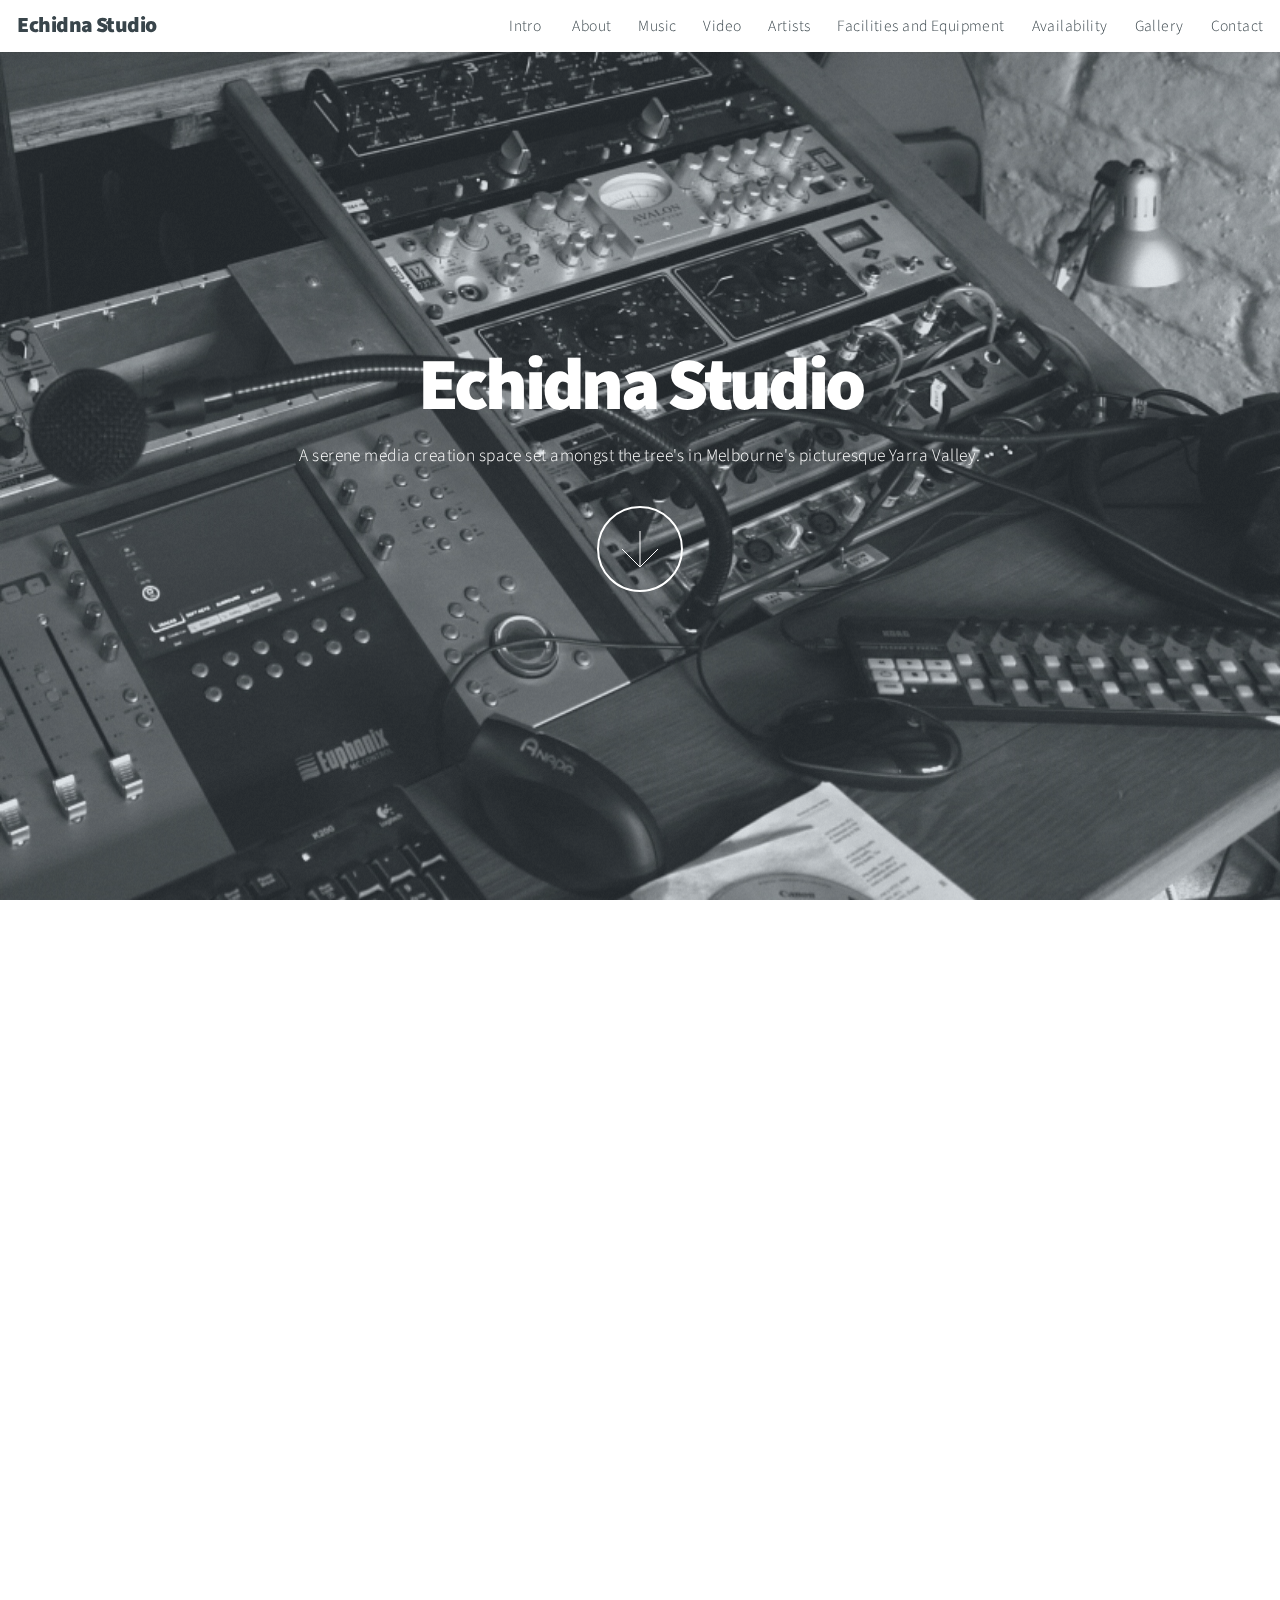
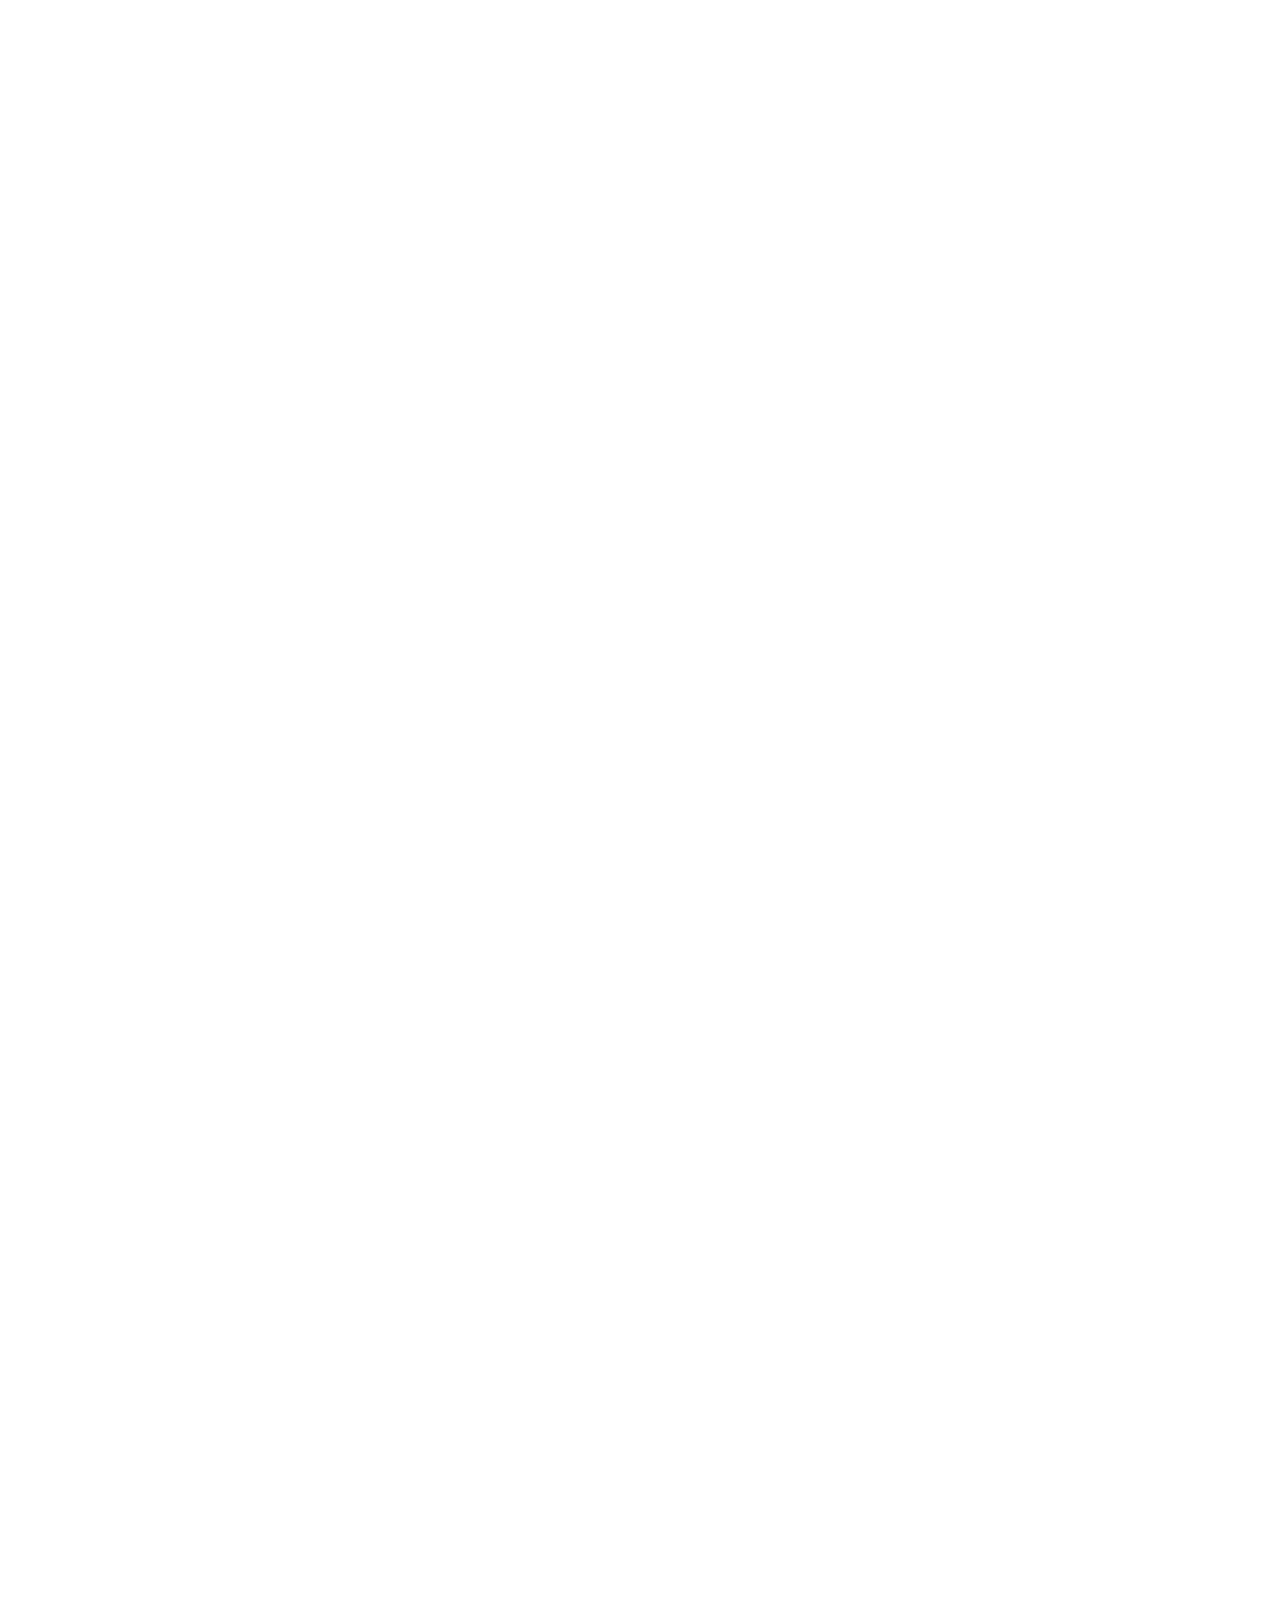
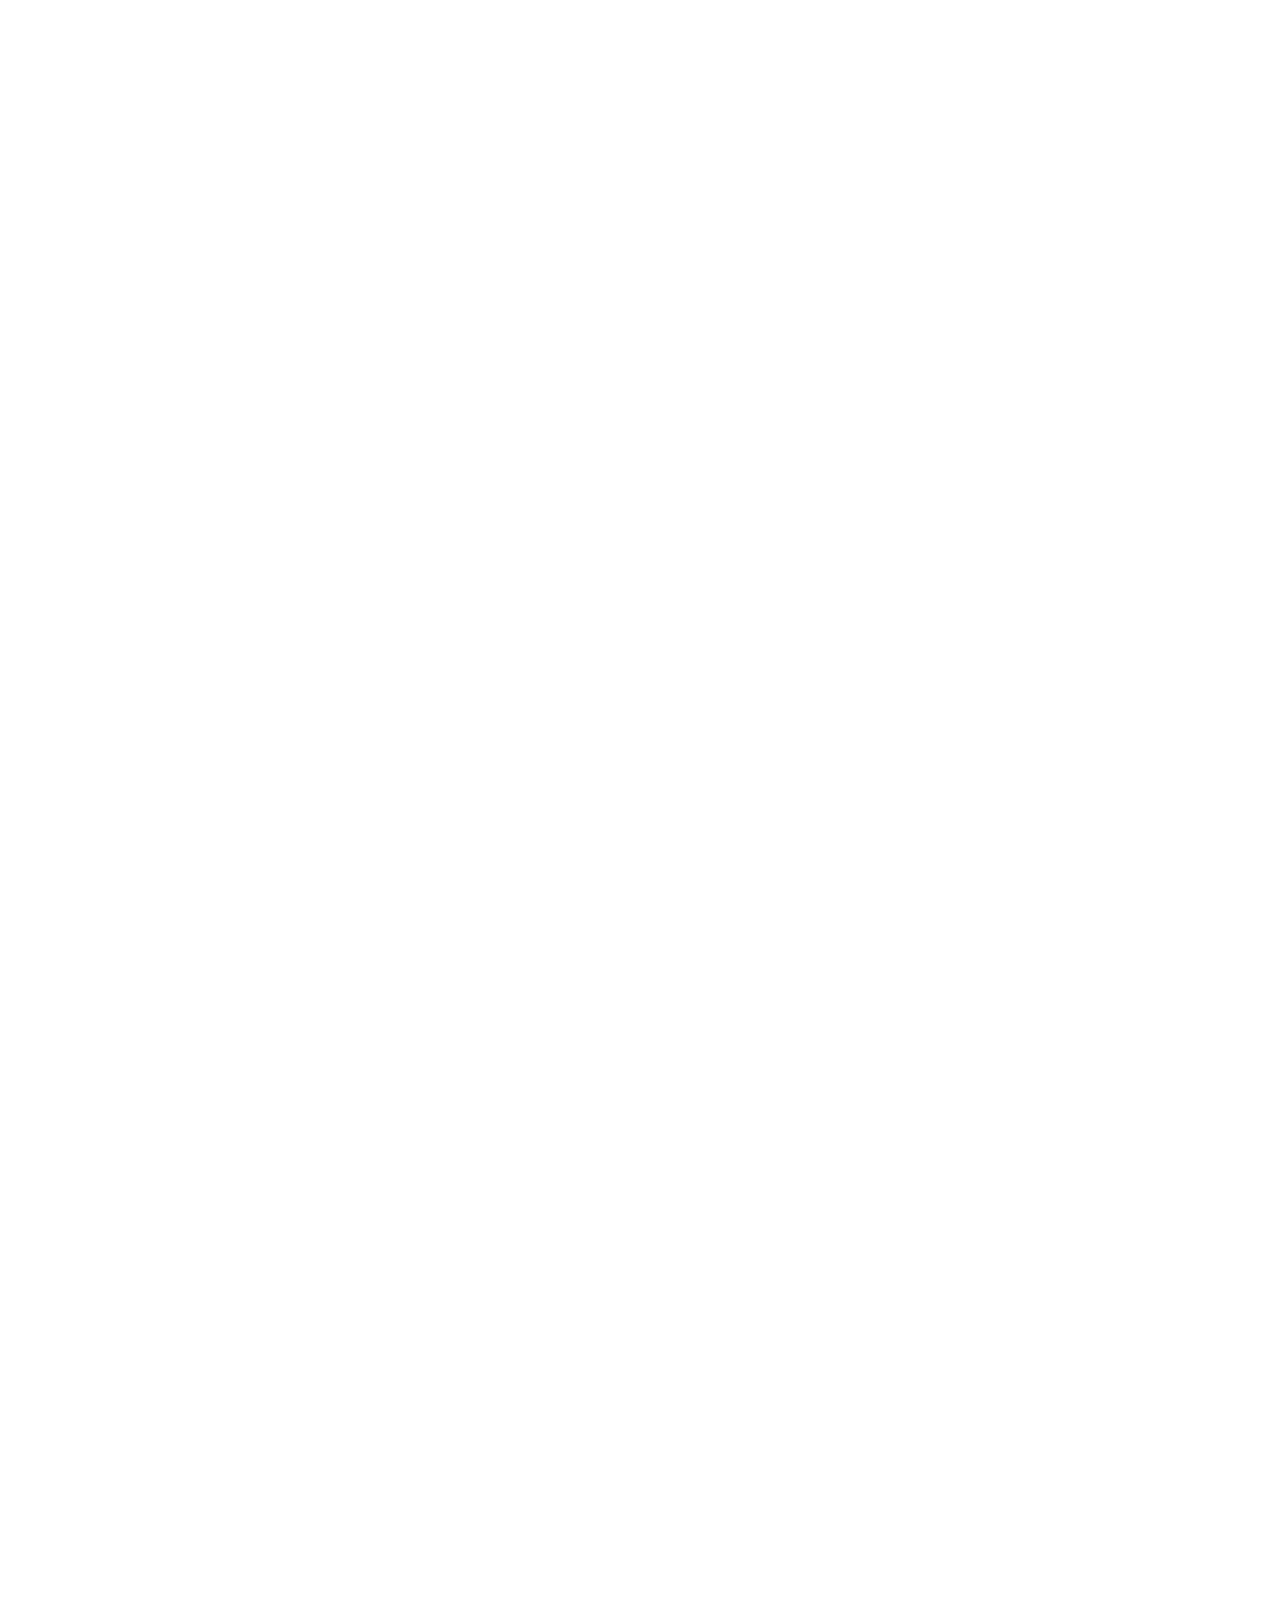
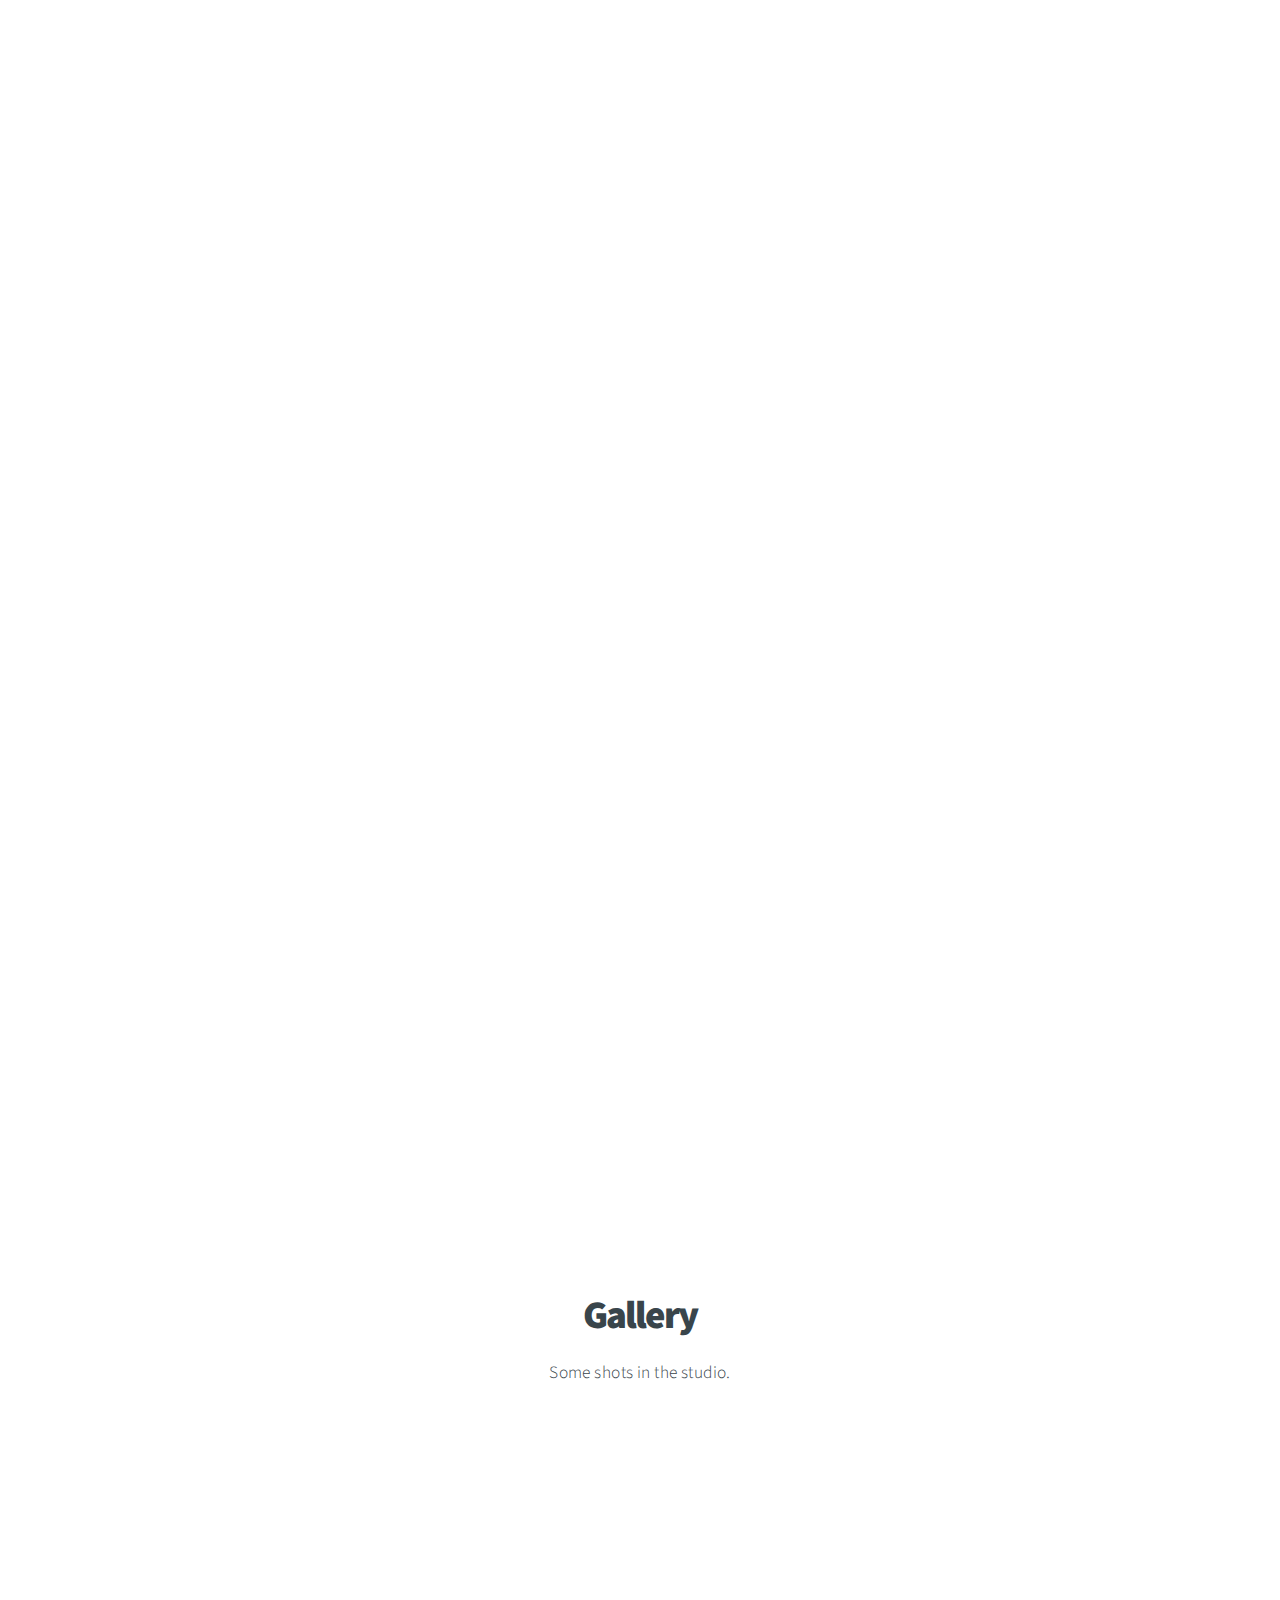
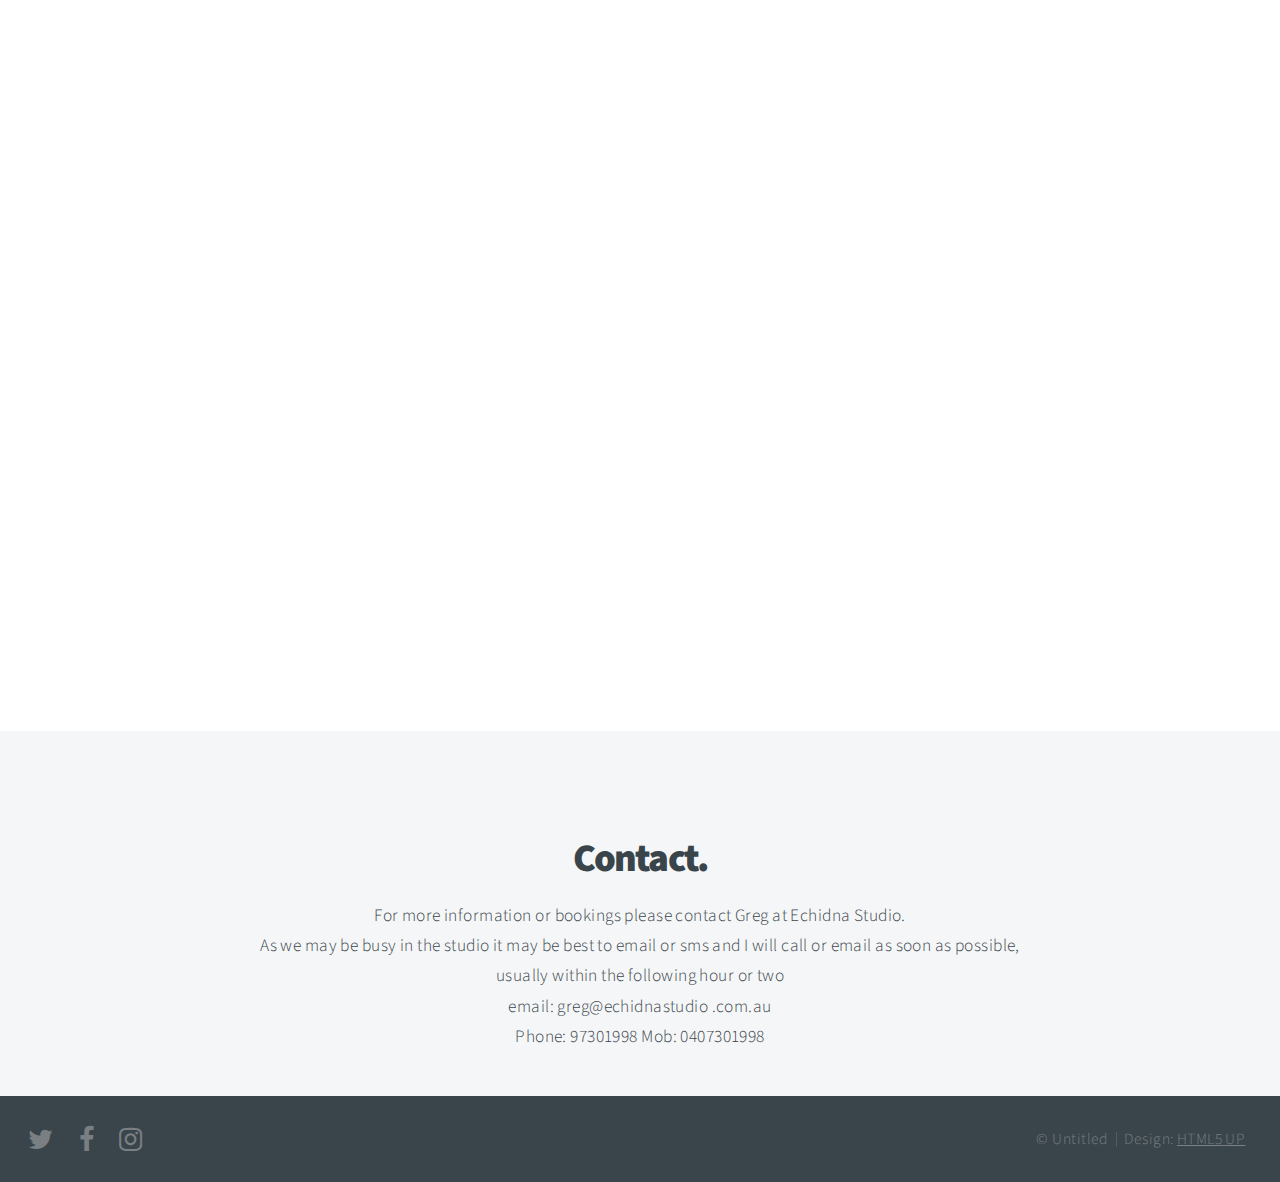
<file: index.html>
<!DOCTYPE HTML>
<!--
	Big Picture by HTML5 UP
	html5up.net | @ajlkn
	Free for personal and commercial use under the CCA 3.0 license (html5up.net/license)
-->
<html>
	<head>
		<title>Echidna Studio - Melbourne Recording Studios</title>
		<meta charset="utf-8" />
		<meta name="viewport" content="width=device-width, initial-scale=1" />
		<!--[if lte IE 8]><script src="assets/js/ie/html5shiv.js"></script><![endif]-->
		<link rel="stylesheet" href="assets/css/main.css" />
		<!--[if lte IE 8]><link rel="stylesheet" href="assets/css/ie8.css" /><![endif]-->
		<!--[if lte IE 9]><link rel="stylesheet" href="assets/css/ie9.css" /><![endif]-->
	</head>
	<body>


		<!-- Header -->
			<header id="header">
				<h1><a href='index.html'>Echidna Studio</a></h1>
				<nav>
					<ul>
						<li><a href="#intro">Intro</a><li>
						<li><a href="#one">About</a></li>
						<li><a href="#two">Music</a></li>
						<li><a href="#three">Video</a></li>
						<li><a href="#four">Artists</a></li>
						<li><a href="#five">Facilities and Equipment</a></li>
						<li><a href="#six">Availability</a></li>
						<li><a href="#work">Gallery</a></li>
						<li><a href="#contact">Contact</a></li>
					</ul>
				</nav>
			</header>

		<!-- Intro -->
			<section id="intro" class="main style1 dark fullscreen">
				<div class="content">
					<header>
						<h2>Echidna Studio</h2>
					</header>
					<p>A serene media creation space set amongst the tree's in Melbourne's picturesque Yarra Valley. </p>
					<footer>
						<a href="#one" class="button style2 down">More</a>
					</footer>
				</div>
			</section>

		<!-- One -->
			<section id="one" class="main style2 right dark fullscreen">
				<div class="content box style2">
					<header>
						<h2>About</h2>
					</header>
					<p>Located 45klm north east of Melbourne in an idyllic bush location, Echidna Studio is a purpose built spacious multi room facility with seperate accomadation. <br> Versatile and state of the art, Echidna Studio is the perfect place for your next project.</p>
				</div>
				<a href="#two" class="button style2 down anchored">Next</a>
			</section>

		<!-- Two -->
			<section id="two" class="main style2 left dark fullscreen">
				<div class="content box style2">
					<header>
						<h2>Music</h2>
					</header>
					<p>Echidna studio provides complete music production from planning your project to completion or can help you with any part or all
						of your production allowing you to keep control of your project. With many years of exprience in all aspects of music production, including composition, arrangment,
						tracking mixing and mastering etc. we can help you get the most from your music.
						More info prices and sound samples are <a href='gear.html#two'>here</a>. </p>
				</div>
				<a href="#three" class="button style2 down anchored">Next</a>
			</section>

			<!-- Three -->
				<section id="three" class="main style2 left dark fullscreen">
					<div class="content box style2">
						<header>
							<h2>Video</h2>
						</header>
						<p>Echidna studio provides comlete video production from planing your project to completion.
							Video production is primarily geared towards "live in the studio" or "recoding in the studio footage"
							which can be used alone or as part of a larger production.
							More info and video samples are <a href='gear.html#three'>here</a>.</p>
					</div>
					<a href="#four" class="button style2 down anchored">Next</a>
				</section>

				<!-- Four -->
				<section id="four" class="main style2 left dark fullscreen">
					<div class="content box style2">
						<header>
							<h2>Artists</h2>
						</header>
						<p>Many local, interstate and international artist have worked at Echidna studio including Tash Sultana, Matt Corby, Husky, Alpine,
							Thando, Kavisha Mazella, Tommy Castles, The Valley’s End. Click here for <a href="gear.html#four">more</a></p>
					</div>
					<a href="#five" class="button style2 down anchored">Next</a>
				</section>

				<!-- Five -->
				<section id="five" class="main style2 left dark fullscreen">
					<div class="content box style2">
						<header>
							<h2>Facilities and Equipment</h2>
						</header>
						<p>Echidna studio's six rooms provide a variety of acoustic spaces and include kitchen
							and bathroom facilities. The control room is fitted out with state of the art equipment and classic outboard gear.
							A range of quality instruments are available at the studio including a grand piano, drum kit, guitars, amps etc.
							A detailed list is <a href='gear.html#five'>here</a>. </p>
					</div>
					<a href="#six" class="button style2 down anchored">Next</a>
				</section>

					<!-- Six -->
					<section id="six" class="main style2 dark fullscreen">
						<div class="content">
							<header>
								<h2>Schedule and Availability</h2>
							</header>
							<b><font size="5">for schedule and availability informaion please check the google calendar <a href="https://calendar.google.com/calendar/embed?src=pe70d5hb2nskcirnv5pfr4l44s%40group.calendar.google.com&ctz=Australia/Sydney" target="blank">here</a><br>
							</font>
							</b>
						<!--	<iframe src="https://calendar.google.com/calendar/embed?src=pe70d5hb2nskcirnv5pfr4l44s%40group.calendar.google.com&ctz=Australia/Sydney" style="border: 0" width="800" height="600" frameborder="0" scrolling="no"></iframe>-->
							<footer>
								<a href="#work" class="button style2 down">Next</a>
							</footer>
						</div>
					</section>

		<!-- Work -->
			<section id="work" class="main style3 primary">
				<div class="content">
					<header>
						<h2>Gallery</h2>
						<p>Some shots in the studio.</p>
					</header>

					<!-- Gallery  -->
						<div class="gallery">
							<article class="from-left">
								<a href="images/fulls/01.jpg" class="image fit"><img src="images/thumbs/01.jpg" title="Main Room" alt="" /></a>
							</article>
							<article class="from-right">
								<a href="images/fulls/02.jpg" class="image fit"><img src="images/thumbs/02.jpg" title="Main Room 2" alt="" /></a>
							</article>
							<article class="from-left">
								<a href="images/fulls/03.jpg" class="image fit"><img src="images/thumbs/03.jpg" title="Control Room" alt="" /></a>R
							</article>
							<article class="from-right">
								<a href="images/fulls/04.jpg" class="image fit"><img src="images/thumbs/04.jpg" title="Carry on" alt="" /></a>
							</article>
							<article class="from-left">
								<a href="images/fulls/05.jpg" class="image fit"><img src="images/thumbs/05.jpg" title="The sparkling shell" alt="" /></a>
							</article>
							<article class="from-right">
								<a href="images/fulls/06.jpg" class="image fit"><img src="images/thumbs/06.jpg" title="Bent IX" alt="" /></a>
							</article>
						</div>

				</div>
			</section>

		<!-- Contact -->
			<section id="contact" class="main style3 secondary">
				<div class="content">
					<header>
						<h2>Contact.</h2>
						<p>For more information or bookings please contact Greg at Echidna Studio.</br> As we may be busy in the studio it may be best to email
							or sms and I will call or email as soon as possible, usually within the following hour or two</br> email: greg@echidnastudio .com.au </br>
							Phone: 97301998 Mob: 0407301998 </p>
			<!--		</header>
					<div class="box">
						<form method="post" action="#">
							<div class="field half first"><input type="text" name="name" placeholder="Name" /></div>
							<div class="field half"><input type="email" name="email" placeholder="Email" /></div>
							<div class="field"><textarea name="message" placeholder="Message" rows="6"></textarea></div>
							<ul class="actions">
								<li><input type="submit" value="Send Message" /></li>
							</ul>
						</form>
					</div>
				*-->	 </div>
			</section>

		<!-- Footer -->
			<footer id="footer">

				<!-- Icons -->
					<ul class="actions">
						<li><a href="#" class="icon fa-twitter"><span class="label">Twitter</span></a></li>
						<li><a href="https://www.facebook.com/echidnastudio/" class="icon fa-facebook"><span class="label">Facebook</span></a></li>
						<li><a href="#" class="icon fa-instagram"><span class="label">Instagram</span></a></li>
					</ul>

				<!-- Menu -->
					<ul class="menu">
						<li>&copy; Untitled</li><li>Design: <a href="https://html5up.net">HTML5 UP</a></li>
					</ul>

			</footer>

		<!-- Scripts -->
			<script src="assets/js/jquery.min.js"></script>
			<script src="assets/js/jquery.poptrox.min.js"></script>
			<script src="assets/js/jquery.scrolly.min.js"></script>
			<script src="assets/js/jquery.scrollex.min.js"></script>
			<script src="assets/js/skel.min.js"></script>
			<script src="assets/js/util.js"></script>
			<!--[if lte IE 8]><script src="assets/js/ie/respond.min.js"></script><![endif]-->
			<script src="assets/js/main.js"></script>

	</body>
</html>
</file>
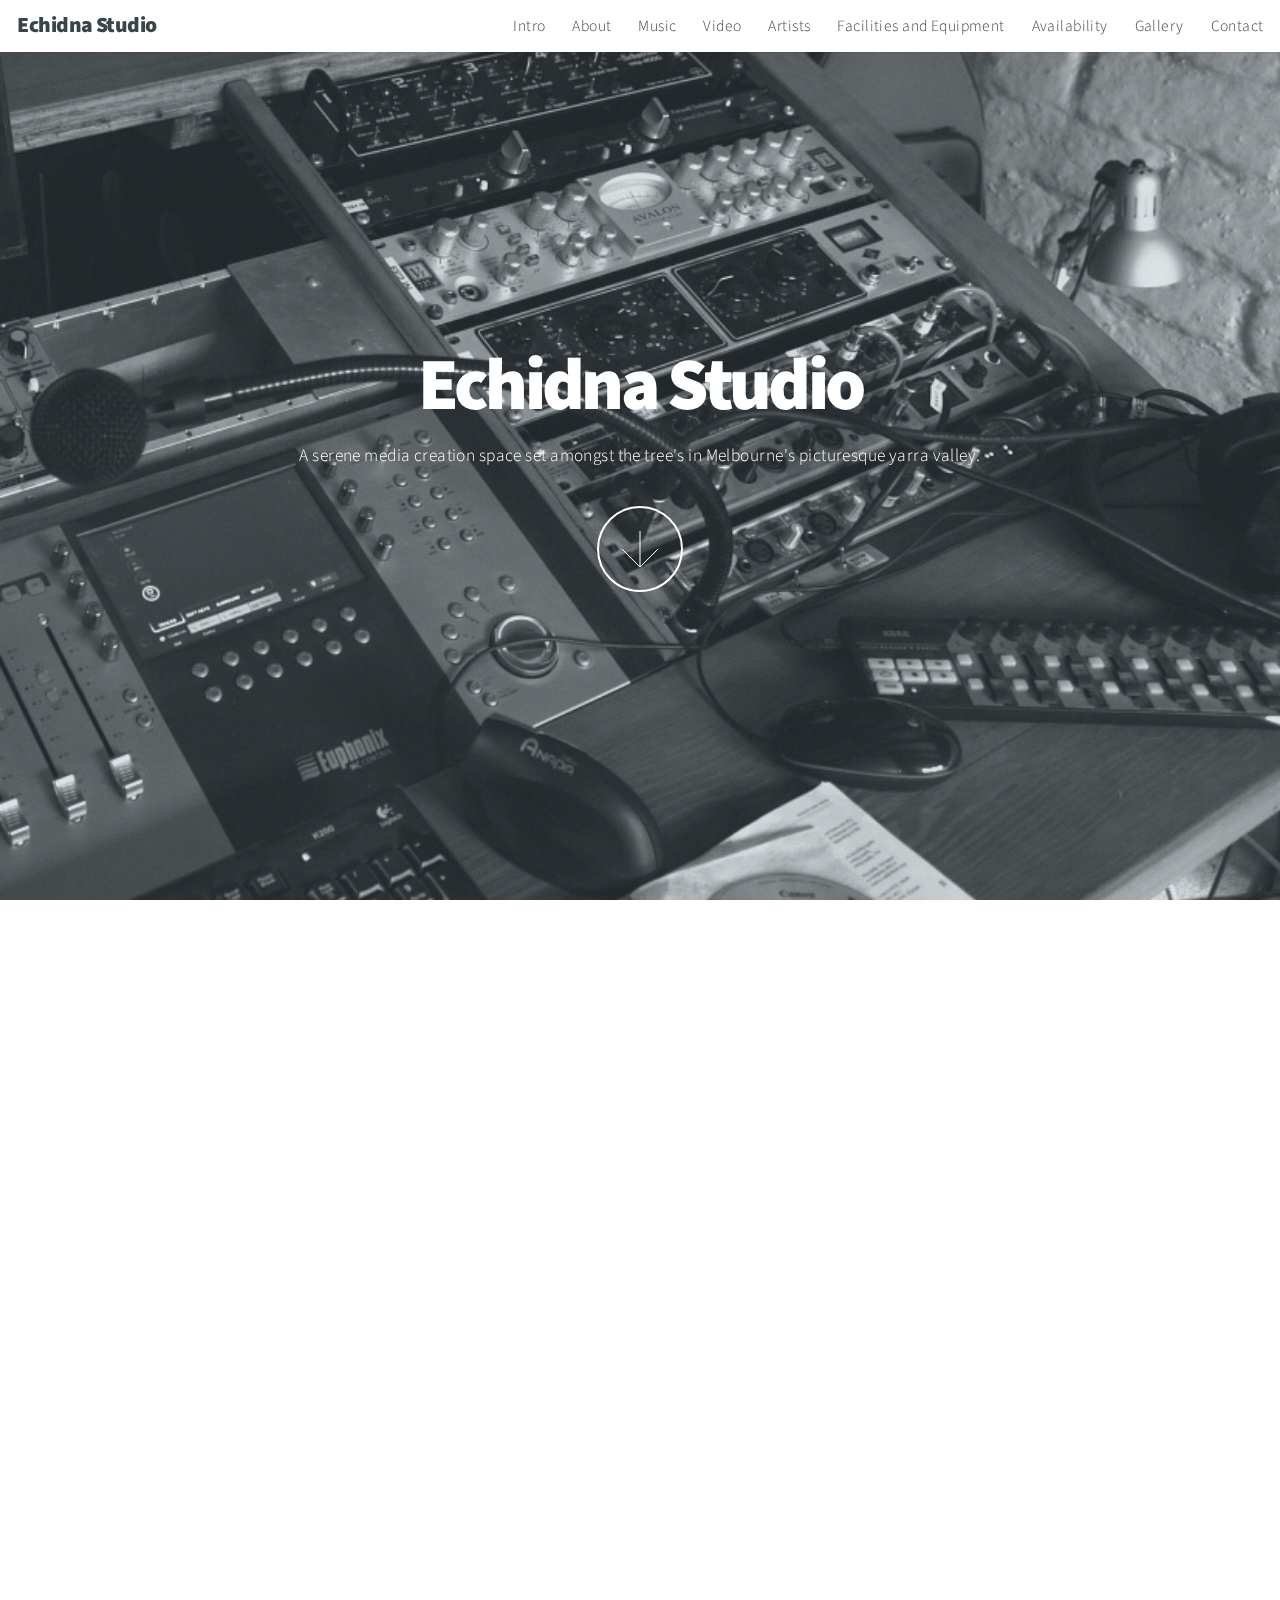
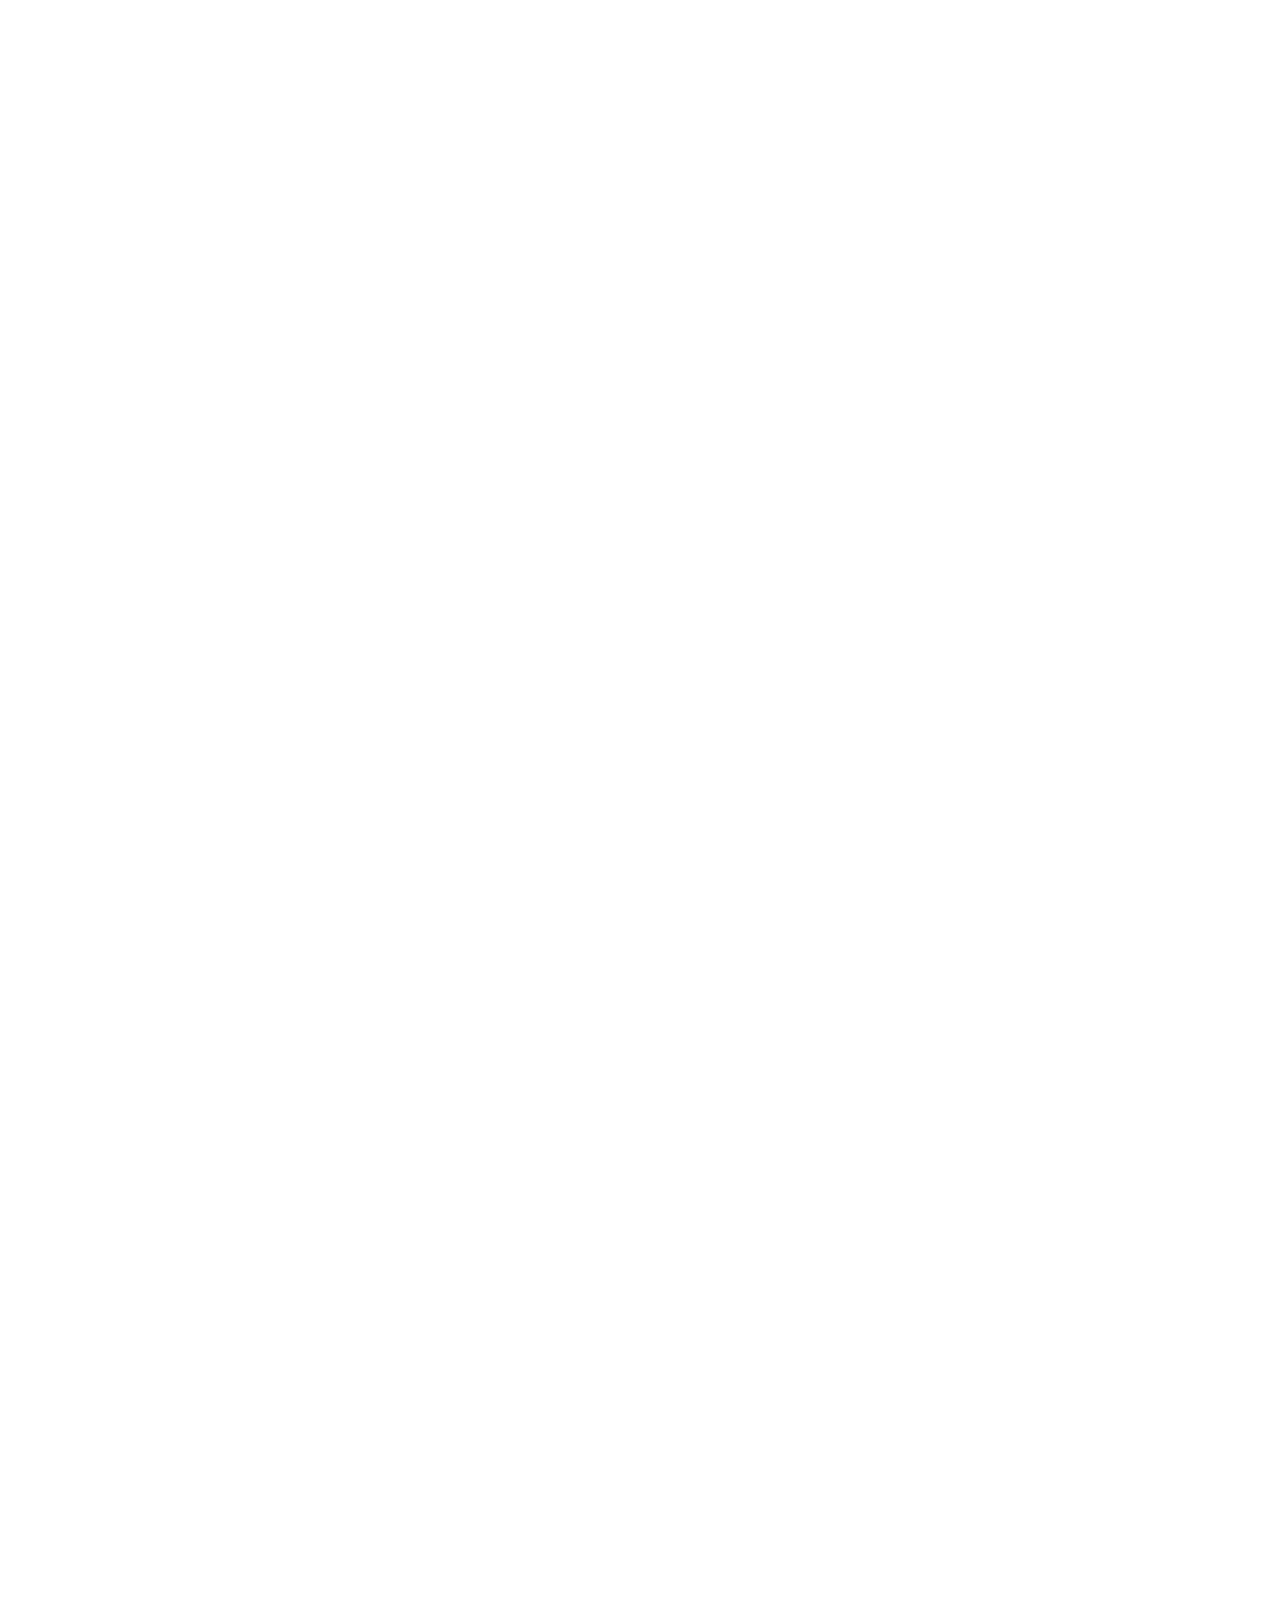
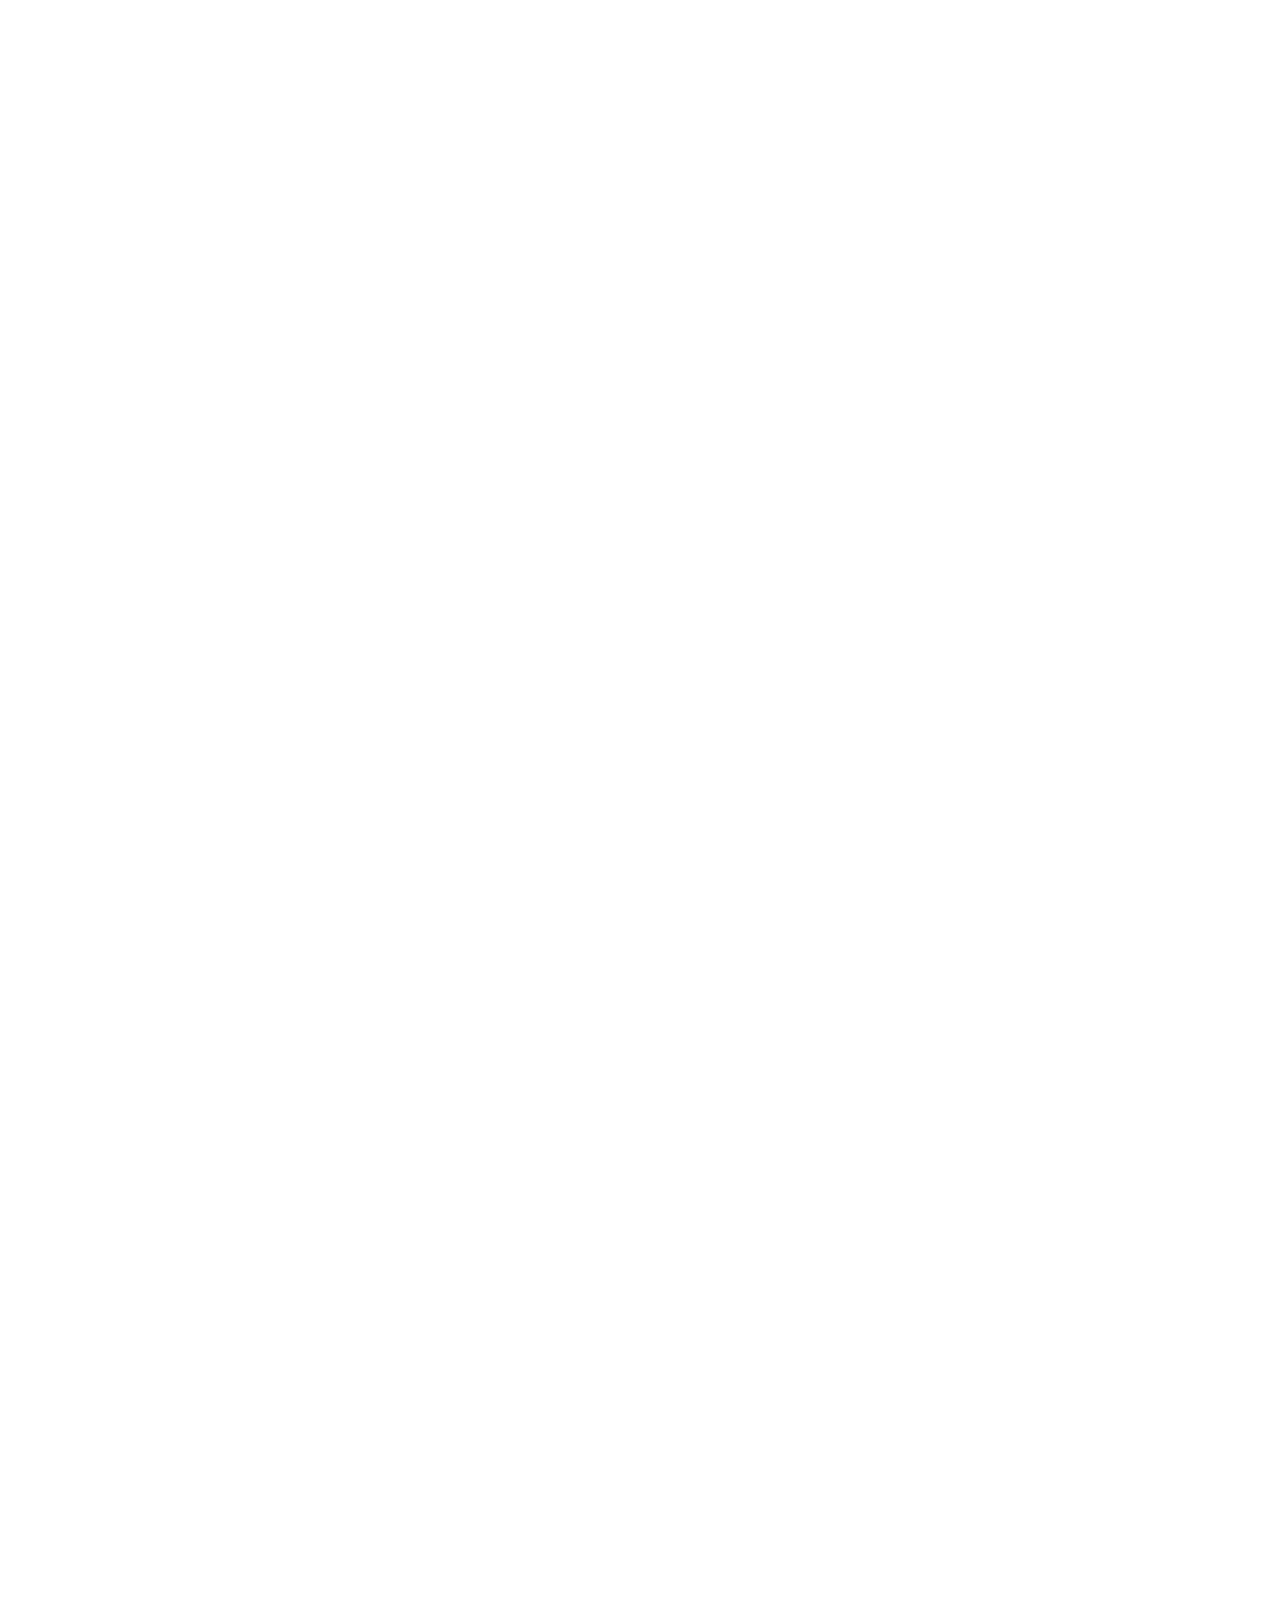
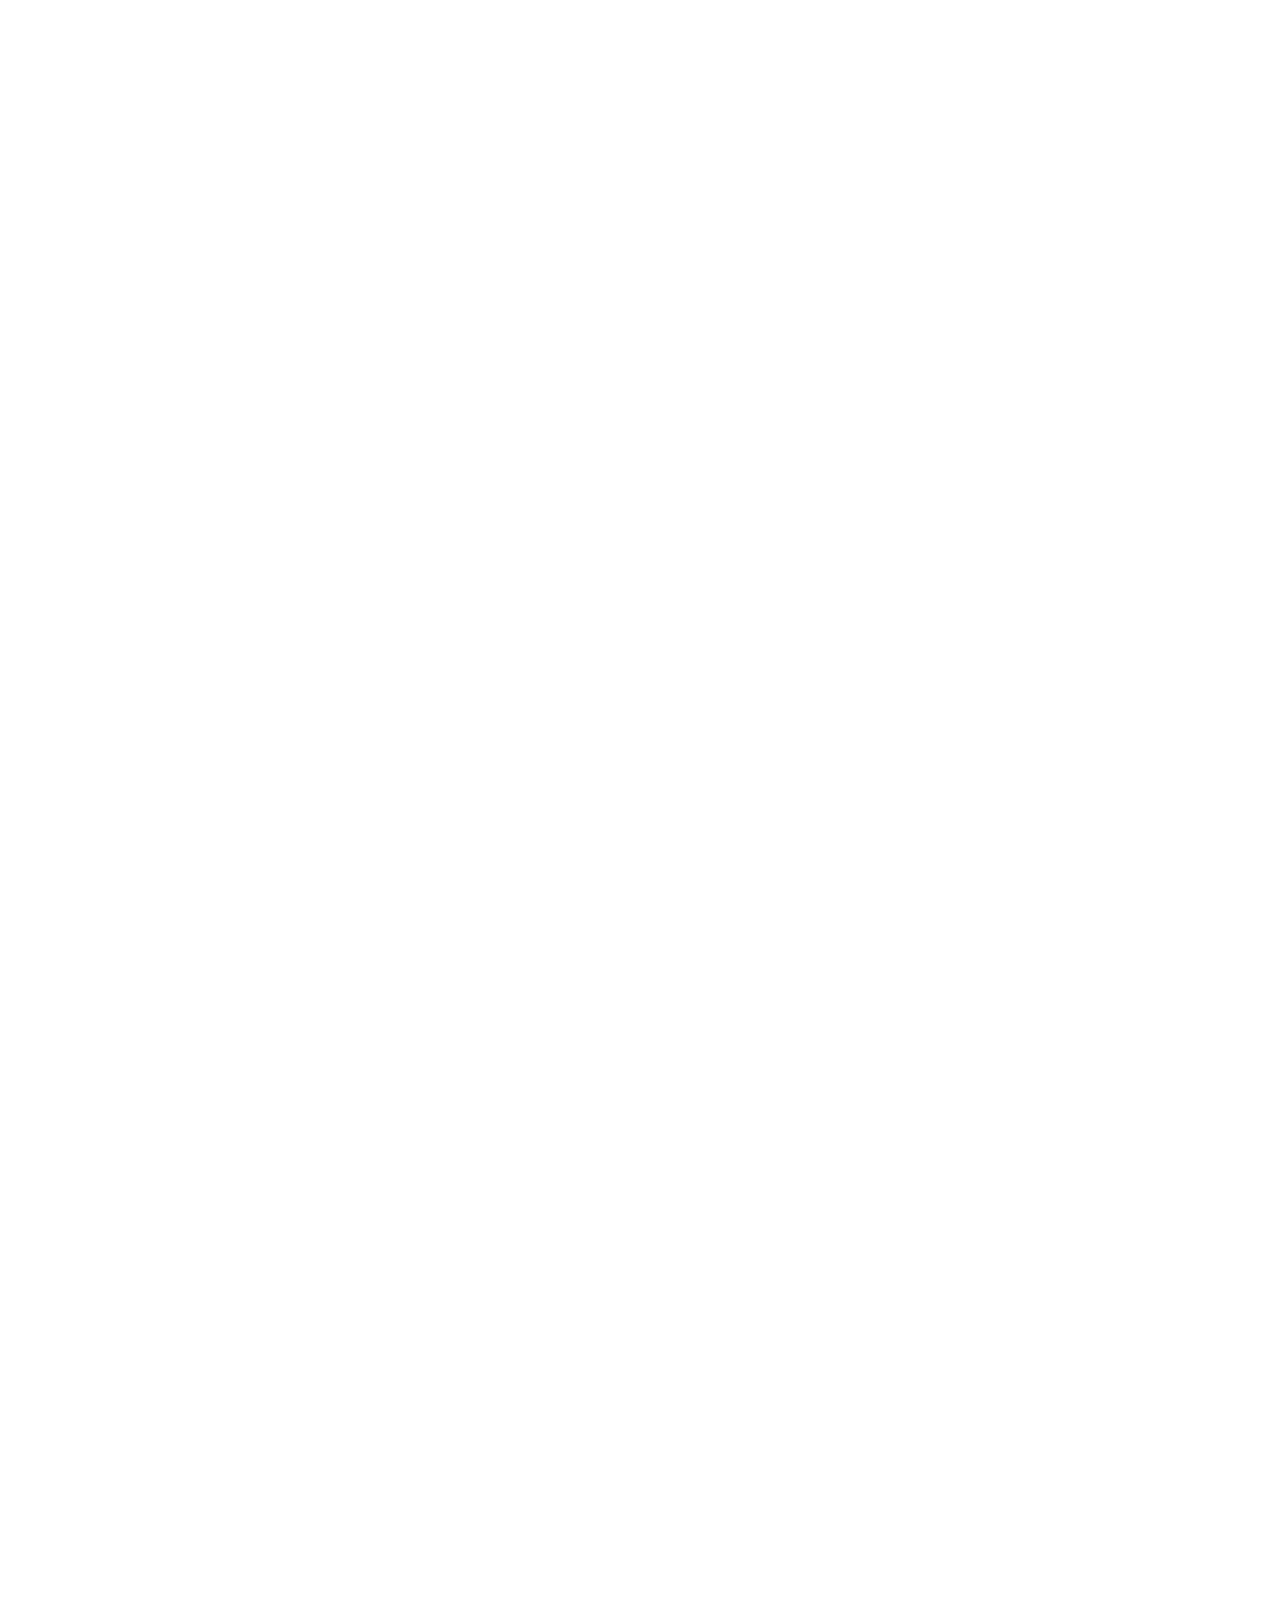
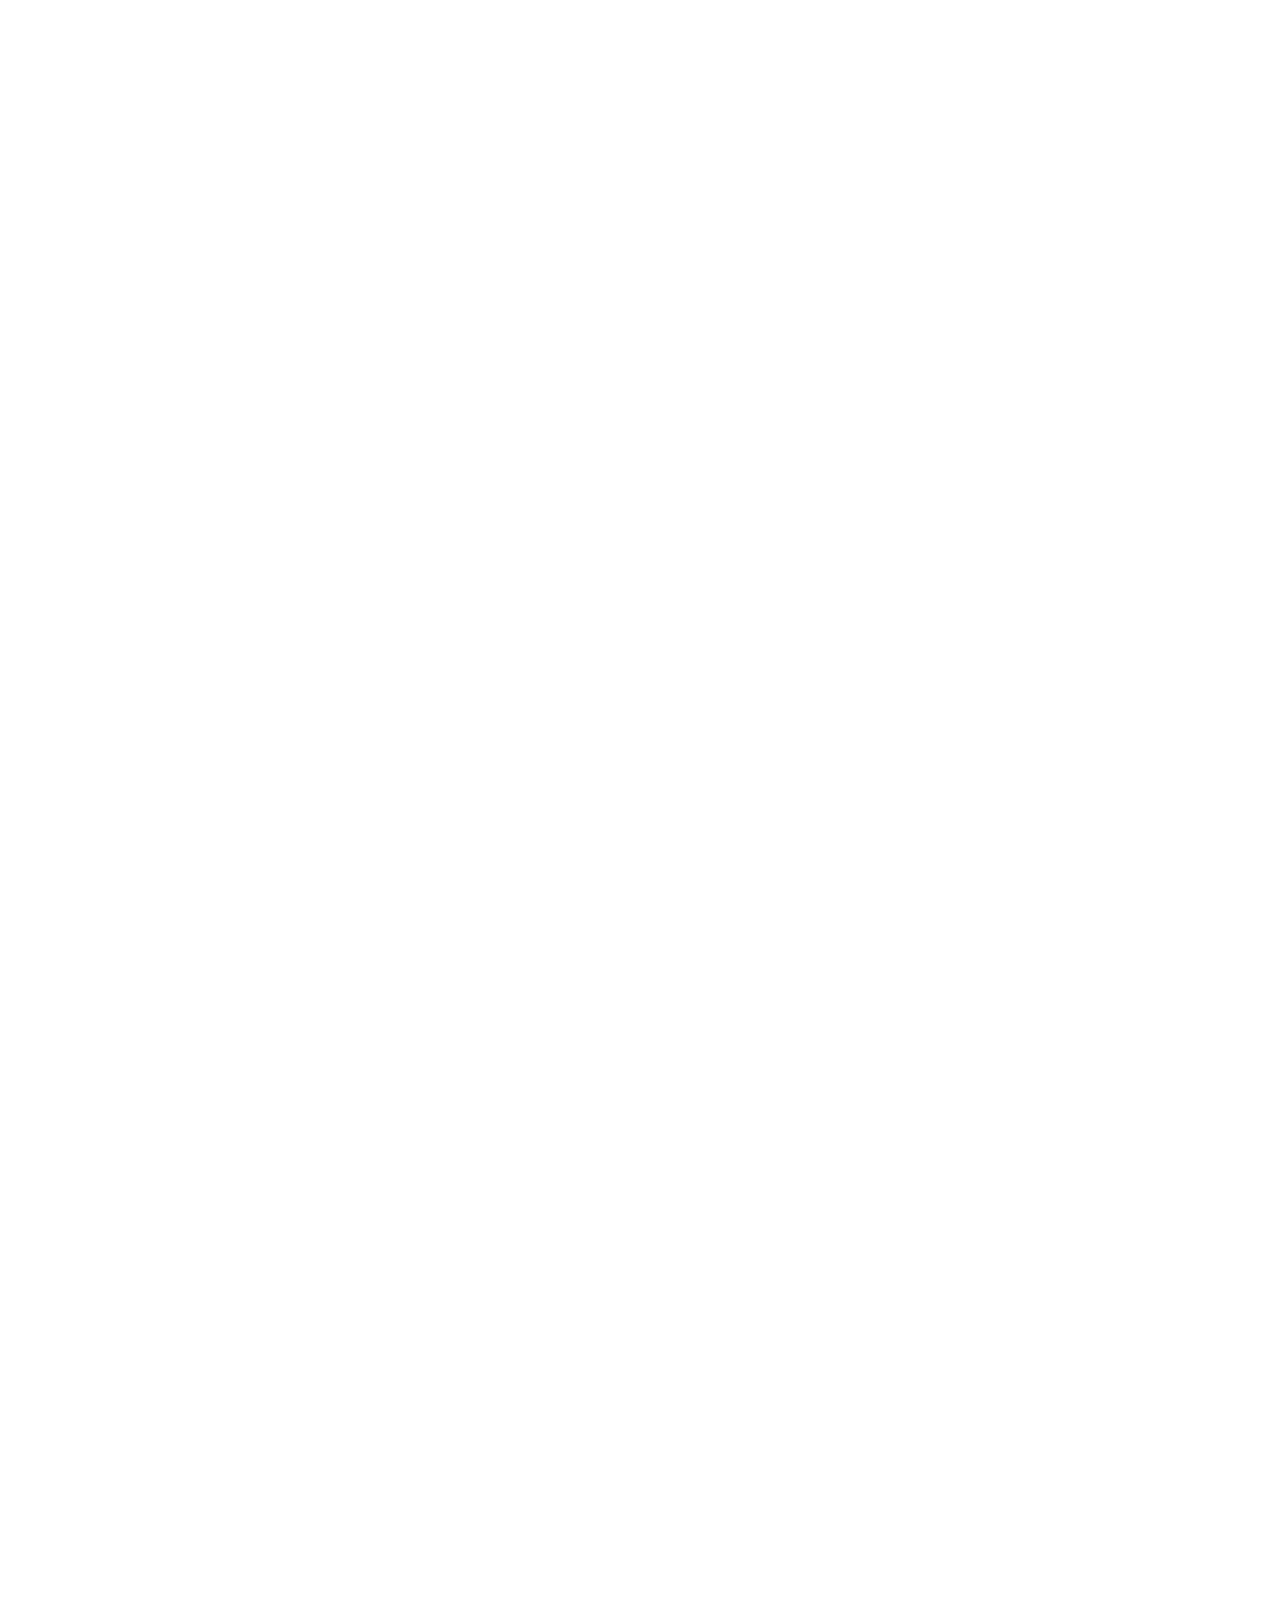
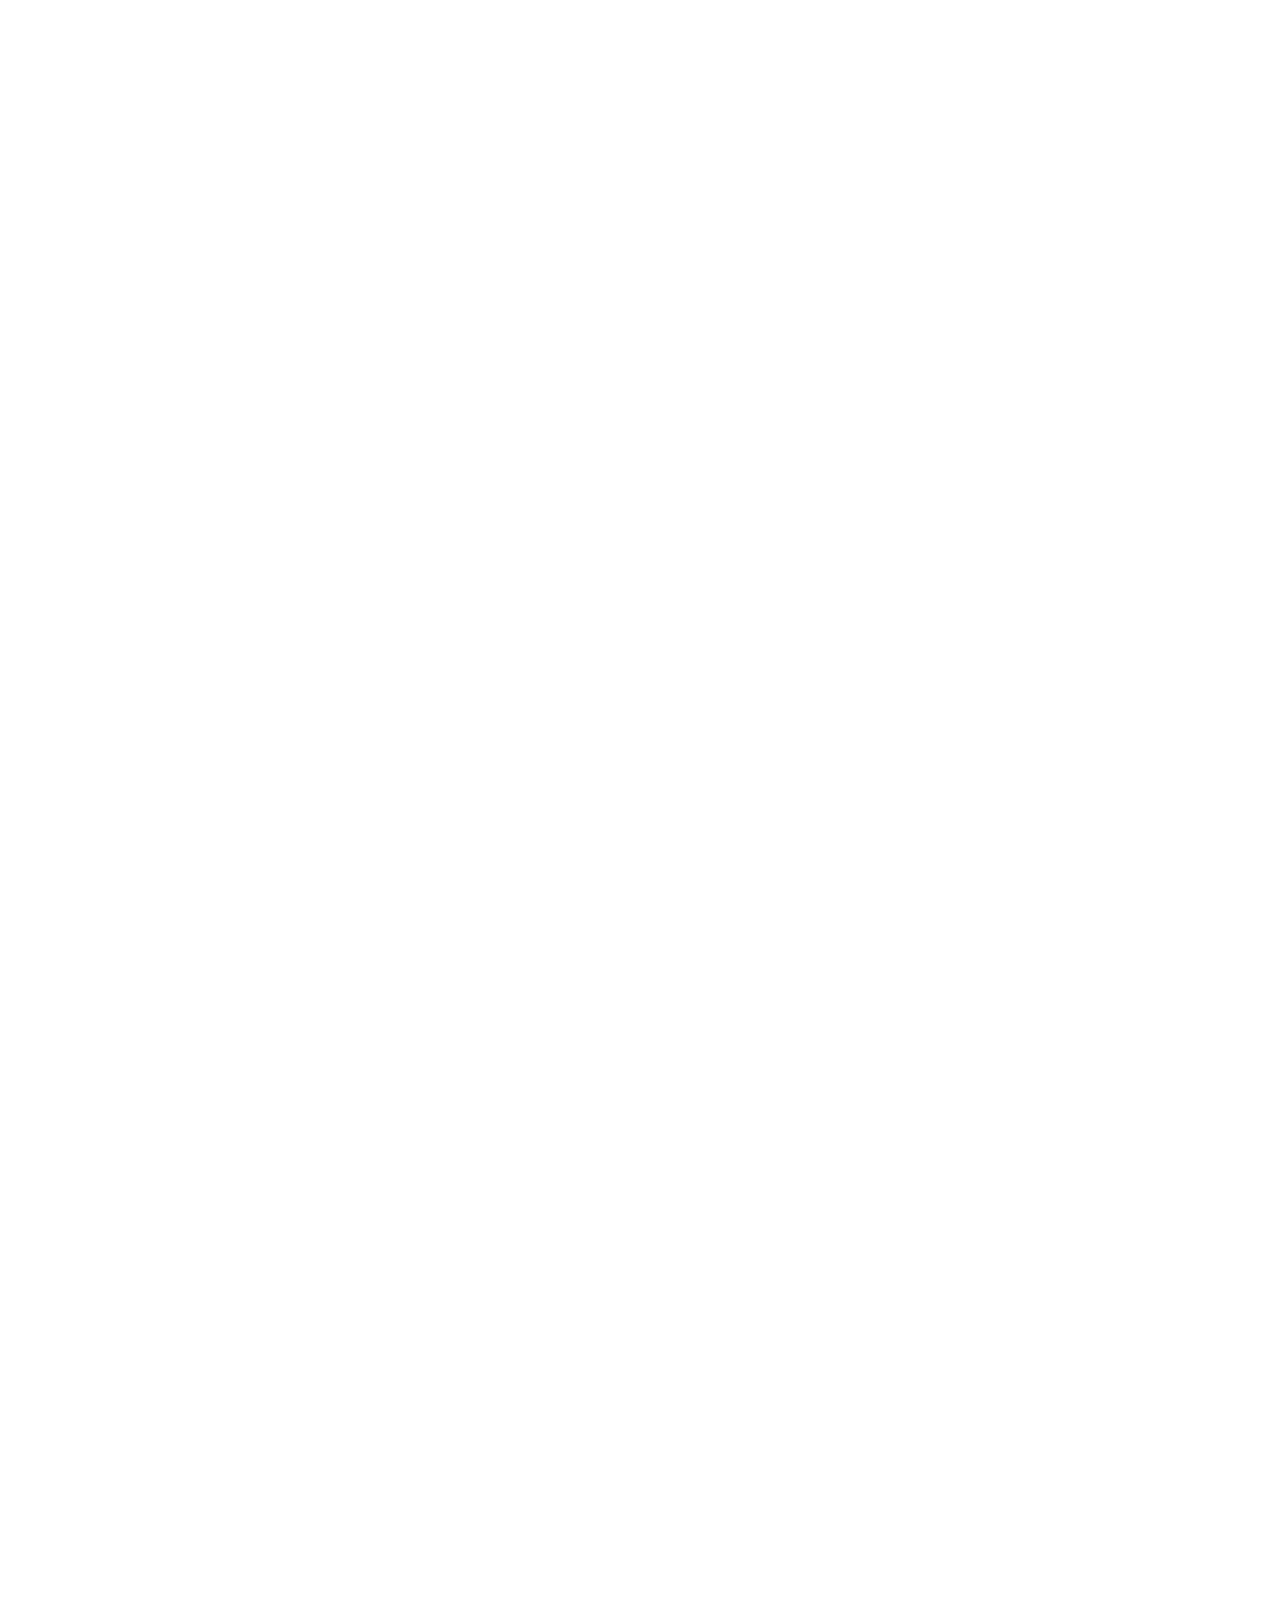
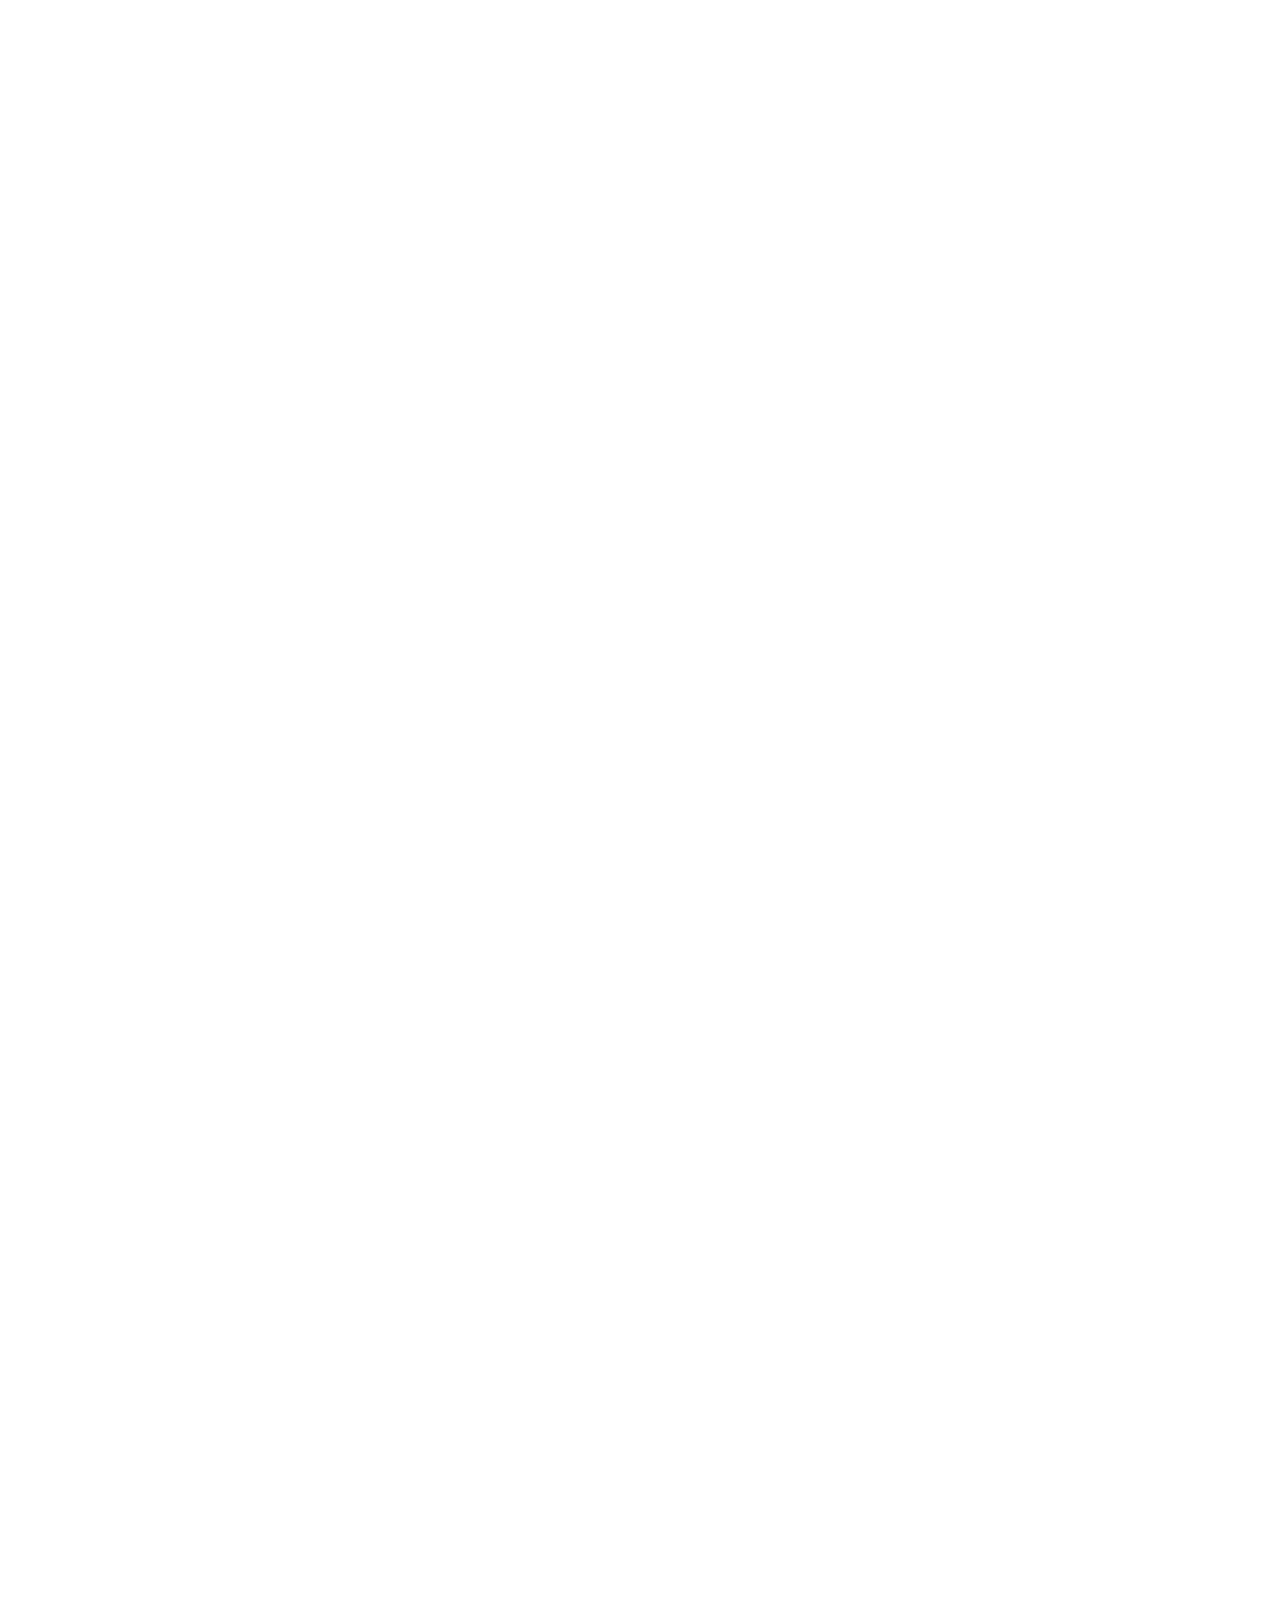
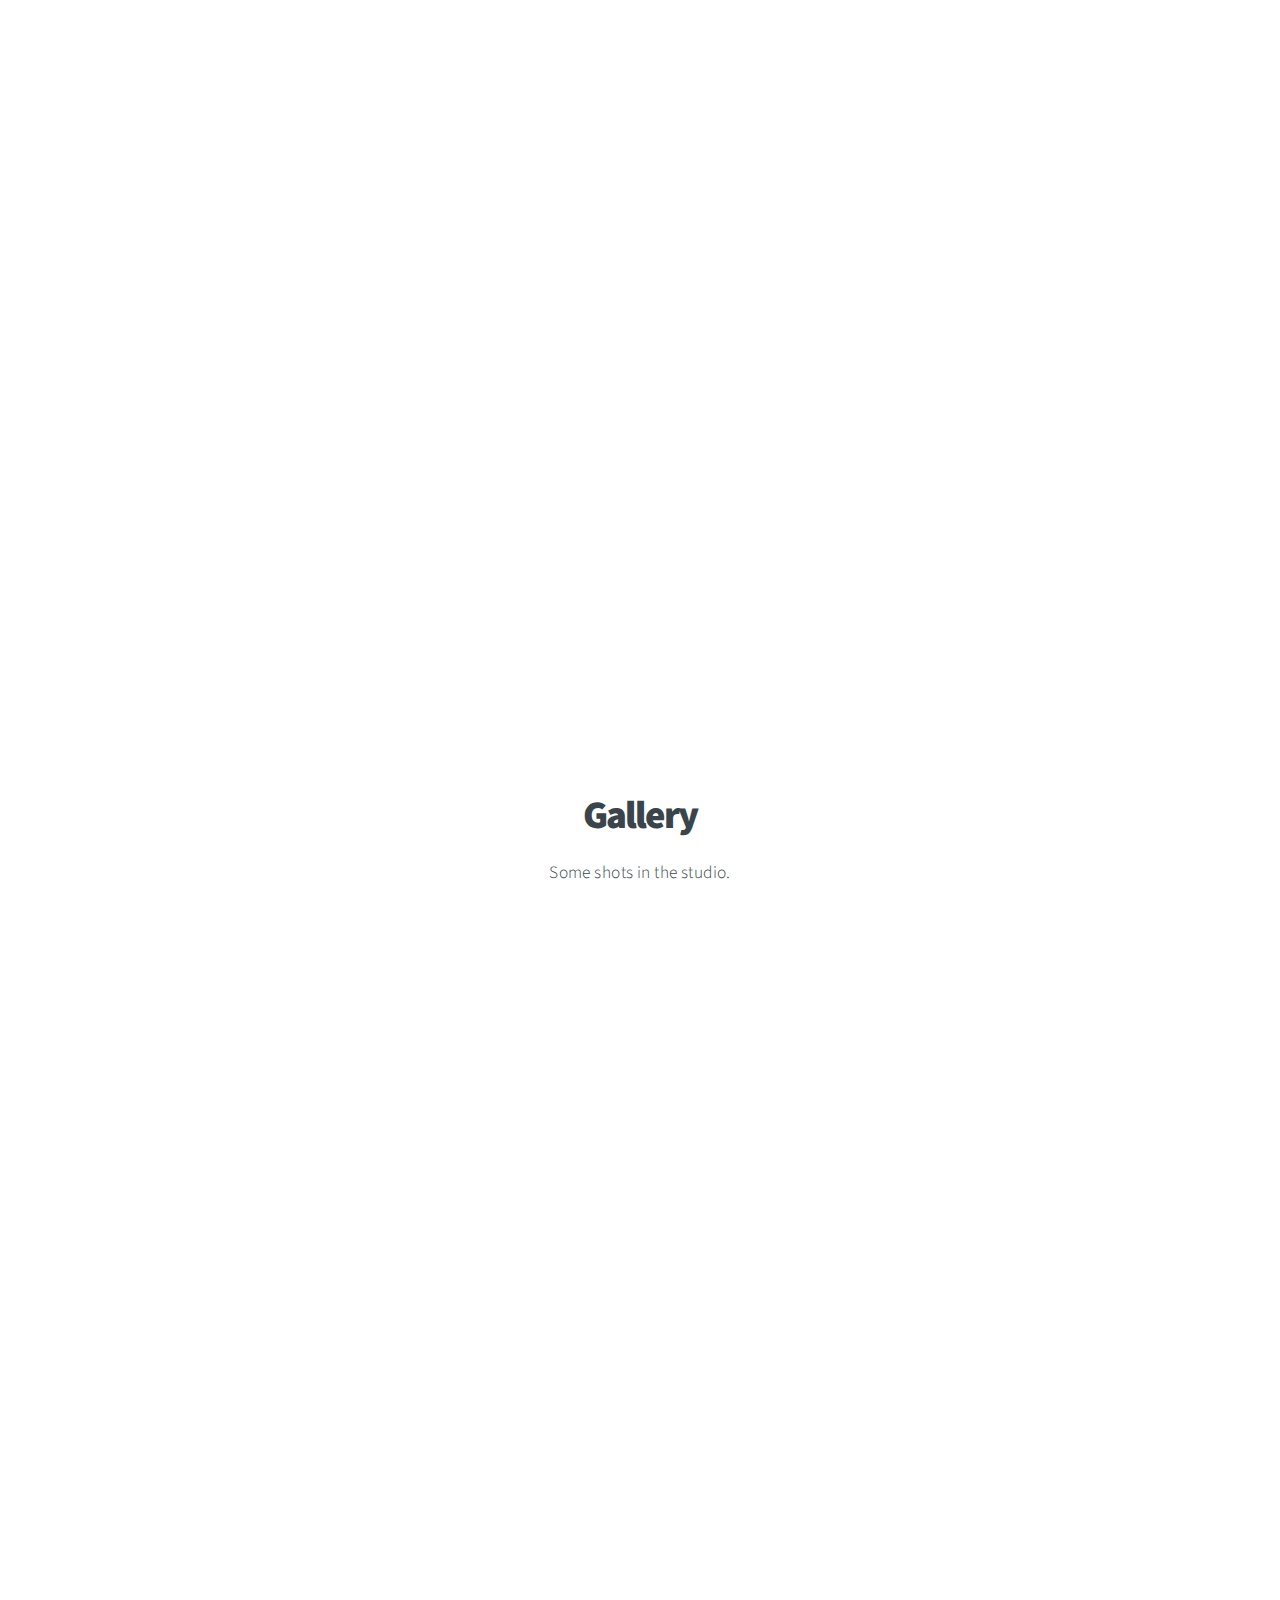
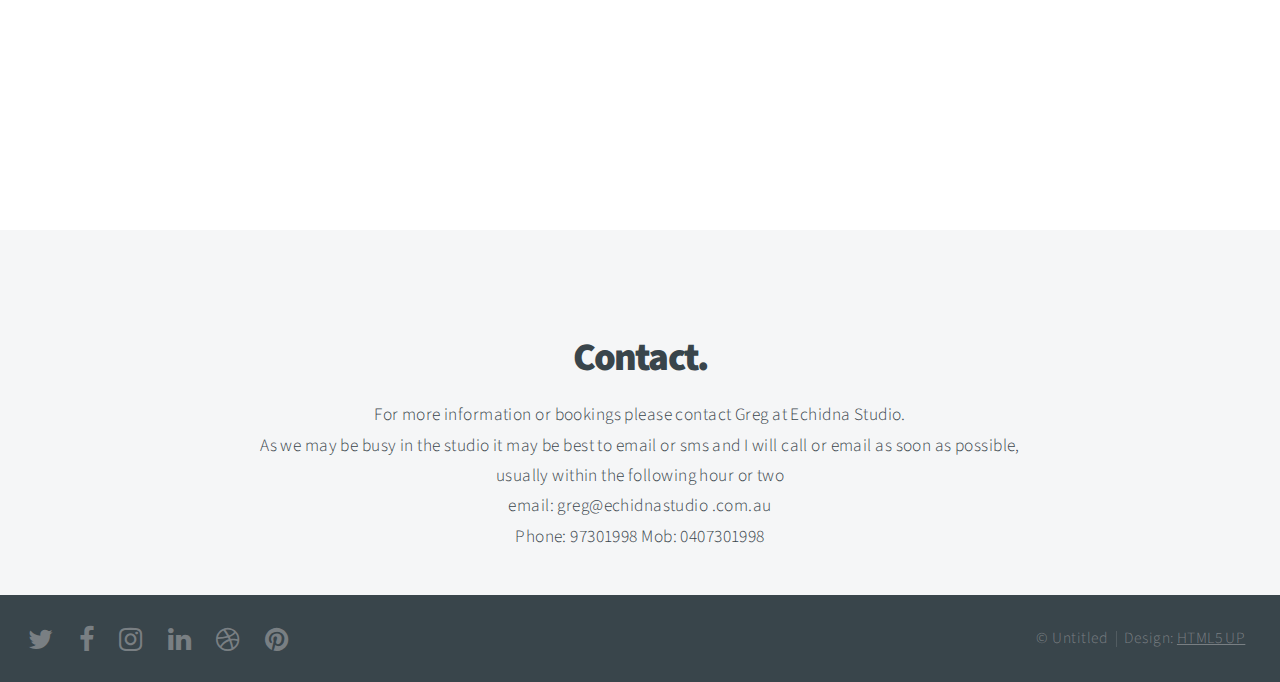
<file: gear.html>
<!DOCTYPE HTML>
<!--
	Big Picture by HTML5 UP
	html5up.net | @ajlkn
	Free for personal and commercial use under the CCA 3.0 license (html5up.net/license)
-->
<html>
	<head>
		<title>Echidna Studio - Melbourne Recording Studios</title>
		<meta charset="utf-8" />
		<meta name="viewport" content="width=device-width, initial-scale=1" />
		<!--[if lte IE 8]><script src="assets/js/ie/html5shiv.js"></script><![endif]-->
		<link rel="stylesheet" href="assets/css/gear.css" />
		<!--[if lte IE 8]><link rel="stylesheet" href="assets/css/ie8.css" /><![endif]-->
		<!--[if lte IE 9]><link rel="stylesheet" href="assets/css/ie9.css" /><![endif]-->
	</head>
	<body>

		<!-- Header -->
			<header id="header">
				<h1><a href='index.html'>Echidna Studio</a></h1>
				<nav>
					<ul>
						<li><a href="index.html#intro">Intro</a></li>
						<li><a href="index.html#one">About</a></li>
						<li><a href="index.html#two">Music</a></li>
						<li><a href="index.html#three">Video</a></li>
						<li><a href="index.html#four">Artists</a></li>
						<li><a href="index.html#five">Facilities and Equipment</a></li>
						<li><a href="index.html#six">Availability</a></li>
						<li><a href="index.html#work">Gallery</a></li>
						<li><a href="index.html#contact">Contact</a></li>
					</ul>
				</nav>
			</header>

		<!-- Intro -->
			<section id="intro" class="main style1 dark fullscreen">
				<div class="content">
					<header>
						<h2>Echidna Studio</h2>
					</header>
					<p>A serene media creation space set amongst the tree's in Melbourne's picturesque yarra valley. </p>
					<footer>
						<a href="#one" class="button style2 down">More</a>
					</footer>
				</div>
			</section>

		<!-- One -->
			<section id="one" class="main style2 right dark fullscreen">
				<div class="content box style2">
					<header>
						<h2>About</h2>
					</header>
					<p>Located 45klm north east of Melbourne in an idyllic bush location, Echidna Studio is a purpose built spacious multi room facility with seperate accomadation. <br> Versatile and state of the art, Echidna Studio is the perfect place for your next project.</p>
				</div>
				<a href="#two" class="button style2 down anchored">Next</a>
			</section>

			<!-- Two -->
				<section id="two" class="main style2 left dark fullscreen">
					<div class="content box style2">
						<header>
							<h2>Music</h2>
						</header>
						<p>This is moe info about music.</p>
					</div>
					<a href="#three" class="button style2 down anchored">Next</a>
				</section>

				<!-- Three -->
					<section id="three" class="main style2 left dark fullscreen">
						<div class="content box style2">
							<header>
								<h2>Video</h2>
							</header>
							<p>This is moe info about video.</p>
						</div>
						<a href="#four" class="button style2 down anchored">Next</a>
					</section>



								<!-- Four -->
								<section id="four" class="main style2 left dark fullscreen">
									<div class="content box style2">
										<header>
											<h2>Artists</h2>
										</header>
										<br>
										<p class="multiColumnStyle"><p>

											<ul>
	<li>Private Lives</li><li>Hugh Stuckley</li><li>Soul Safari</li><li>Jamie Barlow</li><li>Glen Kniebis</li><li>Chris Toro</li><li>Joanne Cannon</li>
	<li>Donna Coleman</li><li>Joel Dowling</li><li>Nathan Liow</li><li>Steven Grant</li><li>Nigel Wearne</li><li>Alex Hayes</li><li>Sacred Earth</li>
	<li>The Pierce Brothers</li><li>Jodie Moran</li><li>Andrew Scott</li><li>The Winter Suns</li><li>Peter Baylor</li><li>John Murry</li><li>Up Up and Away</li>
	<li>Matt Stonehouse</li>
	<li>Pin Rada</li>
	<li>Kavisha Mazella</li>
	<li>Alistair Mclean</li>
	<li>Black Cat Bone</li>
	<li>Dale Brimblecombe</li>
	<li>Ben Thomas</li>
	<li>The Hidden Venture</li>
	<li>Howard Cairns</li>
	<li>Sam Linton-Smith</li>
	<li>Dan Fox</li>
	<li>Dan Marsh</li>
	<li>Arik Blum</li>
	<li>Deep Seat</li>
	<li>Jared Grant</li>
	<li>Tim Coghill</li>
	<li>LazerCatz 2000</li>
	<li>Ben McCoy</li>
	<li>Ricky Ozimo</li>
	<li>Ryan and Kimba</li>
	<li>Byron Hosking</li>
	<li>Officer Parrot</li>
	<li>Robbie Greig</li>
	<li>Mathew Arnold</li>
	<li>Daniel Ashcroft</li>
	<li>Andrew Bishop</li>
	<li>Dan Harvey</li>
	<li>The Tea Set</li>
	<li>The Quarter Street Orchestra</li>
	<li>Tristan Ludowyk</li>
	<li>Markus and Julian Meyer</li>
	<li>Steve Allingham</li>
	<li>Kooyeh</li>
	<li>Mark Stanley</li>
	<li>Mimi Zaetta</li>
	<li>Nathan Slatter</li>
	<li>Daniel Zisin</li>
	<li>Okkey Sumiyoshi</li>
	<li>Simon Russell</li>
	<li>Kate Vigo</li>
	<li>Chantelle Mitvalsky</li>
	<li>Justin Olsson</li>
	<li>and many many more</li>
</ul></p>


										</div>
										<a href="#four" class="button style2 down anchored">Next</a>
									</section>

									<!-- Five -->

										<section id="five" class="main style2 left dark fullscreen">
											<div class="content box style2">
												<header>
													<h2>Facilities and Equipment</h2>
												</header>
												<br>
												<p><p class="multiColumnStyle">

												<b><font size="5">Rooms<br>
												</font>
												</b>
												<ul>
									<li>All rooms Acoustically treated</li>
									<li>Main Room. 10 metre x 7 metres x 5 metres high minimum parallel surfaces.
											12 sends and two returns at one end 10 sends two returns at other (20 sends 4 returns total)</li>
									<li>Drum Room 6 meters x 5 meters 16 sends 2 returns</li>
									<li>Vocal Room (for isolation if needed as alternative to control room) 3 meters x 1.8 meters 4 sends 1 return</li>
									<li>Control Room 6 meters x 5 meters</li>
									<li>Kitchen 4 meters x 2.5 meters 4 sends 2 returns, Stove and food preparation facilities.</li>
									<li>Bathroom Includes shower and toilet</li>
									<li>All rooms are networked allowing direct video and mouse/keyboard control of the main
											computer from any location</li>
									</ul>
												<br>
												<p><p class="multiColumnStyle">

												<b><font size="5">Equipment<br>
												</font></b>

												<br>
												<ul>
												<li>2 x Focal twin 6 BE. </li>
												<li>Beyer Dt150 cans, Beyer DT 990, Extreme isolation headphones, various Sennheiser andAKG cans</li>
												</ul><br>

												<b><font size="5">Preamps<br>
												</font></b><br>

												</b>
														<ul>
												<li>1 x Focusrite ISA 828 8 channel transformer balanced, with digital out card and inserts on each chanel.</li>
												<li>1 x Forsell SMP-2 discrete fet stereo mic pre (excellent for ribbons and anything else)</li>
												<li>2 x AML ez1073-500 mic pre-amp, line amp, EQ/Filter module (Faithful Neve 1073 clone)</li>
												<li>6 x AML ez1073 1RU mic pre-amp, line amp, EQ/Filter module (Faithful Neve 1073 clone carnhill trannies etc)</li>
												<li>1 x Sebatron 4 channel valve mic pre</li>
												<li>2 x custom stereo class A valve mic pre</li>
												<li>4 x Classic API VP-312 (API 312 type for 500 series) Includes Jensen input trannies as use in the original 3124 and 512c</li>
												<li>2 x Classic API VP-26 (with replica output trannies from old API desk)</li>
												<li>1 x A-Designs REDDI tube DI box.</li>
												<li>1 x Telefunken V74 line amp good as a mic pre on loud sources</li>
												<li>1 x Telefunken V72a mic amp</li>
														</ul>
												<br>

												<b><font size="5">Channel strips and compressors<br>
												</font></b><br>
												</b>
														<ul>
											<li>2 x UA 2-1176 stereo fet compressor limiters</li>
											<li>2 x Purple audio 500 series fet compressors</li>
											<li>1 x Dual LA-2A (Faithful Silent Arts recreation of 2 x 1968 style mono LA-2A with matched Kennetex opto's for mastering or tracking)</li>
											<li>1 x Avalon 737 valve compressor channel strip</li>
											<li>1 x UA LA-610 valve mic pre compressor</li>
											<li>1 x Tube tech SMC 2B Multiband Valve Opto Compressor</li>
														</ul>

												<br>
												<b><font size="5">EQ's<br>
												</font></b>
												<br>

												<ul>
												<li>2 x Pultec EQP-1A , faithful point to point recreation with original Triad and Peerless in and out transformers and tube rectifier. *please see notes at bottom</li>
												<li>Various other EQ's eg 1073 have EQ and Avalon and UALA 610pre</li>

												<br>
												<b><font size="5">Interfaces<br>
												</font></b>
												<br>
														<ul>
												<li>1 x Antelope Orion 32 channel AD/DA + 16 channel digital (total 48 in and 48 out)</li>
												<li>1 x RME MADI FX PCIE card (total 192 in 192 out (40 analogue in 32 analogue out through orion via MADI port)</li>
												<li>1 x 8 channel digital card in ISA 828 Control Surfaces</li>
												<li>1 x Euphonix MC control</li>

														</ul>

														<br>
														<b><font size="5">Software<br>
														</font></b>
														<br>

																<ul>
														 Operating System either by request
														<li>MAC OSX 10.8 or Win 10 64 bit</li>
														DAW
														<li>Samplitude 12 ProX suite</li>
														<li>Cubase 6 32 or 64 bit</li>
														<li>Protools 12 (10 is also available)</li>
														<li>Cakewalk Sonar X1 Producer</li>
														<li>Reaper</li>
														Plugins
														<li>Steven Slate Plugs</li>
														<li>Soundtoys</li>
														<li>Eventide Ultra Verb</li>
														<li>Melodyne</li>
														and more...........
																</ul>

																<br>
																<b><font size="5">Microphones<br>
																</font></b>
																<br>

																<ul>
																<li>1 x Microtech Geffell Um70</li>
															<li>2 x IOAudio MK47 handbuilt Neumann U47 clone, beezneez M7 capsule</li>
														<li>2 x OPR Boutique modded ribbon mics (lundahl transformers 1.8 micron ribbons)</li>
													<li>2 x OPR The Grill Umod Royer style ribbon (samar transformer and 1.8um ribbon)</li>
												<li>1 x OPR The Rocket U-mod long path Ribbon (Samar Transformer and 1.8um Ribbon</li>
											<li>1 x Rode K2</li>
										<li>1 x Neumann M147 valve mic</li>
									<li>2 x Neumann U89</li>
									<li>2 x Schoeps CMC6 MK2 (omni)</li>
									<li>2 x Schoeps CMC6 MK4 (cardiod)</li>
									<li>1 x Schoeps CMC 6 MK5 (switchable cardiod and omni)</li>
									<li>1 x Schoeps CMC5 MK41 (hypercardiod)</li>
									<li>1 x Milab DC96B</li>
									<li>1 x Milab DC63</li>
									<li>2 x Milab VM44 (with omni and cardiod capsules)</li>
									<li>1 x Milab BDM-01 (kickdrum mic)</li>
									<li>3 x Sennheiser M421</li>
									<li>1 x Sennheiser M441</li>
									<li>1 x Sennheiser M431</li>
									<li>3 x AKG 451</li>
									<li>1 x AKG 452</li>
									<li>2 x AKG C3000 ealier model</li>
									<li>1 x AKG D112 kickdrum</li>
									<li>1 x AKG D3000 Kickdrum</li>
									<li>1 x AKG SE-300 ck911 x Custom Sub Kick</li>
									<li>1 x AKG shotgun</li>
									<li>2 x Oktava MC112</li>
									<li>1 x Cascade large diaphragm condenser</li>
									<li>1 x Shure SM58</li>
									<li>3 x Shure SM 57</li>
											Plus more mics.....................
											</ul>

											<br>
											<b><font size="5">Instruments<br>
											</font></b>
											<br>

													<ul>
											<li>Yamaha C7 Grand Piano well tuned and maintained</li>
											<li>Rhodes 73 MK11 Stage Piano, electric piano very good condition and well maintained</li>
											<li>Hammond L-100 organ</li>
											<li>Leslie 251 Speaker - the leslie is exactly the same as a 147 but</li>
											<li>with an extra channel and set of speakers a the sides for reverb. Same tube sound</li>
											<li>Yamaha Maple Custom Drum Kit with Sleishman 4.5" wood</li>
											<li>Ludwig Black Beauty</li>
											<li>6.5 metal snare</li>
											<li>1 set Latin Percussion Tito Puente Pure Brass Timbales</li>
											<li>Various other percussion instruments</li>
											<li>Gibson 1968 ES345</li>
											<li>1980's G & L Strat</li>
											<li>1972 Takamine Jumbo Steel string guitar</li>
											<li>Godin solid body electric guitar</li>
											<li>Godin Jazz Spruce guitar</li>
											<li>Godin Grand concert nylon guitar</li>
											<li>Manuel Adalid Esteve classical guitar, great guitar great intonation</li>
											<li>Ibanez AS207, 7 string Jazz guitar</li>
											<li>Ibanez GB10</li>
											<li>Hand made 7 string Classical lattice braced carbon fiber reinforced guitar</li>
													</ul>

													<br>
													<b><font size="5">Amps<br>
													</font></b>
													<br>

															<ul>
													<li>Leslie 251 Speaker - the leslie is exactly the same as a 147 but with an extra channel and set of speakers a the sides for reverb. Same tube sound</li>
													<li>Mesa Boogie mk11 simulclass</li>
													<li>Quilter Micropro 200 8"</li>
													<li>Peavey Classic 30</li>
													<li>Fender 75 12" all valve point to point (from the early 80's)</li>
													<li>Ashdown Acoustic radiator 1</li>
													<li>Henricksen Jazzamp 110</li>
													<li>Various other speaker cabinets</li>
															</ul>
															</section>

										<!-- Six -->
										<section id="six" class="main style2 dark fullscreen">
											<div class="content">
												<header>
													<h2>Schedule and Availability</h2>
												</header>
												<b><font size="5">for schedule and availability informaion please check the google calendar <a href="https://calendar.google.com/calendar/embed?src=pe70d5hb2nskcirnv5pfr4l44s%40group.calendar.google.com&ctz=Australia/Sydney" target="blank">here</a><br>
												</font>
												</b>
											<!--	<iframe src="https://calendar.google.com/calendar/embed?src=pe70d5hb2nskcirnv5pfr4l44s%40group.calendar.google.com&ctz=Australia/Sydney" style="border: 0" width="800" height="600" frameborder="0" scrolling="no"></iframe>-->
												<footer>
													<a href="#work" class="button style2 down">Next</a>
												</footer>
											</div>
										</section>

									<!-- Work -->
									<section id="work" class="main style3 primary">
									<div class="content">
										<header>
											<h2>Gallery</h2>
											<p>Some shots in the studio.</p>
										</header>

										<!-- Gallery  -->
											<div class="gallery">
												<article class="from-left">
													<a href="images/fulls/01.jpg" class="image fit"><img src="images/thumbs/01.jpg" title="Main Room" alt="" /></a>
												</article>
												<article class="from-right">
													<a href="images/fulls/02.jpg" class="image fit"><img src="images/thumbs/02.jpg" title="Main Room 2" alt="" /></a>
												</article>
												<article class="from-left">
													<a href="images/fulls/03.jpg" class="image fit"><img src="images/thumbs/03.jpg" title="Control Room" alt="" /></a>R
												</article>
												<article class="from-right">
													<a href="images/fulls/04.jpg" class="image fit"><img src="images/thumbs/04.jpg" title="Carry on" alt="" /></a>
												</article>
												<article class="from-left">
													<a href="images/fulls/05.jpg" class="image fit"><img src="images/thumbs/05.jpg" title="The sparkling shell" alt="" /></a>
												</article>
												<article class="from-right">
													<a href="images/fulls/06.jpg" class="image fit"><img src="images/thumbs/06.jpg" title="Bent IX" alt="" /></a>
												</article>
											</div>

									</div>
									</section>

									<!-- Contact -->
									<section id="contact" class="main style3 secondary">
									<div class="content">
										<header>
											<h2>Contact.</h2>
											<p>For more information or bookings please contact Greg at Echidna Studio.</br> As we may be busy in the studio it may be best to email
												or sms and I will call or email as soon as possible, usually within the following hour or two</br> email: greg@echidnastudio .com.au </br>
												Phone: 97301998 Mob: 0407301998 </p>
									<!--		</header>
										<div class="box">
											<form method="post" action="#">
												<div class="field half first"><input type="text" name="name" placeholder="Name" /></div>
												<div class="field half"><input type="email" name="email" placeholder="Email" /></div>
												<div class="field"><textarea name="message" placeholder="Message" rows="6"></textarea></div>
												<ul class="actions">
													<li><input type="submit" value="Send Message" /></li>
												</ul>
											</form>
										</div>
									*-->	 </div>
									</section>

									<!-- Footer -->
									<footer id="footer">

									<!-- Icons -->
										<ul class="actions">
											<li><a href="#" class="icon fa-twitter"><span class="label">Twitter</span></a></li>
											<li><a href="#" class="icon fa-facebook"><span class="label">Facebook</span></a></li>
											<li><a href="#" class="icon fa-instagram"><span class="label">Instagram</span></a></li>
											<li><a href="#" class="icon fa-linkedin"><span class="label">LinkedIn</span></a></li>
											<li><a href="#" class="icon fa-dribbble"><span class="label">Dribbble</span></a></li>
											<li><a href="#" class="icon fa-pinterest"><span class="label">Pinterest</span></a></li>
										</ul>

									<!-- Menu -->
										<ul class="menu">
											<li>&copy; Untitled</li><li>Design: <a href="https://html5up.net">HTML5 UP</a></li>
										</ul>

									</footer>

									<!-- Scripts -->
									<script src="assets/js/jquery.min.js"></script>
									<script src="assets/js/jquery.poptrox.min.js"></script>
									<script src="assets/js/jquery.scrolly.min.js"></script>
									<script src="assets/js/jquery.scrollex.min.js"></script>
									<script src="assets/js/skel.min.js"></script>
									<script src="assets/js/util.js"></script>
									<!--[if lte IE 8]><script src="assets/js/ie/respond.min.js"></script><![endif]-->
									<script src="assets/js/main.js"></script>

									</body>
									</html>
</file>
<file: assets/css/ie8.css>
/*
	Big Picture by HTML5 UP
	html5up.net | @ajlkn
	Free for personal and commercial use under the CCA 3.0 license (html5up.net/license)
*/

/* Form */

	form input[type="text"],
	form input[type="email"],
	form input[type="password"],
	form select,
	form textarea {
		position: relative;
		-ms-behavior: url("assets/js/ie/PIE.htc");
		border: solid 1px;
	}

/* Button */

	input[type="button"],
	input[type="submit"],
	input[type="reset"],
	.button,
	button {
		position: relative;
		-ms-behavior: url("assets/js/ie/PIE.htc");
	}

		input[type="button"].down,
		input[type="submit"].down,
		input[type="reset"].down,
		.button.down,
		button.down {
			text-indent: 0;
		}

/* Footer */

	#footer {
		color: #fff;
	}

/* Intro */

	#intro {
		-ms-behavior: url("assets/js/ie/backgroundsize.min.htc");
		background: url("../../images/intro.jpg");
		background-size: cover;
	}

		#intro .content {
			position: relative;
			z-index: 1;
		}

		#intro:after {
			content: '';
			background: url("images/overlay.png");
			width: 100%;
			height: 100%;
			position: absolute;
			left: 0;
			top: 0;
		}

/* One */

	#one {
		-ms-behavior: url("assets/js/ie/backgroundsize.min.htc");
		background: url("../../images/one.jpg");
		background-size: cover;
	}

		#one .content {
			position: relative;
			z-index: 1;
		}

		#one.left:before, #one.right:after {
			content: '';
			background: url("images/overlay.png");
			width: 100%;
			height: 100%;
			position: absolute;
			left: 0;
			top: 0;
		}

/* Two */

	#two {
		-ms-behavior: url("assets/js/ie/backgroundsize.min.htc");
		background: url("../../images/two.jpg");
		background-size: cover;
	}

		#two .content {
			position: relative;
			z-index: 1;
		}

		#two.left:before, #two.right:after {
			content: '';
			background: url("images/overlay.png");
			width: 100%;
			height: 100%;
			position: absolute;
			left: 0;
			top: 0;
		}
</file>
<file: assets/css/ie9.css>
/*
	Big Picture by HTML5 UP
	html5up.net | @ajlkn
	Free for personal and commercial use under the CCA 3.0 license (html5up.net/license)
*/

/* Loader */

	body:before, body:after {
		display: none !important;
	}

/* Gallery */

	.gallery:after {
		content: '';
		display: block;
		clear: both;
	}

	.gallery article {
		float: left;
	}

/* Main */

	.main.fullscreen {
		min-height: 0;
	}

	.main.style1 > .content {
		margin: 0 auto;
	}

/* Poptrox */

	.poptrox-popup .loader {
		display: none !important;
	}
</file>
<file: assets/css/main.css>
@import url("https://fonts.googleapis.com/css?family=Source+Sans+Pro:300,900");
@import url("font-awesome.min.css");

/*
	Big Picture by HTML5 UP
	html5up.net | @ajlkn
	Free for personal and commercial use under the CCA 3.0 license (html5up.net/license)
*/

/* Reset */

	html, body, div, span, applet, object, iframe, h1, h2, h3, h4, h5, h6, p, blockquote, pre, a, abbr, acronym, address, big, cite, code, del, dfn, em, img, ins, kbd, q, s, samp, small, strike, strong, sub, sup, tt, var, b, u, i, center, dl, dt, dd, ol, ul, li, fieldset, form, label, legend, table, caption, tbody, tfoot, thead, tr, th, td, article, aside, canvas, details, embed, figure, figcaption, footer, header, hgroup, menu, nav, output, ruby, section, summary, time, mark, audio, video {
		margin: 0;
		padding: 0;
		border: 0;
		font-size: 100%;
		font: inherit;
		vertical-align: baseline;
	}

	article, aside, details, figcaption, figure, footer, header, hgroup, menu, nav, section {
		display: block;
	}

	body {
		line-height: 1;
	}

	ol, ul {
		list-style: disc;
	}

	blockquote, q {
		quotes: none;
	}

	blockquote:before, blockquote:after, q:before, q:after {
		content: '';
		content: none;
	}

	table {
		border-collapse: collapse;
		border-spacing: 0;
	}

	body {
		-webkit-text-size-adjust: none;
	}

/* Box Model */

	*, *:before, *:after {
		-moz-box-sizing: border-box;
		-webkit-box-sizing: border-box;
		box-sizing: border-box;
	}

/* Basic */

	@-ms-viewport {
		width: device-width;
	}

	html {
		height: 100%;
	}

	body {
		background: #ffffff;
		height: 100%;
		min-width: 320px;
	}

		body.is-loading *, body.is-loading *:before, body.is-loading *:after {
			-moz-animation: none !important;
			-webkit-animation: none !important;
			-ms-animation: none !important;
			animation: none !important;
			-moz-transition: none !important;
			-webkit-transition: none !important;
			-ms-transition: none !important;
			transition: none !important;
		}

/* Spinner */

	@-moz-keyframes spinner-rotate {
		0% {
			-moz-transform: scale(1) rotate(0deg);
			-webkit-transform: scale(1) rotate(0deg);
			-ms-transform: scale(1) rotate(0deg);
			transform: scale(1) rotate(0deg);
		}

		100% {
			-moz-transform: scale(1) rotate(360deg);
			-webkit-transform: scale(1) rotate(360deg);
			-ms-transform: scale(1) rotate(360deg);
			transform: scale(1) rotate(360deg);
		}
	}

	@-webkit-keyframes spinner-rotate {
		0% {
			-moz-transform: scale(1) rotate(0deg);
			-webkit-transform: scale(1) rotate(0deg);
			-ms-transform: scale(1) rotate(0deg);
			transform: scale(1) rotate(0deg);
		}

		100% {
			-moz-transform: scale(1) rotate(360deg);
			-webkit-transform: scale(1) rotate(360deg);
			-ms-transform: scale(1) rotate(360deg);
			transform: scale(1) rotate(360deg);
		}
	}

	@-ms-keyframes spinner-rotate {
		0% {
			-moz-transform: scale(1) rotate(0deg);
			-webkit-transform: scale(1) rotate(0deg);
			-ms-transform: scale(1) rotate(0deg);
			transform: scale(1) rotate(0deg);
		}

		100% {
			-moz-transform: scale(1) rotate(360deg);
			-webkit-transform: scale(1) rotate(360deg);
			-ms-transform: scale(1) rotate(360deg);
			transform: scale(1) rotate(360deg);
		}
	}

	@keyframes spinner-rotate {
		0% {
			-moz-transform: scale(1) rotate(0deg);
			-webkit-transform: scale(1) rotate(0deg);
			-ms-transform: scale(1) rotate(0deg);
			transform: scale(1) rotate(0deg);
		}

		100% {
			-moz-transform: scale(1) rotate(360deg);
			-webkit-transform: scale(1) rotate(360deg);
			-ms-transform: scale(1) rotate(360deg);
			transform: scale(1) rotate(360deg);
		}
	}

/* Loader */

	@-moz-keyframes spinner-show {
		0% {
			opacity: 0;
		}

		100% {
			opacity: 1;
		}
	}

	@-webkit-keyframes spinner-show {
		0% {
			opacity: 0;
		}

		100% {
			opacity: 1;
		}
	}

	@-ms-keyframes spinner-show {
		0% {
			opacity: 0;
		}

		100% {
			opacity: 1;
		}
	}

	@keyframes spinner-show {
		0% {
			opacity: 0;
		}

		100% {
			opacity: 1;
		}
	}

	@-moz-keyframes spinner-hide {
		0% {
			-moz-transform: scale(1) rotate(0deg);
			-webkit-transform: scale(1) rotate(0deg);
			-ms-transform: scale(1) rotate(0deg);
			transform: scale(1) rotate(0deg);
			color: #e5e6e7;
			z-index: 100001;
		}

		99% {
			-moz-transform: scale(0.5) rotate(360deg);
			-webkit-transform: scale(0.5) rotate(360deg);
			-ms-transform: scale(0.5) rotate(360deg);
			transform: scale(0.5) rotate(360deg);
			color: #e5e6e7;
			z-index: 100001;
		}

		100% {
			-moz-transform: scale(0.5) rotate(360deg);
			-webkit-transform: scale(0.5) rotate(360deg);
			-ms-transform: scale(0.5) rotate(360deg);
			transform: scale(0.5) rotate(360deg);
			color: #e5e6e7;
			z-index: -1;
		}
	}

	@-webkit-keyframes spinner-hide {
		0% {
			-moz-transform: scale(1) rotate(0deg);
			-webkit-transform: scale(1) rotate(0deg);
			-ms-transform: scale(1) rotate(0deg);
			transform: scale(1) rotate(0deg);
			color: #e5e6e7;
			z-index: 100001;
		}

		99% {
			-moz-transform: scale(0.5) rotate(360deg);
			-webkit-transform: scale(0.5) rotate(360deg);
			-ms-transform: scale(0.5) rotate(360deg);
			transform: scale(0.5) rotate(360deg);
			color: #e5e6e7;
			z-index: 100001;
		}

		100% {
			-moz-transform: scale(0.5) rotate(360deg);
			-webkit-transform: scale(0.5) rotate(360deg);
			-ms-transform: scale(0.5) rotate(360deg);
			transform: scale(0.5) rotate(360deg);
			color: #e5e6e7;
			z-index: -1;
		}
	}

	@-ms-keyframes spinner-hide {
		0% {
			-moz-transform: scale(1) rotate(0deg);
			-webkit-transform: scale(1) rotate(0deg);
			-ms-transform: scale(1) rotate(0deg);
			transform: scale(1) rotate(0deg);
			color: #e5e6e7;
			z-index: 100001;
		}

		99% {
			-moz-transform: scale(0.5) rotate(360deg);
			-webkit-transform: scale(0.5) rotate(360deg);
			-ms-transform: scale(0.5) rotate(360deg);
			transform: scale(0.5) rotate(360deg);
			color: #e5e6e7;
			z-index: 100001;
		}

		100% {
			-moz-transform: scale(0.5) rotate(360deg);
			-webkit-transform: scale(0.5) rotate(360deg);
			-ms-transform: scale(0.5) rotate(360deg);
			transform: scale(0.5) rotate(360deg);
			color: #e5e6e7;
			z-index: -1;
		}
	}

	@keyframes spinner-hide {
		0% {
			-moz-transform: scale(1) rotate(0deg);
			-webkit-transform: scale(1) rotate(0deg);
			-ms-transform: scale(1) rotate(0deg);
			transform: scale(1) rotate(0deg);
			color: #e5e6e7;
			z-index: 100001;
		}

		99% {
			-moz-transform: scale(0.5) rotate(360deg);
			-webkit-transform: scale(0.5) rotate(360deg);
			-ms-transform: scale(0.5) rotate(360deg);
			transform: scale(0.5) rotate(360deg);
			color: #e5e6e7;
			z-index: 100001;
		}

		100% {
			-moz-transform: scale(0.5) rotate(360deg);
			-webkit-transform: scale(0.5) rotate(360deg);
			-ms-transform: scale(0.5) rotate(360deg);
			transform: scale(0.5) rotate(360deg);
			color: #e5e6e7;
			z-index: -1;
		}
	}

	@-moz-keyframes overlay-hide {
		0% {
			opacity: 1;
			z-index: 100000;
		}

		15% {
			opacity: 1;
			z-index: 100000;
		}

		99% {
			opacity: 0;
			z-index: 100000;
		}

		100% {
			opacity: 0;
			z-index: -1;
		}
	}

	@-webkit-keyframes overlay-hide {
		0% {
			opacity: 1;
			z-index: 100000;
		}

		15% {
			opacity: 1;
			z-index: 100000;
		}

		99% {
			opacity: 0;
			z-index: 100000;
		}

		100% {
			opacity: 0;
			z-index: -1;
		}
	}

	@-ms-keyframes overlay-hide {
		0% {
			opacity: 1;
			z-index: 100000;
		}

		15% {
			opacity: 1;
			z-index: 100000;
		}

		99% {
			opacity: 0;
			z-index: 100000;
		}

		100% {
			opacity: 0;
			z-index: -1;
		}
	}

	@keyframes overlay-hide {
		0% {
			opacity: 1;
			z-index: 100000;
		}

		15% {
			opacity: 1;
			z-index: 100000;
		}

		99% {
			opacity: 0;
			z-index: 100000;
		}

		100% {
			opacity: 0;
			z-index: -1;
		}
	}

	body {
		text-decoration: none;
	}

		body:before {
			-moz-animation: spinner-show 1.5s 1 0.25s ease forwards, spinner-hide 0.25s ease-in-out forwards !important;
			-webkit-animation: spinner-show 1.5s 1 0.25s ease forwards, spinner-hide 0.25s ease-in-out forwards !important;
			-ms-animation: spinner-show 1.5s 1 0.25s ease forwards, spinner-hide 0.25s ease-in-out forwards !important;
			animation: spinner-show 1.5s 1 0.25s ease forwards, spinner-hide 0.25s ease-in-out forwards !important;
			-moz-transform-origin: 50% 50%;
			-webkit-transform-origin: 50% 50%;
			-ms-transform-origin: 50% 50%;
			transform-origin: 50% 50%;
			-moz-osx-font-smoothing: grayscale;
			-webkit-font-smoothing: antialiased;
			font-family: FontAwesome;
			font-style: normal;
			font-weight: normal;
			text-transform: none !important;
			color: #e5e6e7;
			content: '\f1ce';
			cursor: default;
			display: block;
			font-size: 2em;
			height: 2em;
			left: 50%;
			line-height: 2em;
			margin: -1em 0 0 -1em;
			opacity: 0;
			position: fixed;
			text-align: center;
			top: 50%;
			width: 2em;
			z-index: -1;
		}

		body:after {
			-moz-animation: overlay-hide 1.5s ease-in forwards !important;
			-webkit-animation: overlay-hide 1.5s ease-in forwards !important;
			-ms-animation: overlay-hide 1.5s ease-in forwards !important;
			animation: overlay-hide 1.5s ease-in forwards !important;
			background: #ffffff;
			content: '';
			display: block;
			height: 100%;
			left: 0;
			opacity: 0;
			position: fixed;
			top: 0;
			width: 100%;
			z-index: -1;
		}

		body.is-loading:before {
			-moz-animation: spinner-show 1.5s 1 0.25s ease forwards, spinner-rotate 0.75s infinite linear !important;
			-webkit-animation: spinner-show 1.5s 1 0.25s ease forwards, spinner-rotate 0.75s infinite linear !important;
			-ms-animation: spinner-show 1.5s 1 0.25s ease forwards, spinner-rotate 0.75s infinite linear !important;
			animation: spinner-show 1.5s 1 0.25s ease forwards, spinner-rotate 0.75s infinite linear !important;
			z-index: 100001;
		}

		body.is-loading:after {
			-moz-animation: none !important;
			-webkit-animation: none !important;
			-ms-animation: none !important;
			animation: none !important;
			opacity: 1;
			z-index: 100000;
		}

	@media (-webkit-min-device-pixel-ratio: 2) {

		body:before {
			line-height: 2.025em;
		}

	}

/* Type */

	body, input, textarea, select {
		font-family: "Source Sans Pro", "sans-serif";
		font-weight: 300;
		font-size: 18pt;
		line-height: 1.75em;
		color: #39454b;
		letter-spacing: 0.025em;
	}

		@media screen and (max-width: 1920px) {

			body, input, textarea, select {
				font-size: 17pt;
			}

		}

		@media screen and (max-width: 1680px) {

			body, input, textarea, select {
				font-size: 15pt;
			}

		}

		@media screen and (max-width: 1280px) {

			body, input, textarea, select {
				font-size: 13pt;
			}

		}

		@media screen and (max-width: 1000px) {

			body, input, textarea, select {
				font-size: 13pt;
			}

		}

		@media screen and (max-width: 736px) {

			body, input, textarea, select {
				font-size: 12pt;
				line-height: 1.5em;
			}

		}

	h1, h2, h3, h4, h5, h6 {
		font-weight: 900;
		color: inherit;
		letter-spacing: -0.0325em;
	}

		h1 a, h2 a, h3 a, h4 a, h5 a, h6 a {
			color: inherit;
			text-decoration: none;
		}

	h2 {
		font-size: 2.25em;
		line-height: 1.25em;
		letter-spacing: -0.05em;
	}

	@media screen and (max-width: 736px) {

		h2 {
			font-size: 1.5em;
		}

	}

	strong, b {
		font-weight: 900;
		color: inherit;
	}

	em, i {
		font-style: italic;
	}

	a {
		-moz-transition: color 0.2s ease-in-out;
		-webkit-transition: color 0.2s ease-in-out;
		-ms-transition: color 0.2s ease-in-out;
		transition: color 0.2s ease-in-out;
		color: #98c593;
	}

	sub {
		position: relative;
		top: 0.5em;
		font-size: 0.8em;
	}

	sup {
		position: relative;
		top: -0.5em;
		font-size: 0.8em;
	}

	hr {
		border: 0;
		border-top: solid 1px #e5e6e7;
	}

	blockquote {
		border-left: solid 0.5em #e5e6e7;
		padding: 1em 0 1em 2em;
		font-style: italic;
	}

	p, ul, ol, dl, table {
		margin-bottom: 1em;
	}

/* Box */

	.box {
		background: #ffffff;
		color: #39454b;
		padding: 2em;
	}

		.box > :last-child {
			margin-bottom: 0;
		}

		.box.style2 {
			padding: 3.5em 2.5em 3.5em 2.5em;
		}

		@media screen and (max-width: 736px) {

			.box {
				padding: 1em;
			}

				.box.style2 {
					padding: 1.5em 1.25em 1.5em 1.25em;
					background-color: rgba(255, 255, 255, 0.9);
				}

		}

/* Button */

	input[type="button"],
	input[type="submit"],
	input[type="reset"],
	.button,
	button {
		-moz-appearance: none;
		-webkit-appearance: none;
		-ms-appearance: none;
		appearance: none;
		-moz-transition: background-color 0.2s ease-in-out;
		-webkit-transition: background-color 0.2s ease-in-out;
		-ms-transition: background-color 0.2s ease-in-out;
		transition: background-color 0.2s ease-in-out;
		background-color: #98c593;
		border: 0;
		border-radius: 3.5em;
		color: #ffffff;
		cursor: pointer;
		display: inline-block;
		height: 3.5em;
		line-height: 3.5em;
		outline: 0;
		padding: 0 2em 0 2em;
		position: relative;
		text-align: center;
		text-decoration: none;
	}

		input[type="button"].down,
		input[type="submit"].down,
		input[type="reset"].down,
		.button.down,
		button.down {
			width: 5em;
			height: 5em;
			line-height: 4.5em;
			padding: 0;
			background-image: url("images/dark-arrow.svg");
			background-position: center center;
			background-repeat: no-repeat;
			text-indent: -10em;
			overflow: hidden;
		}

			input[type="button"].down.anchored,
			input[type="submit"].down.anchored,
			input[type="reset"].down.anchored,
			.button.down.anchored,
			button.down.anchored {
				bottom: 0;
				border-bottom: 0;
				border-radius: 3em 3em 0 0;
				height: 4.5em;
				margin-left: -2.5em;
			}

		input[type="button"].anchored,
		input[type="submit"].anchored,
		input[type="reset"].anchored,
		.button.anchored,
		button.anchored {
			position: absolute;
			left: 50%;
		}

		input[type="button"]:hover,
		input[type="submit"]:hover,
		input[type="reset"]:hover,
		.button:hover,
		button:hover {
			background-color: #a8cea4;
		}

		input[type="button"]:active,
		input[type="submit"]:active,
		input[type="reset"]:active,
		.button:active,
		button:active {
			background-color: #88bc82;
		}

		input[type="button"].style2,
		input[type="submit"].style2,
		input[type="reset"].style2,
		.button.style2,
		button.style2 {
			background-color: transparent;
			border: solid 2px #e5e6e7;
			color: inherit;
		}

			input[type="button"].style2:hover,
			input[type="submit"].style2:hover,
			input[type="reset"].style2:hover,
			.button.style2:hover,
			button.style2:hover {
				background-color: rgba(229, 230, 231, 0.25);
			}

			input[type="button"].style2:active,
			input[type="submit"].style2:active,
			input[type="reset"].style2:active,
			.button.style2:active,
			button.style2:active {
				background-color: rgba(229, 230, 231, 0.375);
			}

			input[type="button"].style2.down,
			input[type="submit"].style2.down,
			input[type="reset"].style2.down,
			.button.style2.down,
			button.style2.down {
				background-image: url("images/arrow.svg");
			}

/* Form */

	form {
		margin: 0 0 2em 0;
	}

		form .field {
			margin: 0 0 1.5em 0;
		}

			form .field.half {
				width: 50%;
				float: left;
				padding: 0 0 0 0.75em;
			}

				form .field.half.first {
					padding: 0 0.75em 0 0;
				}

		form > .actions {
			margin: 1.5em 0 0 0 !important;
		}

		@media screen and (max-width: 736px) {

			form .field {
				margin: 0 0 1em 0;
			}

				form .field.half {
					padding: 0 0 0 0.5em;
				}

					form .field.half.first {
						padding: 0 0.5em 0 0;
					}

			form > .actions {
				margin: 1em 0 0 0 !important;
			}

		}

		@media screen and (max-width: 480px) {

			form .field.half {
				width: 100%;
				float: none;
				padding: 0;
			}

				form .field.half.first {
					padding: 0;
				}

		}

	label {
		display: block;
	}

	input[type="text"],
	input[type="password"],
	input[type="email"],
	input[type="tel"],
	input[type="search"],
	input[type="url"],
	select,
	textarea {
		-moz-appearance: none;
		-webkit-appearance: none;
		-ms-appearance: none;
		appearance: none;
		-moz-transition: border-color 0.2s ease-in-out, color 0.2s ease-in-out;
		-webkit-transition: border-color 0.2s ease-in-out, color 0.2s ease-in-out;
		-ms-transition: border-color 0.2s ease-in-out, color 0.2s ease-in-out;
		transition: border-color 0.2s ease-in-out, color 0.2s ease-in-out;
		color: #39454b;
		display: block;
		width: 100%;
		padding: 0.65em 0.75em;
		background: none;
		border: solid 2px #e5e6e7;
		color: inherit;
		border-radius: 0.5em;
		outline: none;
	}

		input[type="text"]:focus,
		input[type="password"]:focus,
		input[type="email"]:focus,
		input[type="tel"]:focus,
		input[type="search"]:focus,
		input[type="url"]:focus,
		select:focus,
		textarea:focus {
			border-color: #9ac8e9;
		}

	input[type="text"],
	input[type="password"],
	input[type="email"],
	input[type="tel"],
	input[type="search"],
	input[type="url"],
	select {
		line-height: 1.35em;
	}

	textarea {
		min-height: 8em;
	}

	::-moz-focus-inner {
		border: 0;
	}

	::-webkit-input-placeholder {
		opacity: 0.375;
	}

	:-moz-placeholder {
		opacity: 0.375;
	}

	::-moz-placeholder {
		opacity: 0.375;
	}

	:-ms-input-placeholder {
		opacity: 0.375;
	}

	.formerize-placeholder {
		opacity: 0.375;
	}

/* Icon */

	.icon {
		text-decoration: none;
	}

		.icon:before {
			display: inline-block;
			font-family: FontAwesome;
			font-size: 1.25em;
			text-decoration: none;
			font-style: normal;
			font-weight: normal;
			line-height: 1;
			-webkit-font-smoothing: antialiased;
			-moz-osx-font-smoothing: grayscale;
		}

		.icon > .label {
			display: none;
		}

/* Image */

	.image {
		position: relative;
		display: inline-block;
	}

		.image:before {
			content: '';
			position: absolute;
			left: 0;
			top: 0;
			width: 100%;
			height: 100%;
			background: url("images/overlay.png");
		}

		.image img {
			display: block;
			width: 100%;
		}

		.image.featured {
			display: block;
			width: 100%;
			margin: 0 0 2em 0;
		}

		.image.fit {
			display: block;
			width: 100%;
		}

		.image.left {
			float: left;
			margin: 0 2em 2em 0;
		}

		.image.centered {
			display: block;
			margin: 0 0 2em 0;
		}

			.image.centered img {
				margin: 0 auto;
				width: auto;
			}

/* List */

	ul.default {
		list-style: disc;
		padding-left: 1em;
	}

		ul.default li {
			padding-left: 0.5em;
		}

	ul.icons {
		cursor: default;
	}

		ul.icons li {
			display: inline-block;
		}

		ul.icons a {
			display: inline-block;
			width: 2em;
			height: 2em;
			line-height: 2em;
			text-align: center;
			border: 0;
		}

	ul.menu {
		cursor: default;
	}

		ul.menu li {
			display: inline-block;
			line-height: 1em;
			border-left: solid 1px #e5e6e7;
			padding: 0 0 0 0.5em;
			margin: 0 0 0 0.5em;
		}

			ul.menu li:first-child {
				border-left: 0;
				padding-left: 0;
				margin-left: 0;
			}

	ul.actions {
		cursor: default;
	}

		ul.actions li {
			display: inline-block;
			margin: 0 0 0 0.5em;
		}

			ul.actions li:first-child {
				margin-left: 0;
			}

	ol.default {
		list-style: decimal;
		padding-left: 1.25em;
	}

		ol.default li {
			padding-left: 0.25em;
		}

/* Sections/Article */

	header {
		margin-bottom: 1em;
	}

		header p {
			display: block;
			margin: 1em 0 0 0;
			padding: 0 0 0.5em 0;
		}

	footer {
		margin-top: 2em;
	}

/* Table */

	table {
		width: 100%;
	}

		table.default {
			width: 100%;
		}

			table.default tbody tr:nth-child(2n+2) {
				background: rgba(229, 230, 231, 0.5);
			}

			table.default td {
				padding: 0.5em 1em 0.5em 1em;
			}

			table.default th {
				text-align: left;
				font-weight: 900;
				padding: 0.5em 1em 0.5em 1em;
			}

			table.default thead {
				background: #39454b;
				color: #ffffff;
			}

			table.default tfoot {
				background: #e5e6e7;
			}

/* Poptrox */

	.poptrox-popup {
		-moz-box-sizing: content-box;
		-webkit-box-sizing: content-box;
		-ms-box-sizing: content-box;
		box-sizing: content-box;
		background: #fff;
		padding-bottom: 3em;
		box-shadow: 0 0.1em 0.15em 0 rgba(0, 0, 0, 0.15);
	}

		.poptrox-popup .loader {
			position: absolute;
			top: 50%;
			left: 50%;
			margin: -1em 0 0 -1em;
			width: 2em;
			height: 2em;
			display: block;
			font-size: 2em;
		}

			.poptrox-popup .loader:before {
				-moz-animation: spinner-rotate 0.75s infinite linear !important;
				-webkit-animation: spinner-rotate 0.75s infinite linear !important;
				-ms-animation: spinner-rotate 0.75s infinite linear !important;
				animation: spinner-rotate 0.75s infinite linear !important;
				-moz-osx-font-smoothing: grayscale;
				-webkit-font-smoothing: antialiased;
				font-family: FontAwesome;
				font-style: normal;
				font-weight: normal;
				text-transform: none !important;
				color: #e5e6e7;
				content: '\f1ce';
				cursor: default;
				display: block;
				height: 2em;
				left: 0;
				line-height: 2em;
				position: absolute;
				text-align: center;
				top: 0;
				width: 2em;
			}

		.poptrox-popup .caption {
			position: absolute;
			bottom: 0;
			left: 0;
			background: #ffffff;
			width: 100%;
			height: 3em;
			line-height: 2.8em;
			text-align: center;
			cursor: default;
			z-index: 1;
			font-size: 0.9em;
		}

		.poptrox-popup .nav-next,
		.poptrox-popup .nav-previous {
			-moz-transition: opacity 0.2s ease-in-out;
			-webkit-transition: opacity 0.2s ease-in-out;
			-ms-transition: opacity 0.2s ease-in-out;
			transition: opacity 0.2s ease-in-out;
			position: absolute;
			top: 0;
			width: 50%;
			height: 100%;
			opacity: 0;
			cursor: pointer;
			background: rgba(0, 0, 0, 0.01);
			-webkit-tap-highlight-color: rgba(255, 255, 255, 0);
		}

		.poptrox-popup .nav-next:before,
		.poptrox-popup .nav-previous:before {
			content: '';
			position: absolute;
			width: 96px;
			height: 64px;
			background: url("images/poptrox-nav.svg");
			top: calc(50% - 1.5em);
			margin: -32px 0 0 0;
		}

		.poptrox-popup:hover .nav-next,
		.poptrox-popup:hover .nav-previous {
			opacity: 0.5;
		}

		.poptrox-popup:hover .nav-next:hover,
		.poptrox-popup:hover .nav-previous:hover {
			opacity: 1.0;
		}

		.poptrox-popup .nav-previous:before {
			-moz-transform: scaleX(-1);
			-webkit-transform: scaleX(-1);
			-ms-transform: scaleX(-1);
			transform: scaleX(-1);
			-ms-filter: "FlipH";
			filter: FlipH;
		}

		.poptrox-popup .nav-next {
			right: 0;
		}

			.poptrox-popup .nav-next:before {
				right: 0;
			}

		.poptrox-popup .nav-previous {
			left: 0;
		}

			.poptrox-popup .nav-previous:before {
				left: 0;
			}

		.poptrox-popup .closer {
			-moz-transition: opacity 0.2s ease-in-out;
			-webkit-transition: opacity 0.2s ease-in-out;
			-ms-transition: opacity 0.2s ease-in-out;
			transition: opacity 0.2s ease-in-out;
			position: absolute;
			top: 0;
			right: 0;
			width: 64px;
			height: 64px;
			text-indent: -9999px;
			z-index: 2;
			opacity: 0;
			-webkit-tap-highlight-color: rgba(255, 255, 255, 0);
		}

			.poptrox-popup .closer:before {
				content: '';
				display: block;
				position: absolute;
				right: 16px;
				top: 16px;
				width: 40px;
				height: 40px;
				border-radius: 100%;
				box-shadow: inset 0 0 0 2px #fff;
				background: url("images/poptrox-closer.svg") center center;
				color: #ffffff !important;
			}

		.poptrox-popup:hover .closer {
			opacity: 0.5;
		}

			.poptrox-popup:hover .closer:hover {
				opacity: 1.0;
			}

		body.is-touch .poptrox-popup .nav-next,
		body.is-touch .poptrox-popup .nav-previous,
		body.is-touch .poptrox-popup .closer {
			opacity: 1.0 !important;
		}

		@media screen and (max-width: 736px) {

			.poptrox-popup .nav-next:before,
			.poptrox-popup .nav-previous:before {
				width: 48px;
				height: 32px;
				background-size: contain;
				margin: -16px 0 0 0;
			}

			.poptrox-popup .closer:before {
				right: 12px;
				top: 12px;
				width: 20px;
				height: 20px;
				box-shadow: inset 0 0 0 1px #fff;
				background-size: contain;
				opacity: 0.65;
			}

		}

/* Gallery */

	.gallery {
		display: -moz-flex;
		display: -webkit-flex;
		display: -ms-flex;
		display: flex;
		-moz-flex-wrap: wrap;
		-webkit-flex-wrap: wrap;
		-ms-flex-wrap: wrap;
		flex-wrap: wrap;
		width: 45em;
		max-width: 100%;
		margin: 0 auto 2em auto;
	}

		.gallery article {
			-moz-transition: -moz-transform 1s ease, opacity 1s ease;
			-webkit-transition: -webkit-transform 1s ease, opacity 1s ease;
			-ms-transition: -ms-transform 1s ease, opacity 1s ease;
			transition: transform 1s ease, opacity 1s ease;
			-moz-transform: translateX(0);
			-webkit-transform: translateX(0);
			-ms-transform: translateX(0);
			transform: translateX(0);
			width: 50%;
			position: relative;
			opacity: 1.0;
		}

			.gallery article .image {
				margin: 0;
				display: block;
			}

			.gallery article:nth-last-child(1n) {
				-moz-transition-delay: 0.05s;
				-webkit-transition-delay: 0.05s;
				-ms-transition-delay: 0.05s;
				transition-delay: 0.05s;
			}

			.gallery article:nth-last-child(2n) {
				-moz-transition-delay: 0.05s;
				-webkit-transition-delay: 0.05s;
				-ms-transition-delay: 0.05s;
				transition-delay: 0.05s;
			}

			.gallery article:nth-last-child(2n) {
				-moz-transition-delay: 0.1s;
				-webkit-transition-delay: 0.1s;
				-ms-transition-delay: 0.1s;
				transition-delay: 0.1s;
			}

			.gallery article:nth-last-child(3n) {
				-moz-transition-delay: 0.1s;
				-webkit-transition-delay: 0.1s;
				-ms-transition-delay: 0.1s;
				transition-delay: 0.1s;
			}

			.gallery article:nth-last-child(3n) {
				-moz-transition-delay: 0.15s;
				-webkit-transition-delay: 0.15s;
				-ms-transition-delay: 0.15s;
				transition-delay: 0.15s;
			}

			.gallery article:nth-last-child(4n) {
				-moz-transition-delay: 0.15s;
				-webkit-transition-delay: 0.15s;
				-ms-transition-delay: 0.15s;
				transition-delay: 0.15s;
			}

			.gallery article:nth-last-child(4n) {
				-moz-transition-delay: 0.2s;
				-webkit-transition-delay: 0.2s;
				-ms-transition-delay: 0.2s;
				transition-delay: 0.2s;
			}

			.gallery article:nth-last-child(5n) {
				-moz-transition-delay: 0.2s;
				-webkit-transition-delay: 0.2s;
				-ms-transition-delay: 0.2s;
				transition-delay: 0.2s;
			}

			.gallery article:nth-last-child(5n) {
				-moz-transition-delay: 0.25s;
				-webkit-transition-delay: 0.25s;
				-ms-transition-delay: 0.25s;
				transition-delay: 0.25s;
			}

			.gallery article:nth-last-child(6n) {
				-moz-transition-delay: 0.25s;
				-webkit-transition-delay: 0.25s;
				-ms-transition-delay: 0.25s;
				transition-delay: 0.25s;
			}

			.gallery article:nth-last-child(6n) {
				-moz-transition-delay: 0.3s;
				-webkit-transition-delay: 0.3s;
				-ms-transition-delay: 0.3s;
				transition-delay: 0.3s;
			}

			.gallery article:nth-last-child(7n) {
				-moz-transition-delay: 0.3s;
				-webkit-transition-delay: 0.3s;
				-ms-transition-delay: 0.3s;
				transition-delay: 0.3s;
			}

			.gallery article:nth-last-child(7n) {
				-moz-transition-delay: 0.35s;
				-webkit-transition-delay: 0.35s;
				-ms-transition-delay: 0.35s;
				transition-delay: 0.35s;
			}

			.gallery article:nth-last-child(8n) {
				-moz-transition-delay: 0.35s;
				-webkit-transition-delay: 0.35s;
				-ms-transition-delay: 0.35s;
				transition-delay: 0.35s;
			}

			.gallery article:nth-last-child(8n) {
				-moz-transition-delay: 0.4s;
				-webkit-transition-delay: 0.4s;
				-ms-transition-delay: 0.4s;
				transition-delay: 0.4s;
			}

			.gallery article:nth-last-child(9n) {
				-moz-transition-delay: 0.4s;
				-webkit-transition-delay: 0.4s;
				-ms-transition-delay: 0.4s;
				transition-delay: 0.4s;
			}

			.gallery article:nth-last-child(9n) {
				-moz-transition-delay: 0.45s;
				-webkit-transition-delay: 0.45s;
				-ms-transition-delay: 0.45s;
				transition-delay: 0.45s;
			}

			.gallery article:nth-last-child(10n) {
				-moz-transition-delay: 0.45s;
				-webkit-transition-delay: 0.45s;
				-ms-transition-delay: 0.45s;
				transition-delay: 0.45s;
			}

			.gallery article:nth-last-child(10n) {
				-moz-transition-delay: 0.5s;
				-webkit-transition-delay: 0.5s;
				-ms-transition-delay: 0.5s;
				transition-delay: 0.5s;
			}

			.gallery article:nth-last-child(11n) {
				-moz-transition-delay: 0.5s;
				-webkit-transition-delay: 0.5s;
				-ms-transition-delay: 0.5s;
				transition-delay: 0.5s;
			}

			.gallery article:nth-last-child(11n) {
				-moz-transition-delay: 0.55s;
				-webkit-transition-delay: 0.55s;
				-ms-transition-delay: 0.55s;
				transition-delay: 0.55s;
			}

			.gallery article:nth-last-child(12n) {
				-moz-transition-delay: 0.55s;
				-webkit-transition-delay: 0.55s;
				-ms-transition-delay: 0.55s;
				transition-delay: 0.55s;
			}

			.gallery article:nth-last-child(12n) {
				-moz-transition-delay: 0.6s;
				-webkit-transition-delay: 0.6s;
				-ms-transition-delay: 0.6s;
				transition-delay: 0.6s;
			}

			.gallery article:nth-last-child(13n) {
				-moz-transition-delay: 0.6s;
				-webkit-transition-delay: 0.6s;
				-ms-transition-delay: 0.6s;
				transition-delay: 0.6s;
			}

			.gallery article:nth-last-child(13n) {
				-moz-transition-delay: 0.65s;
				-webkit-transition-delay: 0.65s;
				-ms-transition-delay: 0.65s;
				transition-delay: 0.65s;
			}

			.gallery article:nth-last-child(14n) {
				-moz-transition-delay: 0.65s;
				-webkit-transition-delay: 0.65s;
				-ms-transition-delay: 0.65s;
				transition-delay: 0.65s;
			}

			.gallery article:nth-last-child(14n) {
				-moz-transition-delay: 0.7s;
				-webkit-transition-delay: 0.7s;
				-ms-transition-delay: 0.7s;
				transition-delay: 0.7s;
			}

			.gallery article:nth-last-child(15n) {
				-moz-transition-delay: 0.7s;
				-webkit-transition-delay: 0.7s;
				-ms-transition-delay: 0.7s;
				transition-delay: 0.7s;
			}

			.gallery article:nth-last-child(15n) {
				-moz-transition-delay: 0.75s;
				-webkit-transition-delay: 0.75s;
				-ms-transition-delay: 0.75s;
				transition-delay: 0.75s;
			}

			.gallery article:nth-last-child(16n) {
				-moz-transition-delay: 0.75s;
				-webkit-transition-delay: 0.75s;
				-ms-transition-delay: 0.75s;
				transition-delay: 0.75s;
			}

			.gallery article:nth-last-child(16n) {
				-moz-transition-delay: 0.8s;
				-webkit-transition-delay: 0.8s;
				-ms-transition-delay: 0.8s;
				transition-delay: 0.8s;
			}

			.gallery article:nth-last-child(17n) {
				-moz-transition-delay: 0.8s;
				-webkit-transition-delay: 0.8s;
				-ms-transition-delay: 0.8s;
				transition-delay: 0.8s;
			}

			.gallery article:nth-last-child(17n) {
				-moz-transition-delay: 0.85s;
				-webkit-transition-delay: 0.85s;
				-ms-transition-delay: 0.85s;
				transition-delay: 0.85s;
			}

			.gallery article:nth-last-child(18n) {
				-moz-transition-delay: 0.85s;
				-webkit-transition-delay: 0.85s;
				-ms-transition-delay: 0.85s;
				transition-delay: 0.85s;
			}

			.gallery article:nth-last-child(18n) {
				-moz-transition-delay: 0.9s;
				-webkit-transition-delay: 0.9s;
				-ms-transition-delay: 0.9s;
				transition-delay: 0.9s;
			}

			.gallery article:nth-last-child(19n) {
				-moz-transition-delay: 0.9s;
				-webkit-transition-delay: 0.9s;
				-ms-transition-delay: 0.9s;
				transition-delay: 0.9s;
			}

			.gallery article:nth-last-child(19n) {
				-moz-transition-delay: 0.95s;
				-webkit-transition-delay: 0.95s;
				-ms-transition-delay: 0.95s;
				transition-delay: 0.95s;
			}

			.gallery article:nth-last-child(20n) {
				-moz-transition-delay: 0.95s;
				-webkit-transition-delay: 0.95s;
				-ms-transition-delay: 0.95s;
				transition-delay: 0.95s;
			}

			.gallery article:nth-last-child(20n) {
				-moz-transition-delay: 1s;
				-webkit-transition-delay: 1s;
				-ms-transition-delay: 1s;
				transition-delay: 1s;
			}

			.gallery article:nth-last-child(21n) {
				-moz-transition-delay: 1s;
				-webkit-transition-delay: 1s;
				-ms-transition-delay: 1s;
				transition-delay: 1s;
			}

			.gallery article:nth-last-child(21n) {
				-moz-transition-delay: 1.05s;
				-webkit-transition-delay: 1.05s;
				-ms-transition-delay: 1.05s;
				transition-delay: 1.05s;
			}

			.gallery article:nth-last-child(22n) {
				-moz-transition-delay: 1.05s;
				-webkit-transition-delay: 1.05s;
				-ms-transition-delay: 1.05s;
				transition-delay: 1.05s;
			}

			.gallery article:nth-last-child(22n) {
				-moz-transition-delay: 1.1s;
				-webkit-transition-delay: 1.1s;
				-ms-transition-delay: 1.1s;
				transition-delay: 1.1s;
			}

			.gallery article:nth-last-child(23n) {
				-moz-transition-delay: 1.1s;
				-webkit-transition-delay: 1.1s;
				-ms-transition-delay: 1.1s;
				transition-delay: 1.1s;
			}

			.gallery article:nth-last-child(23n) {
				-moz-transition-delay: 1.15s;
				-webkit-transition-delay: 1.15s;
				-ms-transition-delay: 1.15s;
				transition-delay: 1.15s;
			}

			.gallery article:nth-last-child(24n) {
				-moz-transition-delay: 1.15s;
				-webkit-transition-delay: 1.15s;
				-ms-transition-delay: 1.15s;
				transition-delay: 1.15s;
			}

		.gallery.inactive article {
			opacity: 0;
		}

			.gallery.inactive article.from-left {
				-moz-transform: translateX(-14em);
				-webkit-transform: translateX(-14em);
				-ms-transform: translateX(-14em);
				transform: translateX(-14em);
			}

			.gallery.inactive article.from-right {
				-moz-transform: translateX(14em);
				-webkit-transform: translateX(14em);
				-ms-transform: translateX(14em);
				transform: translateX(14em);
			}

			.gallery.inactive article.from-top {
				-moz-transform: translateY(-7em);
				-webkit-transform: translateY(-7em);
				-ms-transform: translateY(-7em);
				transform: translateY(-7em);
			}

			.gallery.inactive article.from-bottom {
				-moz-transform: translateY(7em);
				-webkit-transform: translateY(7em);
				-ms-transform: translateY(7em);
				transform: translateY(7em);
			}

		@media screen and (max-width: 480px) {

			.gallery {
				-moz-flex-wrap: nowrap;
				-webkit-flex-wrap: nowrap;
				-ms-flex-wrap: nowrap;
				flex-wrap: nowrap;
				-moz-flex-direction: column;
				-webkit-flex-direction: column;
				-ms-flex-direction: column;
				flex-direction: column;
			}

				.gallery article {
					width: 100%;
				}

		}

/* Header */

	#header {
		position: fixed;
		z-index: 10000;
		left: 0;
		top: 0;
		width: 100%;
		background: rgba(255, 255, 255, 0.95);
		height: 3em;
		line-height: 3em;
		box-shadow: 0 0 0.15em 0 rgba(0, 0, 0, 0.1);
	}

		#header h1 {
			position: absolute;
			left: 1em;
			top: 0;
			height: 3em;
			line-height: 3em;
			cursor: default;
		}

			#header h1 a {
				font-size: 1.25em;
			}

		#header nav {
			position: absolute;
			right: 0.5em;
			top: 0;
			height: 3em;
			line-height: 3em;
		}

			#header nav ul {
				margin: 0;
			}

				#header nav ul li {
					display: inline-block;
					margin-left: 0.5em;
					font-size: 0.9em;
				}

					#header nav ul li a {
						display: block;
						color: inherit;
						text-decoration: none;
						height: 3em;
						line-height: 3em;
						padding: 0 0.5em 0 0.5em;
						outline: 0;
					}

		@media screen and (max-width: 736px) {

			#header {
				height: 2.5em;
				line-height: 2.5em;
			}

				#header h1 {
					text-align: center;
					position: relative;
					left: 0;
					top: 0;
					height: 2.5em;
					line-height: 2.5em;
				}

					#header h1 a {
						font-size: 1em;
					}

				#header nav {
					display: none;
				}

		}

	body {
		padding-top: 3em;
	}

		@media screen and (max-width: 736px) {

			body {
				padding-top: 2.5em;
			}

		}

/* Main */

	.main {
		display: -moz-flex;
		display: -webkit-flex;
		display: -ms-flex;
		display: flex;
		position: relative;
		margin: 0;
		overflow-x: hidden;
	}

		.main > .content {
			width: 45em;
			max-width: calc(100% - 4em);
			margin: 0 auto;
		}

			.main > .content > :last-child {
				margin-bottom: 0;
			}

		.main.fullscreen {
			min-height: 100%;
		}

		.main.style1 {
			-moz-align-items: center;
			-webkit-align-items: center;
			-ms-align-items: center;
			align-items: center;
			-moz-justify-content: center;
			-webkit-justify-content: center;
			-ms-justify-content: center;
			justify-content: center;
			text-align: center;
			padding: 3em 0 3em 0;
		}

			.main.style1 h2 {
				font-size: 4.25em;
				line-height: 1em;
			}

			.main.style1 > .content {
				-moz-transition: opacity 1s ease;
				-webkit-transition: opacity 1s ease;
				-ms-transition: opacity 1s ease;
				transition: opacity 1s ease;
				-moz-transform: translateZ(0);
				-webkit-transform: translateZ(0);
				-ms-transform: translateZ(0);
				transform: translateZ(0);
				opacity: 1.0;
				margin: 0;
			}

			.main.style1.inactive > .content {
				opacity: 0;
			}

		.main.style2 {
			-moz-align-items: center;
			-webkit-align-items: center;
			-ms-align-items: center;
			align-items: center;
			-moz-justify-content: center;
			-webkit-justify-content: center;
			-ms-justify-content: center;
			justify-content: center;
			padding: 3em 0 3em 0;
			overflow: hidden;
		}

			.main.style2 > .content {
				-moz-transition: -moz-transform 1s ease;
				-webkit-transition: -webkit-transform 1s ease;
				-ms-transition: -ms-transform 1s ease;
				transition: transform 1s ease;
				-moz-transform: translateZ(0);
				-webkit-transform: translateZ(0);
				-ms-transform: translateZ(0);
				transform: translateZ(0);
				position: relative;
				width: 35%;
				margin: 0;
			}

			.main.style2.left {
				-moz-justify-content: -moz-flex-start;
				-webkit-justify-content: -webkit-flex-start;
				-ms-justify-content: -ms-flex-start;
				justify-content: flex-start;
			}

			.main.style2.right {
				-moz-justify-content: -moz-flex-end;
				-webkit-justify-content: -webkit-flex-end;
				-ms-justify-content: -ms-flex-end;
				justify-content: flex-end;
			}

			.main.style2.inactive.left > .content {
				-moz-transform: translateX(-100%);
				-webkit-transform: translateX(-100%);
				-ms-transform: translateX(-100%);
				transform: translateX(-100%);
			}

			.main.style2.inactive.right > .content {
				-moz-transform: translateX(100%);
				-webkit-transform: translateX(100%);
				-ms-transform: translateX(100%);
				transform: translateX(100%);
			}

		.main.style3 {
			text-align: center;
			padding: 6em 0 6em 0;
		}

			.main.style3 .content > header {
				margin-bottom: 2em;
			}

			.main.style3.primary {
				background: #ffffff;
			}

			.main.style3.secondary {
				background: #f5f6f7;
			}

		.main.dark {
			color: #ffffff;
		}

			.main.dark a {
				color: inherit;
			}

			.main.dark .button.style2 {
				border-color: #ffffff;
			}

				.main.dark .button.style2:hover {
					background-color: rgba(255, 255, 255, 0.125);
				}

				.main.dark .button.style2:active {
					background-color: rgba(255, 255, 255, 0.25);
				}

				.main.dark .button.style2.down {
					background-image: url("images/dark-arrow.svg");
				}

		body.is-touch .main {
			background-attachment: scroll !important;
		}

		@media screen and (max-width: 1920px) {

			.main.style2 .content {
				width: 40%;
			}

		}

		@media screen and (max-width: 1280px) {

			.main.style2 .content {
				width: 50%;
			}

		}

		@media screen and (max-width: 1000px) {

			.main.style2 .content {
				width: 60%;
			}

		}

		@media screen and (max-width: 736px) {

			.main.fullscreen {
				height: auto !important;
			}

			.main.style1 {
				padding: 4em 15px 4em 15px;
			}

				.main.style1 h2 {
					font-size: 3em;
				}

			.main.style2 {
				padding: 6em 15px 6em 15px;
			}

				.main.style2:before, .main.style2:after {
					display: none !important;
				}

				.main.style2 .button.anchored {
					display: none;
				}

				.main.style2 .content {
					width: 100%;
					max-width: 100%;
					text-align: center;
					-moz-transform: none;
					-webkit-transform: none;
					-ms-transform: none;
					transform: none;
				}

			.main.style3 {
				text-align: center;
				padding: 3em 10px 3em 10px;
			}

		}

		@media screen and (max-width: 480px) {

			.main > .content {
				max-width: calc(100% - 1.5em);
			}

		}

/* Footer */

	#footer {
		position: relative;
		height: 5em;
		line-height: 5em;
		margin: 0;
		background: #39454b;
		color: rgba(185, 186, 187, 0.5);
		overflow: hidden;
	}

		#footer a {
			color: inherit;
		}

			#footer a:hover {
				color: #b9babb;
			}

		#footer ul.actions {
			position: absolute;
			left: 1em;
			top: 0.25em;
			height: 5em;
			line-height: 5em;
			margin: 0;
		}

			#footer ul.actions li {
				font-size: 1.25em;
				margin: 0;
			}

				#footer ul.actions li a {
					padding: 0.5em;
				}

		#footer ul.menu {
			position: absolute;
			right: 2em;
			top: 0;
			height: 5em;
			line-height: 5em;
			margin: 0;
		}

			#footer ul.menu li {
				border-left-color: rgba(185, 186, 187, 0.2);
				font-size: 0.9em;
			}

		@media screen and (max-width: 1000px) {

			#footer {
				height: auto;
				line-height: inherit;
				text-align: center;
				padding: 2em 1em 2em 1em;
			}

				#footer ul.actions {
					position: relative;
					left: 0;
					top: 0;
					height: auto;
					line-height: inherit;
					margin: 0 0 1em 0;
				}

				#footer ul.menu {
					position: relative;
					right: 0;
					top: 0;
					height: auto;
					line-height: inherit;
				}

		}

		@media screen and (max-width: 736px) {

			#footer ul.menu li {
				border-left: 0;
				padding: 1em 0 0 0;
				margin: 0;
				display: block;
			}

				#footer ul.menu li:first-child {
					padding-top: 0;
				}

				#footer ul.menu li a {
					line-height: 1.5em;
				}

		}

/* Intro */

	#intro {
		background: url("images/overlay.png"), url("../../images/intro.jpg");
		background-size: 256px 256px, cover;
		background-attachment: fixed, fixed;
		background-position: top left, bottom center;
		background-repeat: repeat, no-repeat;
	}

/* One */

	#one {
		background: url("images/overlay.png"), url("../../images/one.jpg");
		background-size: 256px 256px, cover;
		background-attachment: fixed, fixed;
		background-position: top left, center center;
	}

/* Two */

	#two {
		background: url("images/overlay.png"), url("../../images/two.jpg");
		background-size: 256px 256px, cover;
		background-attachment: fixed, fixed;
		background-position: top left, center center;
	}

/* Three */

	#three {
		background: url("images/overlay.png"), url("../../images/three.jpg");
		background-size: 256px 256px, cover;
		background-attachment: fixed, fixed;
		background-position: top left, center center;
	}

	/* Four */

		#four {
			background: url("images/overlay.png"), url("../../images/four.jpg");
			background-size: 256px 256px, cover;
			background-attachment: fixed, fixed;
			background-position: top left, center center;
		}

		/* Five */

		#five {
			background: url("images/overlay.png"), url("../../images/five.jpg");
			background-size: 256px 256px, cover;
			background-attachment: fixed, fixed;
			background-position: top left, center center;
			}

			/* Six */

				#six {
					background: url("images/overlay.png"), url("../../images/six.jpg");
					background-size: 256px 256px, cover;
					background-attachment: fixed, fixed;
					background-position: top left, center center;
				}


/* Contact */

	#contact {
		overflow: hidden;
		padding-bottom: 0;
	}

		#contact .box {
			-moz-transition: -moz-transform 1s ease;
			-webkit-transition: -webkit-transform 1s ease;
			-ms-transition: -ms-transform 1s ease;
			transition: transform 1s ease;
			-moz-transform: translateY(0);
			-webkit-transform: translateY(0);
			-ms-transform: translateY(0);
			transform: translateY(0);
			position: relative;
		}

		#contact.inactive .box {
			-moz-transform: translateY(100%);
			-webkit-transform: translateY(100%);
			-ms-transform: translateY(100%);
			transform: translateY(100%);
		}

		@media screen and (max-width: 736px) {

			#contact .box {
				padding-bottom: 2em;
			}

		}
</file>
<file: assets/css/gear.css>
@import url("https://fonts.googleapis.com/css?family=Source+Sans+Pro:300,900");
@import url("font-awesome.min.css");

/*
	Big Picture by HTML5 UP
	html5up.net | @ajlkn
	Free for personal and commercial use under the CCA 3.0 license (html5up.net/license)
*/

/* Reset */

	html, body, div, span, applet, object, iframe, h1, h2, h3, h4, h5, h6, p, blockquote, pre, a, abbr, acronym, address, big, cite, code, del, dfn, em, img, ins, kbd, q, s, samp, small, strike, strong, sub, sup, tt, var, b, u, i, center, dl, dt, dd, ol, ul, li, fieldset, form, label, legend, table, caption, tbody, tfoot, thead, tr, th, td, article, aside, canvas, details, embed, figure, figcaption, footer, header, hgroup, menu, nav, output, ruby, section, summary, time, mark, audio, video {
		margin: 0;
		padding: 0;
		border: 0;
		font-size: 100%;
		font: inherit;
		vertical-align: baseline;
	}

	article, aside, details, figcaption, figure, footer, header, hgroup, menu, nav, section {
		display: block;
	}

	body {
		line-height: 1;
	}

	ol, ul {
		list-style: disc;
	}

	blockquote, q {
		quotes: none;
	}

	blockquote:before, blockquote:after, q:before, q:after {
		content: '';
		content: none;
	}

	table {
		border-collapse: collapse;
		border-spacing: 0;
	}

	body {
		-webkit-text-size-adjust: none;
	}

/* Box Model */

	*, *:before, *:after {
		-moz-box-sizing: border-box;
		-webkit-box-sizing: border-box;
		box-sizing: border-box;
	}

/* Basic */

	@-ms-viewport {
		width: device-width;
	}

	html {
		height: 100%;
	}

	body {
		background: #ffffff;
		height: 100%;
		min-width: 320px;
	}

		body.is-loading *, body.is-loading *:before, body.is-loading *:after {
			-moz-animation: none !important;
			-webkit-animation: none !important;
			-ms-animation: none !important;
			animation: none !important;
			-moz-transition: none !important;
			-webkit-transition: none !important;
			-ms-transition: none !important;
			transition: none !important;
		}

/* Spinner */

	@-moz-keyframes spinner-rotate {
		0% {
			-moz-transform: scale(1) rotate(0deg);
			-webkit-transform: scale(1) rotate(0deg);
			-ms-transform: scale(1) rotate(0deg);
			transform: scale(1) rotate(0deg);
		}

		100% {
			-moz-transform: scale(1) rotate(360deg);
			-webkit-transform: scale(1) rotate(360deg);
			-ms-transform: scale(1) rotate(360deg);
			transform: scale(1) rotate(360deg);
		}
	}

	@-webkit-keyframes spinner-rotate {
		0% {
			-moz-transform: scale(1) rotate(0deg);
			-webkit-transform: scale(1) rotate(0deg);
			-ms-transform: scale(1) rotate(0deg);
			transform: scale(1) rotate(0deg);
		}

		100% {
			-moz-transform: scale(1) rotate(360deg);
			-webkit-transform: scale(1) rotate(360deg);
			-ms-transform: scale(1) rotate(360deg);
			transform: scale(1) rotate(360deg);
		}
	}

	@-ms-keyframes spinner-rotate {
		0% {
			-moz-transform: scale(1) rotate(0deg);
			-webkit-transform: scale(1) rotate(0deg);
			-ms-transform: scale(1) rotate(0deg);
			transform: scale(1) rotate(0deg);
		}

		100% {
			-moz-transform: scale(1) rotate(360deg);
			-webkit-transform: scale(1) rotate(360deg);
			-ms-transform: scale(1) rotate(360deg);
			transform: scale(1) rotate(360deg);
		}
	}

	@keyframes spinner-rotate {
		0% {
			-moz-transform: scale(1) rotate(0deg);
			-webkit-transform: scale(1) rotate(0deg);
			-ms-transform: scale(1) rotate(0deg);
			transform: scale(1) rotate(0deg);
		}

		100% {
			-moz-transform: scale(1) rotate(360deg);
			-webkit-transform: scale(1) rotate(360deg);
			-ms-transform: scale(1) rotate(360deg);
			transform: scale(1) rotate(360deg);
		}
	}

/* Loader */

	@-moz-keyframes spinner-show {
		0% {
			opacity: 0;
		}

		100% {
			opacity: 1;
		}
	}

	@-webkit-keyframes spinner-show {
		0% {
			opacity: 0;
		}

		100% {
			opacity: 1;
		}
	}

	@-ms-keyframes spinner-show {
		0% {
			opacity: 0;
		}

		100% {
			opacity: 1;
		}
	}

	@keyframes spinner-show {
		0% {
			opacity: 0;
		}

		100% {
			opacity: 1;
		}
	}

	@-moz-keyframes spinner-hide {
		0% {
			-moz-transform: scale(1) rotate(0deg);
			-webkit-transform: scale(1) rotate(0deg);
			-ms-transform: scale(1) rotate(0deg);
			transform: scale(1) rotate(0deg);
			color: #e5e6e7;
			z-index: 100001;
		}

		99% {
			-moz-transform: scale(0.5) rotate(360deg);
			-webkit-transform: scale(0.5) rotate(360deg);
			-ms-transform: scale(0.5) rotate(360deg);
			transform: scale(0.5) rotate(360deg);
			color: #e5e6e7;
			z-index: 100001;
		}

		100% {
			-moz-transform: scale(0.5) rotate(360deg);
			-webkit-transform: scale(0.5) rotate(360deg);
			-ms-transform: scale(0.5) rotate(360deg);
			transform: scale(0.5) rotate(360deg);
			color: #e5e6e7;
			z-index: -1;
		}
	}

	@-webkit-keyframes spinner-hide {
		0% {
			-moz-transform: scale(1) rotate(0deg);
			-webkit-transform: scale(1) rotate(0deg);
			-ms-transform: scale(1) rotate(0deg);
			transform: scale(1) rotate(0deg);
			color: #e5e6e7;
			z-index: 100001;
		}

		99% {
			-moz-transform: scale(0.5) rotate(360deg);
			-webkit-transform: scale(0.5) rotate(360deg);
			-ms-transform: scale(0.5) rotate(360deg);
			transform: scale(0.5) rotate(360deg);
			color: #e5e6e7;
			z-index: 100001;
		}

		100% {
			-moz-transform: scale(0.5) rotate(360deg);
			-webkit-transform: scale(0.5) rotate(360deg);
			-ms-transform: scale(0.5) rotate(360deg);
			transform: scale(0.5) rotate(360deg);
			color: #e5e6e7;
			z-index: -1;
		}
	}

	@-ms-keyframes spinner-hide {
		0% {
			-moz-transform: scale(1) rotate(0deg);
			-webkit-transform: scale(1) rotate(0deg);
			-ms-transform: scale(1) rotate(0deg);
			transform: scale(1) rotate(0deg);
			color: #e5e6e7;
			z-index: 100001;
		}

		99% {
			-moz-transform: scale(0.5) rotate(360deg);
			-webkit-transform: scale(0.5) rotate(360deg);
			-ms-transform: scale(0.5) rotate(360deg);
			transform: scale(0.5) rotate(360deg);
			color: #e5e6e7;
			z-index: 100001;
		}

		100% {
			-moz-transform: scale(0.5) rotate(360deg);
			-webkit-transform: scale(0.5) rotate(360deg);
			-ms-transform: scale(0.5) rotate(360deg);
			transform: scale(0.5) rotate(360deg);
			color: #e5e6e7;
			z-index: -1;
		}
	}

	@keyframes spinner-hide {
		0% {
			-moz-transform: scale(1) rotate(0deg);
			-webkit-transform: scale(1) rotate(0deg);
			-ms-transform: scale(1) rotate(0deg);
			transform: scale(1) rotate(0deg);
			color: #e5e6e7;
			z-index: 100001;
		}

		99% {
			-moz-transform: scale(0.5) rotate(360deg);
			-webkit-transform: scale(0.5) rotate(360deg);
			-ms-transform: scale(0.5) rotate(360deg);
			transform: scale(0.5) rotate(360deg);
			color: #e5e6e7;
			z-index: 100001;
		}

		100% {
			-moz-transform: scale(0.5) rotate(360deg);
			-webkit-transform: scale(0.5) rotate(360deg);
			-ms-transform: scale(0.5) rotate(360deg);
			transform: scale(0.5) rotate(360deg);
			color: #e5e6e7;
			z-index: -1;
		}
	}

	@-moz-keyframes overlay-hide {
		0% {
			opacity: 1;
			z-index: 100000;
		}

		15% {
			opacity: 1;
			z-index: 100000;
		}

		99% {
			opacity: 0;
			z-index: 100000;
		}

		100% {
			opacity: 0;
			z-index: -1;
		}
	}

	@-webkit-keyframes overlay-hide {
		0% {
			opacity: 1;
			z-index: 100000;
		}

		15% {
			opacity: 1;
			z-index: 100000;
		}

		99% {
			opacity: 0;
			z-index: 100000;
		}

		100% {
			opacity: 0;
			z-index: -1;
		}
	}

	@-ms-keyframes overlay-hide {
		0% {
			opacity: 1;
			z-index: 100000;
		}

		15% {
			opacity: 1;
			z-index: 100000;
		}

		99% {
			opacity: 0;
			z-index: 100000;
		}

		100% {
			opacity: 0;
			z-index: -1;
		}
	}

	@keyframes overlay-hide {
		0% {
			opacity: 1;
			z-index: 100000;
		}

		15% {
			opacity: 1;
			z-index: 100000;
		}

		99% {
			opacity: 0;
			z-index: 100000;
		}

		100% {
			opacity: 0;
			z-index: -1;
		}
	}

	body {
		text-decoration: none;
	}

		body:before {
			-moz-animation: spinner-show 1.5s 1 0.25s ease forwards, spinner-hide 0.25s ease-in-out forwards !important;
			-webkit-animation: spinner-show 1.5s 1 0.25s ease forwards, spinner-hide 0.25s ease-in-out forwards !important;
			-ms-animation: spinner-show 1.5s 1 0.25s ease forwards, spinner-hide 0.25s ease-in-out forwards !important;
			animation: spinner-show 1.5s 1 0.25s ease forwards, spinner-hide 0.25s ease-in-out forwards !important;
			-moz-transform-origin: 50% 50%;
			-webkit-transform-origin: 50% 50%;
			-ms-transform-origin: 50% 50%;
			transform-origin: 50% 50%;
			-moz-osx-font-smoothing: grayscale;
			-webkit-font-smoothing: antialiased;
			font-family: FontAwesome;
			font-style: normal;
			font-weight: normal;
			text-transform: none !important;
			color: #e5e6e7;
			content: '\f1ce';
			cursor: default;
			display: block;
			font-size: 2em;
			height: 2em;
			left: 50%;
			line-height: 2em;
			margin: -1em 0 0 -1em;
			opacity: 0;
			position: fixed;
			text-align: center;
			top: 50%;
			width: 2em;
			z-index: -1;
		}

		body:after {
			-moz-animation: overlay-hide 1.5s ease-in forwards !important;
			-webkit-animation: overlay-hide 1.5s ease-in forwards !important;
			-ms-animation: overlay-hide 1.5s ease-in forwards !important;
			animation: overlay-hide 1.5s ease-in forwards !important;
			background: #ffffff;
			content: '';
			display: block;
			height: 100%;
			left: 0;
			opacity: 0;
			position: fixed;
			top: 0;
			width: 100%;
			z-index: -1;
		}

		body.is-loading:before {
			-moz-animation: spinner-show 1.5s 1 0.25s ease forwards, spinner-rotate 0.75s infinite linear !important;
			-webkit-animation: spinner-show 1.5s 1 0.25s ease forwards, spinner-rotate 0.75s infinite linear !important;
			-ms-animation: spinner-show 1.5s 1 0.25s ease forwards, spinner-rotate 0.75s infinite linear !important;
			animation: spinner-show 1.5s 1 0.25s ease forwards, spinner-rotate 0.75s infinite linear !important;
			z-index: 100001;
		}

		body.is-loading:after {
			-moz-animation: none !important;
			-webkit-animation: none !important;
			-ms-animation: none !important;
			animation: none !important;
			opacity: 1;
			z-index: 100000;
		}

	@media (-webkit-min-device-pixel-ratio: 2) {

		body:before {
			line-height: 2.025em;
		}

	}

/* Type */

	body, input, textarea, select {
		font-family: "Source Sans Pro", "sans-serif";
		font-weight: 300;
		font-size: 18pt;
		line-height: 1.75em;
		color: #39454b;
		letter-spacing: 0.025em;
	}

		@media screen and (max-width: 1920px) {

			body, input, textarea, select {
				font-size: 17pt;
			}

		}

		@media screen and (max-width: 1680px) {

			body, input, textarea, select {
				font-size: 15pt;
			}

		}

		@media screen and (max-width: 1280px) {

			body, input, textarea, select {
				font-size: 13pt;
			}

		}

		@media screen and (max-width: 1000px) {

			body, input, textarea, select {
				font-size: 13pt;
			}

		}

		@media screen and (max-width: 736px) {

			body, input, textarea, select {
				font-size: 12pt;
				line-height: 1.5em;
			}

		}

	h1, h2, h3, h4, h5, h6 {
		font-weight: 900;
		color: inherit;
		letter-spacing: -0.0325em;
	}

		h1 a, h2 a, h3 a, h4 a, h5 a, h6 a {
			color: inherit;
			text-decoration: none;
		}

	h2 {
		font-size: 2.25em;
		line-height: 1.25em;
		letter-spacing: -0.05em;
	}

	@media screen and (max-width: 736px) {

		h2 {
			font-size: 1.5em;
		}

	}

	strong, b {
		font-weight: 900;
		color: inherit;
	}

	em, i {
		font-style: italic;
	}

	a {
		-moz-transition: color 0.2s ease-in-out;
		-webkit-transition: color 0.2s ease-in-out;
		-ms-transition: color 0.2s ease-in-out;
		transition: color 0.2s ease-in-out;
		color: #98c593;
	}

	sub {
		position: relative;
		top: 0.5em;
		font-size: 0.8em;
	}

	sup {
		position: relative;
		top: -0.5em;
		font-size: 0.8em;
	}

	hr {
		border: 0;
		border-top: solid 1px #e5e6e7;
	}

	blockquote {
		border-left: solid 0.5em #e5e6e7;
		padding: 1em 0 1em 2em;
		font-style: italic;
	}

	p, ul, ol, dl, table {
		margin-bottom: 1em;
	}

/* Box */

	.box {
		background: #ffffff;
		color: #39454b;
		padding: 2em;
	}

		.box > :last-child {
			margin-bottom: 0;
		}

		.box.style2 {
			padding: 3.5em 2.5em 3.5em 2.5em;
		}

		@media screen and (max-width: 736px) {

			.box {
				padding: 1em;
			}

				.box.style2 {
					padding: 1.5em 1.25em 1.5em 1.25em;
					background-color: rgba(255, 255, 255, 0.9);
				}

		}

/* Button */

	input[type="button"],
	input[type="submit"],
	input[type="reset"],
	.button,
	button {
		-moz-appearance: none;
		-webkit-appearance: none;
		-ms-appearance: none;
		appearance: none;
		-moz-transition: background-color 0.2s ease-in-out;
		-webkit-transition: background-color 0.2s ease-in-out;
		-ms-transition: background-color 0.2s ease-in-out;
		transition: background-color 0.2s ease-in-out;
		background-color: #98c593;
		border: 0;
		border-radius: 3.5em;
		color: #ffffff;
		cursor: pointer;
		display: inline-block;
		height: 3.5em;
		line-height: 3.5em;
		outline: 0;
		padding: 0 2em 0 2em;
		position: relative;
		text-align: center;
		text-decoration: none;
	}

		input[type="button"].down,
		input[type="submit"].down,
		input[type="reset"].down,
		.button.down,
		button.down {
			width: 5em;
			height: 5em;
			line-height: 4.5em;
			padding: 0;
			background-image: url("images/dark-arrow.svg");
			background-position: center center;
			background-repeat: no-repeat;
			text-indent: -10em;
			overflow: hidden;
		}

			input[type="button"].down.anchored,
			input[type="submit"].down.anchored,
			input[type="reset"].down.anchored,
			.button.down.anchored,
			button.down.anchored {
				bottom: 0;
				border-bottom: 0;
				border-radius: 3em 3em 0 0;
				height: 4.5em;
				margin-left: -2.5em;
			}

		input[type="button"].anchored,
		input[type="submit"].anchored,
		input[type="reset"].anchored,
		.button.anchored,
		button.anchored {
			position: absolute;
			left: 50%;
		}

		input[type="button"]:hover,
		input[type="submit"]:hover,
		input[type="reset"]:hover,
		.button:hover,
		button:hover {
			background-color: #a8cea4;
		}

		input[type="button"]:active,
		input[type="submit"]:active,
		input[type="reset"]:active,
		.button:active,
		button:active {
			background-color: #88bc82;
		}

		input[type="button"].style2,
		input[type="submit"].style2,
		input[type="reset"].style2,
		.button.style2,
		button.style2 {
			background-color: transparent;
			border: solid 2px #e5e6e7;
			color: inherit;
		}

			input[type="button"].style2:hover,
			input[type="submit"].style2:hover,
			input[type="reset"].style2:hover,
			.button.style2:hover,
			button.style2:hover {
				background-color: rgba(229, 230, 231, 0.25);
			}

			input[type="button"].style2:active,
			input[type="submit"].style2:active,
			input[type="reset"].style2:active,
			.button.style2:active,
			button.style2:active {
				background-color: rgba(229, 230, 231, 0.375);
			}

			input[type="button"].style2.down,
			input[type="submit"].style2.down,
			input[type="reset"].style2.down,
			.button.style2.down,
			button.style2.down {
				background-image: url("images/arrow.svg");
			}

/* Form */

	form {
		margin: 0 0 2em 0;
	}

		form .field {
			margin: 0 0 1.5em 0;
		}

			form .field.half {
				width: 50%;
				float: left;
				padding: 0 0 0 0.75em;
			}

				form .field.half.first {
					padding: 0 0.75em 0 0;
				}

		form > .actions {
			margin: 1.5em 0 0 0 !important;
		}

		@media screen and (max-width: 736px) {

			form .field {
				margin: 0 0 1em 0;
			}

				form .field.half {
					padding: 0 0 0 0.5em;
				}

					form .field.half.first {
						padding: 0 0.5em 0 0;
					}

			form > .actions {
				margin: 1em 0 0 0 !important;
			}

		}

		@media screen and (max-width: 480px) {

			form .field.half {
				width: 100%;
				float: none;
				padding: 0;
			}

				form .field.half.first {
					padding: 0;
				}

		}

	label {
		display: block;
	}

	input[type="text"],
	input[type="password"],
	input[type="email"],
	input[type="tel"],
	input[type="search"],
	input[type="url"],
	select,
	textarea {
		-moz-appearance: none;
		-webkit-appearance: none;
		-ms-appearance: none;
		appearance: none;
		-moz-transition: border-color 0.2s ease-in-out, color 0.2s ease-in-out;
		-webkit-transition: border-color 0.2s ease-in-out, color 0.2s ease-in-out;
		-ms-transition: border-color 0.2s ease-in-out, color 0.2s ease-in-out;
		transition: border-color 0.2s ease-in-out, color 0.2s ease-in-out;
		color: #39454b;
		display: block;
		width: 100%;
		padding: 0.65em 0.75em;
		background: none;
		border: solid 2px #e5e6e7;
		color: inherit;
		border-radius: 0.5em;
		outline: none;
	}

		input[type="text"]:focus,
		input[type="password"]:focus,
		input[type="email"]:focus,
		input[type="tel"]:focus,
		input[type="search"]:focus,
		input[type="url"]:focus,
		select:focus,
		textarea:focus {
			border-color: #9ac8e9;
		}

	input[type="text"],
	input[type="password"],
	input[type="email"],
	input[type="tel"],
	input[type="search"],
	input[type="url"],
	select {
		line-height: 1.35em;
	}

	textarea {
		min-height: 8em;
	}

	::-moz-focus-inner {
		border: 0;
	}

	::-webkit-input-placeholder {
		opacity: 0.375;
	}

	:-moz-placeholder {
		opacity: 0.375;
	}

	::-moz-placeholder {
		opacity: 0.375;
	}

	:-ms-input-placeholder {
		opacity: 0.375;
	}

	.formerize-placeholder {
		opacity: 0.375;
	}

/* Icon */

	.icon {
		text-decoration: none;
	}

		.icon:before {
			display: inline-block;
			font-family: FontAwesome;
			font-size: 1.25em;
			text-decoration: none;
			font-style: normal;
			font-weight: normal;
			line-height: 1;
			-webkit-font-smoothing: antialiased;
			-moz-osx-font-smoothing: grayscale;
		}

		.icon > .label {
			display: none;
		}

/* Image */

	.image {
		position: relative;
		display: inline-block;
	}

		.image:before {
			content: '';
			position: absolute;
			left: 0;
			top: 0;
			width: 100%;
			height: 100%;
			background: url("images/overlay.png");
		}

		.image img {
			display: block;
			width: 100%;
		}

		.image.featured {
			display: block;
			width: 100%;
			margin: 0 0 2em 0;
		}

		.image.fit {
			display: block;
			width: 100%;
		}

		.image.left {
			float: left;
			margin: 0 2em 2em 0;
		}

		.image.centered {
			display: block;
			margin: 0 0 2em 0;
		}

			.image.centered img {
				margin: 0 auto;
				width: auto;
			}

/* List */

	ul.default {
		list-style: disc;
		padding-left: 1em;
	}

		ul.default li {
			padding-left: 0.5em;
		}

	ul.icons {
		cursor: default;
	}

		ul.icons li {
			display: inline-block;
		}

		ul.icons a {
			display: inline-block;
			width: 2em;
			height: 2em;
			line-height: 2em;
			text-align: center;
			border: 0;
		}

	ul.menu {
		cursor: default;
	}

		ul.menu li {
			display: inline-block;
			line-height: 1em;
			border-left: solid 1px #e5e6e7;
			padding: 0 0 0 0.5em;
			margin: 0 0 0 0.5em;
		}

			ul.menu li:first-child {
				border-left: 0;
				padding-left: 0;
				margin-left: 0;
			}

	ul.actions {
		cursor: default;
	}

		ul.actions li {
			display: inline-block;
			margin: 0 0 0 0.5em;
		}

			ul.actions li:first-child {
				margin-left: 0;
			}

	ol.default {
		list-style: decimal;
		padding-left: 1.25em;
	}

		ol.default li {
			padding-left: 0.25em;
		}

/* Sections/Article */

	header {
		margin-bottom: 1em;
	}

		header p {
			display: block;
			margin: 1em 0 0 0;
			padding: 0 0 0.5em 0;
		}

	footer {
		margin-top: 2em;
	}

/* Table */

	table {
		width: 100%;
	}

		table.default {
			width: 100%;
		}

			table.default tbody tr:nth-child(2n+2) {
				background: rgba(229, 230, 231, 0.5);
			}

			table.default td {
				padding: 0.5em 1em 0.5em 1em;
			}

			table.default th {
				text-align: left;
				font-weight: 900;
				padding: 0.5em 1em 0.5em 1em;
			}

			table.default thead {
				background: #39454b;
				color: #ffffff;
			}

			table.default tfoot {
				background: #e5e6e7;
			}

/* Poptrox */

	.poptrox-popup {
		-moz-box-sizing: content-box;
		-webkit-box-sizing: content-box;
		-ms-box-sizing: content-box;
		box-sizing: content-box;
		background: #fff;
		padding-bottom: 3em;
		box-shadow: 0 0.1em 0.15em 0 rgba(0, 0, 0, 0.15);
	}

		.poptrox-popup .loader {
			position: absolute;
			top: 50%;
			left: 50%;
			margin: -1em 0 0 -1em;
			width: 2em;
			height: 2em;
			display: block;
			font-size: 2em;
		}

			.poptrox-popup .loader:before {
				-moz-animation: spinner-rotate 0.75s infinite linear !important;
				-webkit-animation: spinner-rotate 0.75s infinite linear !important;
				-ms-animation: spinner-rotate 0.75s infinite linear !important;
				animation: spinner-rotate 0.75s infinite linear !important;
				-moz-osx-font-smoothing: grayscale;
				-webkit-font-smoothing: antialiased;
				font-family: FontAwesome;
				font-style: normal;
				font-weight: normal;
				text-transform: none !important;
				color: #e5e6e7;
				content: '\f1ce';
				cursor: default;
				display: block;
				height: 2em;
				left: 0;
				line-height: 2em;
				position: absolute;
				text-align: center;
				top: 0;
				width: 2em;
			}

		.poptrox-popup .caption {
			position: absolute;
			bottom: 0;
			left: 0;
			background: #ffffff;
			width: 100%;
			height: 3em;
			line-height: 2.8em;
			text-align: center;
			cursor: default;
			z-index: 1;
			font-size: 0.9em;
		}

		.poptrox-popup .nav-next,
		.poptrox-popup .nav-previous {
			-moz-transition: opacity 0.2s ease-in-out;
			-webkit-transition: opacity 0.2s ease-in-out;
			-ms-transition: opacity 0.2s ease-in-out;
			transition: opacity 0.2s ease-in-out;
			position: absolute;
			top: 0;
			width: 50%;
			height: 100%;
			opacity: 0;
			cursor: pointer;
			background: rgba(0, 0, 0, 0.01);
			-webkit-tap-highlight-color: rgba(255, 255, 255, 0);
		}

		.poptrox-popup .nav-next:before,
		.poptrox-popup .nav-previous:before {
			content: '';
			position: absolute;
			width: 96px;
			height: 64px;
			background: url("images/poptrox-nav.svg");
			top: calc(50% - 1.5em);
			margin: -32px 0 0 0;
		}

		.poptrox-popup:hover .nav-next,
		.poptrox-popup:hover .nav-previous {
			opacity: 0.5;
		}

		.poptrox-popup:hover .nav-next:hover,
		.poptrox-popup:hover .nav-previous:hover {
			opacity: 1.0;
		}

		.poptrox-popup .nav-previous:before {
			-moz-transform: scaleX(-1);
			-webkit-transform: scaleX(-1);
			-ms-transform: scaleX(-1);
			transform: scaleX(-1);
			-ms-filter: "FlipH";
			filter: FlipH;
		}

		.poptrox-popup .nav-next {
			right: 0;
		}

			.poptrox-popup .nav-next:before {
				right: 0;
			}

		.poptrox-popup .nav-previous {
			left: 0;
		}

			.poptrox-popup .nav-previous:before {
				left: 0;
			}

		.poptrox-popup .closer {
			-moz-transition: opacity 0.2s ease-in-out;
			-webkit-transition: opacity 0.2s ease-in-out;
			-ms-transition: opacity 0.2s ease-in-out;
			transition: opacity 0.2s ease-in-out;
			position: absolute;
			top: 0;
			right: 0;
			width: 64px;
			height: 64px;
			text-indent: -9999px;
			z-index: 2;
			opacity: 0;
			-webkit-tap-highlight-color: rgba(255, 255, 255, 0);
		}

			.poptrox-popup .closer:before {
				content: '';
				display: block;
				position: absolute;
				right: 16px;
				top: 16px;
				width: 40px;
				height: 40px;
				border-radius: 100%;
				box-shadow: inset 0 0 0 2px #fff;
				background: url("images/poptrox-closer.svg") center center;
				color: #ffffff !important;
			}

		.poptrox-popup:hover .closer {
			opacity: 0.5;
		}

			.poptrox-popup:hover .closer:hover {
				opacity: 1.0;
			}

		body.is-touch .poptrox-popup .nav-next,
		body.is-touch .poptrox-popup .nav-previous,
		body.is-touch .poptrox-popup .closer {
			opacity: 1.0 !important;
		}

		@media screen and (max-width: 736px) {

			.poptrox-popup .nav-next:before,
			.poptrox-popup .nav-previous:before {
				width: 48px;
				height: 32px;
				background-size: contain;
				margin: -16px 0 0 0;
			}

			.poptrox-popup .closer:before {
				right: 12px;
				top: 12px;
				width: 20px;
				height: 20px;
				box-shadow: inset 0 0 0 1px #fff;
				background-size: contain;
				opacity: 0.65;
			}

		}

/* Gallery */

	.gallery {
		display: -moz-flex;
		display: -webkit-flex;
		display: -ms-flex;
		display: flex;
		-moz-flex-wrap: wrap;
		-webkit-flex-wrap: wrap;
		-ms-flex-wrap: wrap;
		flex-wrap: wrap;
		width: 45em;
		max-width: 100%;
		margin: 0 auto 2em auto;
	}

		.gallery article {
			-moz-transition: -moz-transform 1s ease, opacity 1s ease;
			-webkit-transition: -webkit-transform 1s ease, opacity 1s ease;
			-ms-transition: -ms-transform 1s ease, opacity 1s ease;
			transition: transform 1s ease, opacity 1s ease;
			-moz-transform: translateX(0);
			-webkit-transform: translateX(0);
			-ms-transform: translateX(0);
			transform: translateX(0);
			width: 50%;
			position: relative;
			opacity: 1.0;
		}

			.gallery article .image {
				margin: 0;
				display: block;
			}

			.gallery article:nth-last-child(1n) {
				-moz-transition-delay: 0.05s;
				-webkit-transition-delay: 0.05s;
				-ms-transition-delay: 0.05s;
				transition-delay: 0.05s;
			}

			.gallery article:nth-last-child(2n) {
				-moz-transition-delay: 0.05s;
				-webkit-transition-delay: 0.05s;
				-ms-transition-delay: 0.05s;
				transition-delay: 0.05s;
			}

			.gallery article:nth-last-child(2n) {
				-moz-transition-delay: 0.1s;
				-webkit-transition-delay: 0.1s;
				-ms-transition-delay: 0.1s;
				transition-delay: 0.1s;
			}

			.gallery article:nth-last-child(3n) {
				-moz-transition-delay: 0.1s;
				-webkit-transition-delay: 0.1s;
				-ms-transition-delay: 0.1s;
				transition-delay: 0.1s;
			}

			.gallery article:nth-last-child(3n) {
				-moz-transition-delay: 0.15s;
				-webkit-transition-delay: 0.15s;
				-ms-transition-delay: 0.15s;
				transition-delay: 0.15s;
			}

			.gallery article:nth-last-child(4n) {
				-moz-transition-delay: 0.15s;
				-webkit-transition-delay: 0.15s;
				-ms-transition-delay: 0.15s;
				transition-delay: 0.15s;
			}

			.gallery article:nth-last-child(4n) {
				-moz-transition-delay: 0.2s;
				-webkit-transition-delay: 0.2s;
				-ms-transition-delay: 0.2s;
				transition-delay: 0.2s;
			}

			.gallery article:nth-last-child(5n) {
				-moz-transition-delay: 0.2s;
				-webkit-transition-delay: 0.2s;
				-ms-transition-delay: 0.2s;
				transition-delay: 0.2s;
			}

			.gallery article:nth-last-child(5n) {
				-moz-transition-delay: 0.25s;
				-webkit-transition-delay: 0.25s;
				-ms-transition-delay: 0.25s;
				transition-delay: 0.25s;
			}

			.gallery article:nth-last-child(6n) {
				-moz-transition-delay: 0.25s;
				-webkit-transition-delay: 0.25s;
				-ms-transition-delay: 0.25s;
				transition-delay: 0.25s;
			}

			.gallery article:nth-last-child(6n) {
				-moz-transition-delay: 0.3s;
				-webkit-transition-delay: 0.3s;
				-ms-transition-delay: 0.3s;
				transition-delay: 0.3s;
			}

			.gallery article:nth-last-child(7n) {
				-moz-transition-delay: 0.3s;
				-webkit-transition-delay: 0.3s;
				-ms-transition-delay: 0.3s;
				transition-delay: 0.3s;
			}

			.gallery article:nth-last-child(7n) {
				-moz-transition-delay: 0.35s;
				-webkit-transition-delay: 0.35s;
				-ms-transition-delay: 0.35s;
				transition-delay: 0.35s;
			}

			.gallery article:nth-last-child(8n) {
				-moz-transition-delay: 0.35s;
				-webkit-transition-delay: 0.35s;
				-ms-transition-delay: 0.35s;
				transition-delay: 0.35s;
			}

			.gallery article:nth-last-child(8n) {
				-moz-transition-delay: 0.4s;
				-webkit-transition-delay: 0.4s;
				-ms-transition-delay: 0.4s;
				transition-delay: 0.4s;
			}

			.gallery article:nth-last-child(9n) {
				-moz-transition-delay: 0.4s;
				-webkit-transition-delay: 0.4s;
				-ms-transition-delay: 0.4s;
				transition-delay: 0.4s;
			}

			.gallery article:nth-last-child(9n) {
				-moz-transition-delay: 0.45s;
				-webkit-transition-delay: 0.45s;
				-ms-transition-delay: 0.45s;
				transition-delay: 0.45s;
			}

			.gallery article:nth-last-child(10n) {
				-moz-transition-delay: 0.45s;
				-webkit-transition-delay: 0.45s;
				-ms-transition-delay: 0.45s;
				transition-delay: 0.45s;
			}

			.gallery article:nth-last-child(10n) {
				-moz-transition-delay: 0.5s;
				-webkit-transition-delay: 0.5s;
				-ms-transition-delay: 0.5s;
				transition-delay: 0.5s;
			}

			.gallery article:nth-last-child(11n) {
				-moz-transition-delay: 0.5s;
				-webkit-transition-delay: 0.5s;
				-ms-transition-delay: 0.5s;
				transition-delay: 0.5s;
			}

			.gallery article:nth-last-child(11n) {
				-moz-transition-delay: 0.55s;
				-webkit-transition-delay: 0.55s;
				-ms-transition-delay: 0.55s;
				transition-delay: 0.55s;
			}

			.gallery article:nth-last-child(12n) {
				-moz-transition-delay: 0.55s;
				-webkit-transition-delay: 0.55s;
				-ms-transition-delay: 0.55s;
				transition-delay: 0.55s;
			}

			.gallery article:nth-last-child(12n) {
				-moz-transition-delay: 0.6s;
				-webkit-transition-delay: 0.6s;
				-ms-transition-delay: 0.6s;
				transition-delay: 0.6s;
			}

			.gallery article:nth-last-child(13n) {
				-moz-transition-delay: 0.6s;
				-webkit-transition-delay: 0.6s;
				-ms-transition-delay: 0.6s;
				transition-delay: 0.6s;
			}

			.gallery article:nth-last-child(13n) {
				-moz-transition-delay: 0.65s;
				-webkit-transition-delay: 0.65s;
				-ms-transition-delay: 0.65s;
				transition-delay: 0.65s;
			}

			.gallery article:nth-last-child(14n) {
				-moz-transition-delay: 0.65s;
				-webkit-transition-delay: 0.65s;
				-ms-transition-delay: 0.65s;
				transition-delay: 0.65s;
			}

			.gallery article:nth-last-child(14n) {
				-moz-transition-delay: 0.7s;
				-webkit-transition-delay: 0.7s;
				-ms-transition-delay: 0.7s;
				transition-delay: 0.7s;
			}

			.gallery article:nth-last-child(15n) {
				-moz-transition-delay: 0.7s;
				-webkit-transition-delay: 0.7s;
				-ms-transition-delay: 0.7s;
				transition-delay: 0.7s;
			}

			.gallery article:nth-last-child(15n) {
				-moz-transition-delay: 0.75s;
				-webkit-transition-delay: 0.75s;
				-ms-transition-delay: 0.75s;
				transition-delay: 0.75s;
			}

			.gallery article:nth-last-child(16n) {
				-moz-transition-delay: 0.75s;
				-webkit-transition-delay: 0.75s;
				-ms-transition-delay: 0.75s;
				transition-delay: 0.75s;
			}

			.gallery article:nth-last-child(16n) {
				-moz-transition-delay: 0.8s;
				-webkit-transition-delay: 0.8s;
				-ms-transition-delay: 0.8s;
				transition-delay: 0.8s;
			}

			.gallery article:nth-last-child(17n) {
				-moz-transition-delay: 0.8s;
				-webkit-transition-delay: 0.8s;
				-ms-transition-delay: 0.8s;
				transition-delay: 0.8s;
			}

			.gallery article:nth-last-child(17n) {
				-moz-transition-delay: 0.85s;
				-webkit-transition-delay: 0.85s;
				-ms-transition-delay: 0.85s;
				transition-delay: 0.85s;
			}

			.gallery article:nth-last-child(18n) {
				-moz-transition-delay: 0.85s;
				-webkit-transition-delay: 0.85s;
				-ms-transition-delay: 0.85s;
				transition-delay: 0.85s;
			}

			.gallery article:nth-last-child(18n) {
				-moz-transition-delay: 0.9s;
				-webkit-transition-delay: 0.9s;
				-ms-transition-delay: 0.9s;
				transition-delay: 0.9s;
			}

			.gallery article:nth-last-child(19n) {
				-moz-transition-delay: 0.9s;
				-webkit-transition-delay: 0.9s;
				-ms-transition-delay: 0.9s;
				transition-delay: 0.9s;
			}

			.gallery article:nth-last-child(19n) {
				-moz-transition-delay: 0.95s;
				-webkit-transition-delay: 0.95s;
				-ms-transition-delay: 0.95s;
				transition-delay: 0.95s;
			}

			.gallery article:nth-last-child(20n) {
				-moz-transition-delay: 0.95s;
				-webkit-transition-delay: 0.95s;
				-ms-transition-delay: 0.95s;
				transition-delay: 0.95s;
			}

			.gallery article:nth-last-child(20n) {
				-moz-transition-delay: 1s;
				-webkit-transition-delay: 1s;
				-ms-transition-delay: 1s;
				transition-delay: 1s;
			}

			.gallery article:nth-last-child(21n) {
				-moz-transition-delay: 1s;
				-webkit-transition-delay: 1s;
				-ms-transition-delay: 1s;
				transition-delay: 1s;
			}

			.gallery article:nth-last-child(21n) {
				-moz-transition-delay: 1.05s;
				-webkit-transition-delay: 1.05s;
				-ms-transition-delay: 1.05s;
				transition-delay: 1.05s;
			}

			.gallery article:nth-last-child(22n) {
				-moz-transition-delay: 1.05s;
				-webkit-transition-delay: 1.05s;
				-ms-transition-delay: 1.05s;
				transition-delay: 1.05s;
			}

			.gallery article:nth-last-child(22n) {
				-moz-transition-delay: 1.1s;
				-webkit-transition-delay: 1.1s;
				-ms-transition-delay: 1.1s;
				transition-delay: 1.1s;
			}

			.gallery article:nth-last-child(23n) {
				-moz-transition-delay: 1.1s;
				-webkit-transition-delay: 1.1s;
				-ms-transition-delay: 1.1s;
				transition-delay: 1.1s;
			}

			.gallery article:nth-last-child(23n) {
				-moz-transition-delay: 1.15s;
				-webkit-transition-delay: 1.15s;
				-ms-transition-delay: 1.15s;
				transition-delay: 1.15s;
			}

			.gallery article:nth-last-child(24n) {
				-moz-transition-delay: 1.15s;
				-webkit-transition-delay: 1.15s;
				-ms-transition-delay: 1.15s;
				transition-delay: 1.15s;
			}

		.gallery.inactive article {
			opacity: 0;
		}

			.gallery.inactive article.from-left {
				-moz-transform: translateX(-14em);
				-webkit-transform: translateX(-14em);
				-ms-transform: translateX(-14em);
				transform: translateX(-14em);
			}

			.gallery.inactive article.from-right {
				-moz-transform: translateX(14em);
				-webkit-transform: translateX(14em);
				-ms-transform: translateX(14em);
				transform: translateX(14em);
			}

			.gallery.inactive article.from-top {
				-moz-transform: translateY(-7em);
				-webkit-transform: translateY(-7em);
				-ms-transform: translateY(-7em);
				transform: translateY(-7em);
			}

			.gallery.inactive article.from-bottom {
				-moz-transform: translateY(7em);
				-webkit-transform: translateY(7em);
				-ms-transform: translateY(7em);
				transform: translateY(7em);
			}

		@media screen and (max-width: 480px) {

			.gallery {
				-moz-flex-wrap: nowrap;
				-webkit-flex-wrap: nowrap;
				-ms-flex-wrap: nowrap;
				flex-wrap: nowrap;
				-moz-flex-direction: column;
				-webkit-flex-direction: column;
				-ms-flex-direction: column;
				flex-direction: column;
			}

				.gallery article {
					width: 100%;
				}

		}

/* Header */

	#header {
		position: fixed;
		z-index: 10000;
		left: 0;
		top: 0;
		width: 100%;
		background: rgba(255, 255, 255, 0.95);
		height: 3em;
		line-height: 3em;
		box-shadow: 0 0 0.15em 0 rgba(0, 0, 0, 0.1);
	}

		#header h1 {
			position: absolute;
			left: 1em;
			top: 0;
			height: 3em;
			line-height: 3em;
			cursor: default;
		}

			#header h1 a {
				font-size: 1.25em;
			}

		#header nav {
			position: absolute;
			right: 0.5em;
			top: 0;
			height: 3em;
			line-height: 3em;
		}

			#header nav ul {
				margin: 0;
			}

				#header nav ul li {
					display: inline-block;
					margin-left: 0.5em;
					font-size: 0.9em;
				}

					#header nav ul li a {
						display: block;
						color: inherit;
						text-decoration: none;
						height: 3em;
						line-height: 3em;
						padding: 0 0.5em 0 0.5em;
						outline: 0;
					}

		@media screen and (max-width: 736px) {

			#header {
				height: 2.5em;
				line-height: 2.5em;
			}

				#header h1 {
					text-align: center;
					position: relative;
					left: 0;
					top: 0;
					height: 2.5em;
					line-height: 2.5em;
				}

					#header h1 a {
						font-size: 1em;
					}

				#header nav {
					display: none;
				}

		}

	body {
		padding-top: 3em;
	}

		@media screen and (max-width: 736px) {

			body {
				padding-top: 2.5em;
			}

		}

/* Main */

	.main {
		display: -moz-flex;
		display: -webkit-flex;
		display: -ms-flex;
		display: flex;
		position: relative;
		margin: 0;
		overflow-x: hidden;
	}

		.main > .content {
			width: 45em;
			max-width: calc(100% - 4em);
			margin: 0 auto;
		}

			.main > .content > :last-child {
				margin-bottom: 0;
			}

		.main.fullscreen {
			min-height: 100%;
		}

		.main.style1 {
			-moz-align-items: center;
			-webkit-align-items: center;
			-ms-align-items: center;
			align-items: center;
			-moz-justify-content: center;
			-webkit-justify-content: center;
			-ms-justify-content: center;
			justify-content: center;
			text-align: center;
			padding: 3em 0 3em 0;
		}

			.main.style1 h2 {
				font-size: 4.25em;
				line-height: 1em;
			}

			.main.style1 > .content {
				-moz-transition: opacity 1s ease;
				-webkit-transition: opacity 1s ease;
				-ms-transition: opacity 1s ease;
				transition: opacity 1s ease;
				-moz-transform: translateZ(0);
				-webkit-transform: translateZ(0);
				-ms-transform: translateZ(0);
				transform: translateZ(0);
				opacity: 1.0;
				margin: 0;
			}

			.main.style1.inactive > .content {
				opacity: 0;
			}

		.main.style2 {
			-moz-align-items: center;
			-webkit-align-items: center;
			-ms-align-items: center;
			align-items: center;
			-moz-justify-content: center;
			-webkit-justify-content: center;
			-ms-justify-content: center;
			justify-content: center;
			padding: 3em 0 3em 0;
			overflow: hidden;
		}

			.main.style2 > .content {
				-moz-transition: -moz-transform 1s ease;
				-webkit-transition: -webkit-transform 1s ease;
				-ms-transition: -ms-transform 1s ease;
				transition: transform 1s ease;
				-moz-transform: translateZ(0);
				-webkit-transform: translateZ(0);
				-ms-transform: translateZ(0);
				transform: translateZ(0);
				position: relative;
				width: 35%;
				margin: 0;
			}

			.main.style2.left {
				-moz-justify-content: -moz-flex-start;
				-webkit-justify-content: -webkit-flex-start;
				-ms-justify-content: -ms-flex-start;
				justify-content: flex-start;
			}

			.main.style2.right {
				-moz-justify-content: -moz-flex-end;
				-webkit-justify-content: -webkit-flex-end;
				-ms-justify-content: -ms-flex-end;
				justify-content: flex-end;
			}

			.main.style2.inactive.left > .content {
				-moz-transform: translateX(-100%);
				-webkit-transform: translateX(-100%);
				-ms-transform: translateX(-100%);
				transform: translateX(-100%);
			}

			.main.style2.inactive.right > .content {
				-moz-transform: translateX(100%);
				-webkit-transform: translateX(100%);
				-ms-transform: translateX(100%);
				transform: translateX(100%);
			}

		.main.style3 {
			text-align: center;
			padding: 6em 0 6em 0;
		}

			.main.style3 .content > header {
				margin-bottom: 2em;
			}

			.main.style3.primary {
				background: #ffffff;
			}

			.main.style3.secondary {
				background: #f5f6f7;
			}

		.main.dark {
			color: #ffffff;
		}

			.main.dark a {
				color: inherit;
			}

			.main.dark .button.style2 {
				border-color: #ffffff;
			}

				.main.dark .button.style2:hover {
					background-color: rgba(255, 255, 255, 0.125);
				}

				.main.dark .button.style2:active {
					background-color: rgba(255, 255, 255, 0.25);
				}

				.main.dark .button.style2.down {
					background-image: url("images/dark-arrow.svg");
				}

		body.is-touch .main {
			background-attachment: scroll !important;
		}

		@media screen and (max-width: 1920px) {

			.main.style2 .content {
				width: 40%;
			}

		}

		@media screen and (max-width: 1280px) {

			.main.style2 .content {
				width: 50%;
			}

		}

		@media screen and (max-width: 1000px) {

			.main.style2 .content {
				width: 60%;
			}

		}

		@media screen and (max-width: 736px) {

			.main.fullscreen {
				height: auto !important;
			}

			.main.style1 {
				padding: 4em 15px 4em 15px;
			}

				.main.style1 h2 {
					font-size: 3em;
				}

			.main.style2 {
				padding: 6em 15px 6em 15px;
			}

				.main.style2:before, .main.style2:after {
					display: none !important;
				}

				.main.style2 .button.anchored {
					display: none;
				}

				.main.style2 .content {
					width: 100%;
					max-width: 100%;
					text-align: left;
					-moz-transform: none;
					-webkit-transform: none;
					-ms-transform: none;
					transform: none;
				}

			.main.style3 {
				text-align: center;
				padding: 3em 10px 3em 10px;
			}

		}

		@media screen and (max-width: 480px) {

			.main > .content {
				max-width: calc(100% - 1.5em);
			}

		}

/* Footer */

	#footer {
		position: relative;
		height: 5em;
		line-height: 5em;
		margin: 0;
		background: #39454b;
		color: rgba(185, 186, 187, 0.5);
		overflow: hidden;
	}

		#footer a {
			color: inherit;
		}

			#footer a:hover {
				color: #b9babb;
			}

		#footer ul.actions {
			position: absolute;
			left: 1em;
			top: 0.25em;
			height: 5em;
			line-height: 5em;
			margin: 0;
		}

			#footer ul.actions li {
				font-size: 1.25em;
				margin: 0;
			}

				#footer ul.actions li a {
					padding: 0.5em;
				}

		#footer ul.menu {
			position: absolute;
			right: 2em;
			top: 0;
			height: 5em;
			line-height: 5em;
			margin: 0;
		}

			#footer ul.menu li {
				border-left-color: rgba(185, 186, 187, 0.2);
				font-size: 0.9em;
			}

		@media screen and (max-width: 1000px) {

			#footer {
				height: auto;
				line-height: inherit;
				text-align: center;
				padding: 2em 1em 2em 1em;
			}

				#footer ul.actions {
					position: relative;
					left: 0;
					top: 0;
					height: auto;
					line-height: inherit;
					margin: 0 0 1em 0;
				}

				#footer ul.menu {
					position: relative;
					right: 0;
					top: 0;
					height: auto;
					line-height: inherit;
				}

		}

		@media screen and (max-width: 736px) {

			#footer ul.menu li {
				border-left: 0;
				padding: 1em 0 0 0;
				margin: 0;
				display: block;
			}

				#footer ul.menu li:first-child {
					padding-top: 0;
				}

				#footer ul.menu li a {
					line-height: 1.5em;
				}

		}

		/* Intro */

			#intro {
				background: url("images/overlay.png"), url("../../images/intro.jpg");
				background-size: 256px 256px, cover;
				background-attachment: fixed, fixed;
				background-position: top left, bottom center;
				background-repeat: repeat, no-repeat;
			}

		/* One */

			#one {
				background: url("images/overlay.png"), url("../../images/one.jpg");
				background-size: 256px 256px, cover;
				background-attachment: fixed, fixed;
				background-position: top left, center center;
			}

		/* Two */

			#two {
				background: url("images/overlay.png"), url("../../images/two.jpg");
				background-size: 256px 256px, cover;
				background-attachment: fixed, fixed;
				background-position: top left, center center;
			}

		/* Three */

			#three {
				background: url("images/overlay.png"), url("../../images/three.jpg");
				background-size: 256px 256px, cover;
				background-attachment: fixed, fixed;
				background-position: top left, center center;
			}

			/* Four */

				#four {
					background: url("images/overlay.png"), url("../../images/four.jpg");
					background-size: 256px 256px, cover;
					background-attachment: fixed, fixed;
					background-position: top left, center center;
				}

				/* Five */

				#five {
					background: url("images/overlay.png"), url("../../images/five.jpg");
					background-size: 256px 256px, cover;
					background-attachment: fixed, fixed;
					background-position: top left, center center;
					}

					/* Six */

						#six {
							background: url("images/overlay.png"), url("../../images/six.jpg");
							background-size: 256px 256px, cover;
							background-attachment: fixed, fixed;
							background-position: top left, center center;
						}

/* Contact */

	#contact {
		overflow: hidden;
		padding-bottom: 0;
	}

		#contact .box {
			-moz-transition: -moz-transform 1s ease;
			-webkit-transition: -webkit-transform 1s ease;
			-ms-transition: -ms-transform 1s ease;
			transition: transform 1s ease;
			-moz-transform: translateY(0);
			-webkit-transform: translateY(0);
			-ms-transform: translateY(0);
			transform: translateY(0);
			position: relative;
		}

		#contact.inactive .box {
			-moz-transform: translateY(100%);
			-webkit-transform: translateY(100%);
			-ms-transform: translateY(100%);
			transform: translateY(100%);
		}

		@media screen and (max-width: 736px) {

			#contact .box {
				padding-bottom: 2em;
			}

		}
</file>
